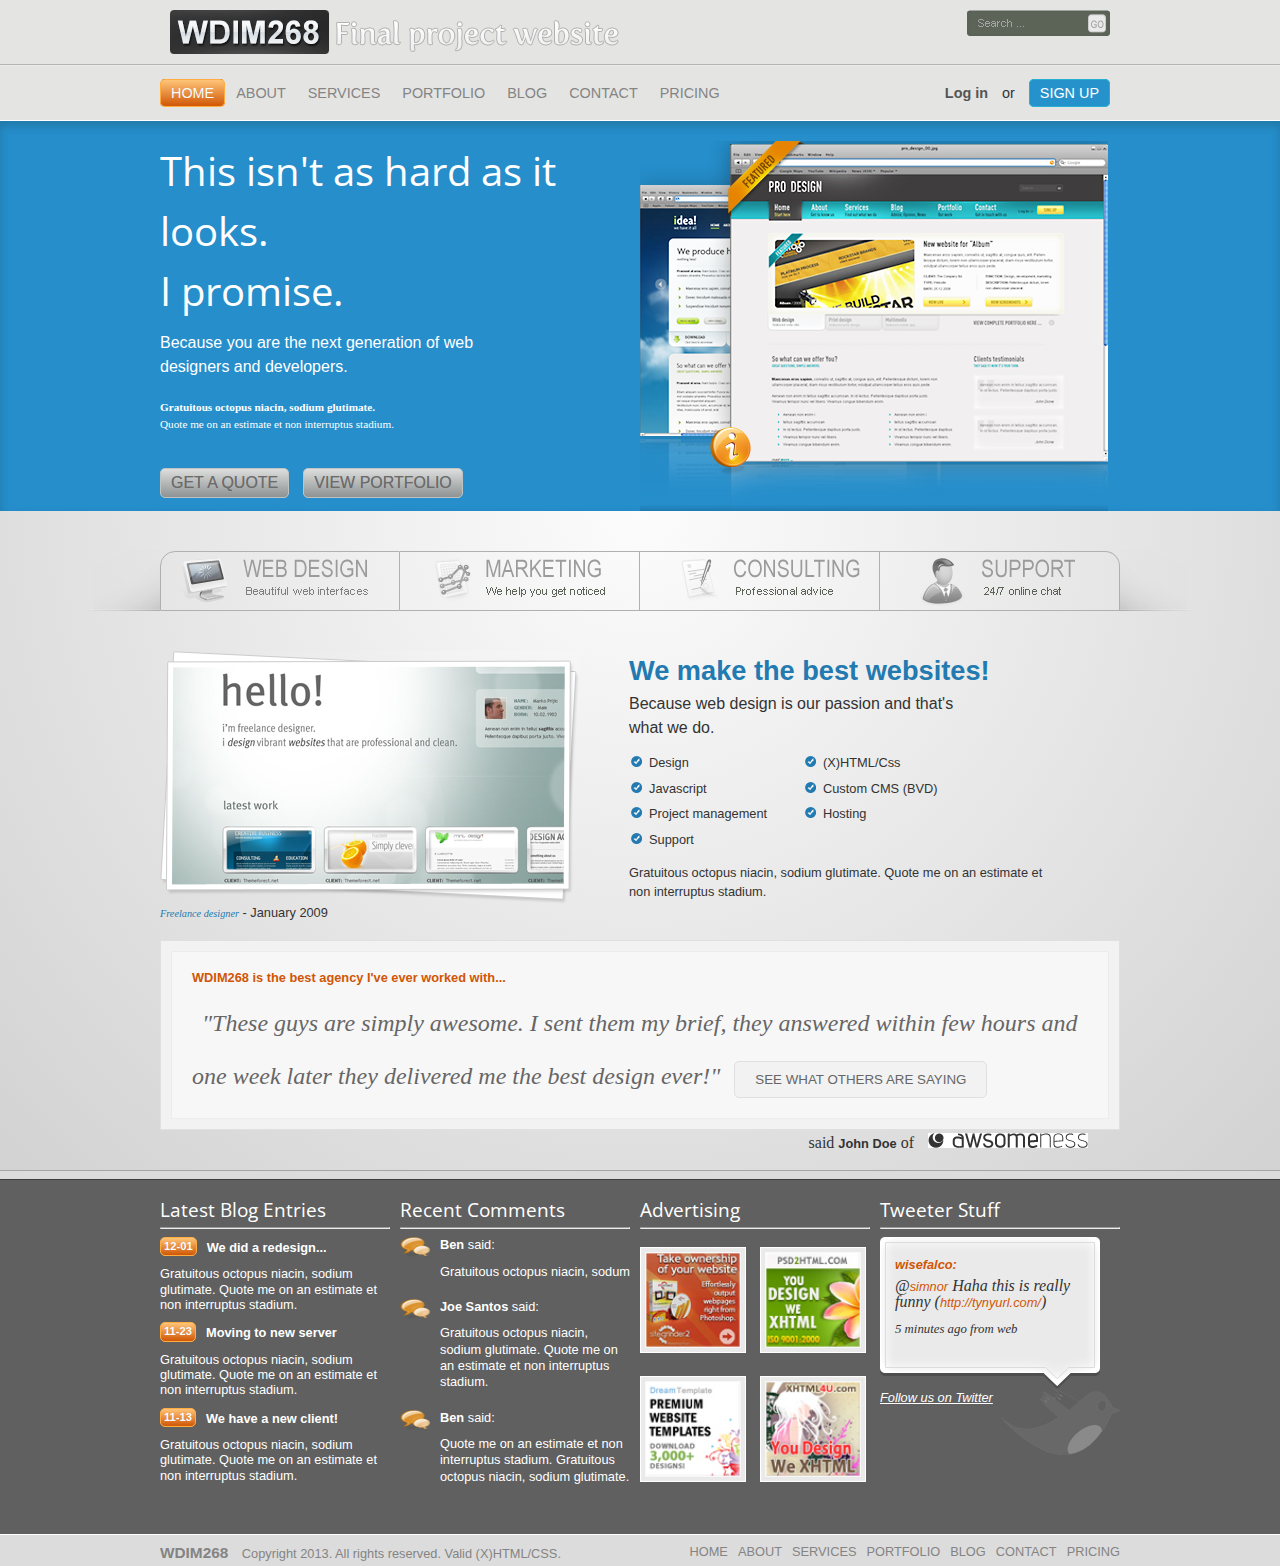
<file: index.html>
<!DOCTYPE html>
<html>
	<head>
		<title>WDIM268 Final Project Website::Home</title>
		<link href="css/reset.css" rel="stylesheet" type="text/css">
		<link href="css/style.css" rel="stylesheet" type="text/css" >
		<link href='http://fonts.googleapis.com/css?family=Open+Sans+Condensed:300' rel='stylesheet' type='text/css'>
	</head>
	<body>
		<header>
			<div id="header_top">
				<div class="wrapper">
					<a href="index.html"><h1><strong>WDIM268</strong> Final project website</h1></a>
					<img src='img/search.jpg' alt='image of a search area'/>
				</div>
				<div class="clear"></div>
			</div>
			<div id="header_bottom">
				<div class="wrapper">
					<nav id="global_nav">
					  <ul>
					    <li><a class="active" href="index.html">Home</a></li>
					    <li><a href="about.html">About</a></li>
					    <li><a href="#">Services</a></li>
					    <li><a href="portfolio.html">Portfolio</a></li>
					    <li><a href="blog.html">Blog</a></li>
					    <li><a href="contact.html">Contact</a></li>
					    <li><a href="pricing.html">Pricing</a></li>
					  </ul>
					</nav>

					<div class="float_right">
					    <a id="login" href="#">Log in</a>
					    or
					    <a id="signup" href="#">Sign up</a>
					</div>
				</div>
				<div class="clear"></div>
			</div>
		</header>

		<div id="hero_picture">
			<div class="wrapper">
				<div class="left50">
					<h1>
						This isn't as hard as it looks.<br>
						I promise.
					</h1>
					<h2>
						Because you are the next generation of web designers and developers.
					</h2>
					<p>
						<strong>Gratuitous octopus niacin, sodium glutimate.</strong><br/>
						Quote me on an estimate et non interruptus stadium.
					</p>
					<button name="GetAQuote">Get A Quote</button>
					<button name="ViewPortfolio">View Portfolio</button>
				<div class="clear"></div>
				</div>

				<div class="right50">
					<img src="img/portfolio01.png" alt="Two images of a website">
				</div>
				<div class="clear"></div>
			</div>
		</div>

		<div id="body">
			<div class="wrapper">
				<div id="menu">
					<div></div>
					<a id="web_design"></a>
					<a id="marketing"></a>
					<a id="consulting"></a>
					<a id="support"></a>
					<div></div>
				</div>

				<figure>
					<img src="img/portfolio02.png" alt="image of a portfolio site" />
					<figcaption>
						<i>Freelance designer</i> - January 2009
					</figcaption>
				</figure>

				<div class="right50">
					<h1>We make the best websites!</h1>
					<h2>Because web design is our passion and that's what we do.</h2>
					<ul class="service">
						<li>Design</li>
						<li>(X)HTML/Css</li>
						<li>Javascript</li>
						<li>Custom CMS (BVD)</li>
						<li>Project management</li>
						<li>Hosting</li>
						<li>Support</li>
					</ul>
					<div class="clear"></div>
					<p>Gratuitous octopus niacin, sodium glutimate. Quote me on an estimate et non interruptus stadium.</p>
				</div>
				<div class="clear"></div>

				<section class="testimonial">
					<div>
						<h1>WDIM268 is the best agency I've ever worked with...</h1>
						<q>"These guys are simply awesome. I sent them my brief, they answered within few hours and one week later they delivered me the best design ever!"</q>
						<button name='Testimonial'>See What Others are Saying</button>
						<cite>said <i>John Doe</i> of
							<a>
								<img src="img/awesomeness.jpg" alt="logo of awesomeness">
							</a>
						</cite>
					</div>
				</section>
			</div>
		</div>

		<footer>
			<div id="footer_top"></div>
			<div class="wrapper">
				<div id="blog">
					<h1>Latest Blog Entries</h1>
					<hr>
					<article>
						<time>12-01</time>
						<h1>We did a redesign...</h1>
						<div class="clear"></div>
						<p>
							Gratuitous octopus niacin, sodium glutimate. Quote me on an estimate et non interruptus stadium.
						</p>
					</article>
					<article>
						<time>11-23</time>
						<h1>Moving to new server</h1>
						<div class="clear"></div>
						<p>
							Gratuitous octopus niacin, sodium glutimate. Quote me on an estimate et non interruptus stadium.
						</p>
					</article>
					<article>
						<time>11-13</time>
						<h1>We have a new client!</h1>
						<div class="clear"></div>
						<p>
							Gratuitous octopus niacin, sodium glutimate. Quote me on an estimate et non interruptus stadium.
						</p>
					</article>
				</div>

				<div id="comments">
					<h1>Recent Comments</h1>
					<hr>

					<img src="img/comments.png" alt="image of comment bubbles">
					<div>
						<p><em>Ben</em> said:<br/></p>
						<q>
							Gratuitous octopus niacin, sodum
						</q>
						<div class="clear"></div>
					</div>


					<img src="img/comments.png" alt="image of comment bubbles">
					<div>
						<p><em>Joe Santos</em> said:<br/></p>
						<q>
							Gratuitous octopus niacin, sodium glutimate. Quote me on an estimate et non interruptus stadium.
						</q>
						<div class="clear"></div>
					</div>


					<img src="img/comments.png" alt="image of comment bubbles">
					<div>
						<p><em>Ben</em> said:<br/></p>
						<q>
							Quote me on an estimate et non interruptus stadium. Gratuitous octopus niacin, sodium glutimate.
						</q>
						<div class="clear"></div>
					</div>


				</div>
				<div id="advertising">
					<h1>Advertising</h1>
					<hr>
					<a href="#"><img class="left" src="img/ad01.jpg" alt="image of adversisement 01"/></a>
					<a href="#"><img class="right" src="img/ad02.jpg" alt="image of adversisement 01"/></a>
					<a href="#"><img class="left" src="img/ad03.jpg" alt="image of adversisement 01"/></a>
					<a href="#"><img class="right" src="img/ad04.jpg" alt="image of adversisement 01"/></a>

				</div>
				<div id="tweeter">
					<h1>Tweeter Stuff</h1>
					<hr>
					<div>
						<p>
							<a href="#">wisefalco:</a><br/>
							@<a href="#">simnor</a> Haha this is really funny (<a href="http://tynyurl.com/">http://tynyurl.com/</a>)<br/>
							<i>5 minutes ago from web</i>
						</p>
					</div>
					<a href="#">Follow us on Twitter</a>
					<img src="img/tweeter_bird.png" alt="latest tweet"/>
				</div>
				<div class="clear"></div>
			</div>
				<div id="footer_bottom">
					<div class="wrapper">
						<div class="float_left">
							<p><strong>WDIM268</strong> Copyright 2013. All rights reserved. Valid (X)HTML/CSS.</p>
						</div>
						<div class="float_right">
							<nav>
							  <ul>
							    <li><a href="index.html">Home</a></li>
							    <li><a href="about.html">About</a></li>
							    <li><a href="#">Services</a></li>
							    <li><a href="portfolio.html">Portfolio</a></li>
							    <li><a href="blog.html">Blog</a></li>
							    <li><a href="contact.html">Contact</a></li>
							    <li><a href="pricing.html">Pricing</a></li>
							  </ul>
							</nav>
						</div>
						<div class="clear"></div>
					</div>
				</div>

		</footer>
	</body>
</html>
</file>
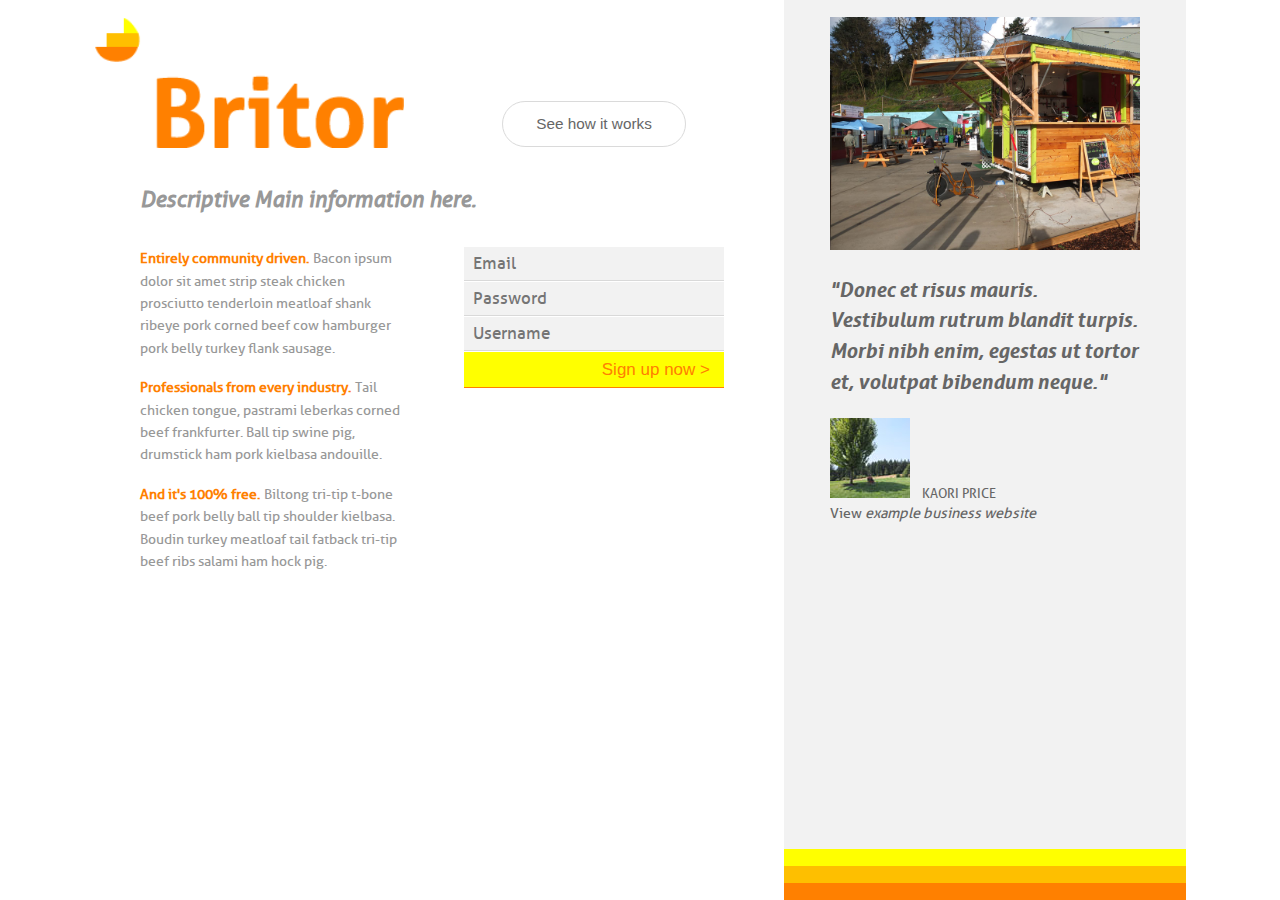
<file: old/week_02/britor/index.html>
﻿<!DOCTYPE html>
<html xmlns="http://www.w3.org/1999/xhtml">
<head>
    <title>Britor</title>
    <link rel="stylesheet" href="css/fonts/stylesheet.css"/>
    <link rel="stylesheet" href="css/grid.css"/>
    <link rel="stylesheet" href="css/style.css"/>
    <link rel="stylesheet" href="css/components.css"/>
    <link rel="stylesheet" href="css/responsive.css"/>
</head>
<body>
    <div id="home" class="container fill">
        <div class="row anchor">
            <div class="span15">
                <div class="row anchor">
                    <div class="span7">
                        <img src="img/logo.png"/>
                    </div>
                    <div class="offset7 span8 heightstretch">
                        <button id="demobutton">See how it works</button>
                    </div>

                </div>
                <div class="row">
                    <div class="offset1 span15">
                        <h2>Descriptive Main information here.</h2>
                    </div>
                </div>
                <div class="row">
                    <div class="offset1 span6">
                        <section>
                            <h3>Entirely community driven.</h3>
                            <p>
                               Bacon ipsum dolor sit amet strip steak chicken prosciutto tenderloin meatloaf shank ribeye pork corned beef cow hamburger pork belly turkey flank sausage. 
                            </p>
                        </section>
                        <section>
                            <h3>Professionals from every industry.</h3>
                            <p>
                                Tail chicken tongue, pastrami leberkas corned beef frankfurter. Ball tip swine pig, drumstick ham pork kielbasa andouille. 
                            </p>
                        </section>
                        <section>
                            <h3>And it's 100% free.</h3>
                            <p>
                                Biltong tri-tip t-bone beef pork belly ball tip shoulder kielbasa. Boudin turkey meatloaf tail fatback tri-tip beef ribs salami ham hock pig.
                            </p>
                        </section>
                    </div>
                    <div class="offset1 span6">
                        <fieldset>
                            <legend>Register</legend>
                            <input type="text" placeholder="Email" />
                            <input type="text" placeholder="Password" />
                            <input type="text" placeholder="Username" />
                            <button>Sign up now &gt;</button>
                        </fieldset>
                    </div>
                </div>
            </div>
            <div class="offset15 span9 heightstretch sidebar">
                <div class="row">
                    <div class="offset1 span7">
                        <img src="img/foodpark.JPG"/>
                        <blockquote>
                            "Donec et risus mauris. Vestibulum rutrum blandit turpis. Morbi nibh enim, egestas ut tortor et, volutpat bibendum neque."
                        </blockquote>
                        <div class="row userinfo anchor">
                            <div class="span2">
                                <img src="img/profile02.jpg"/>
                            </div>
                            <div class="span2">
                                <div class="attachbottom"><a href="#">KAORI PRICE</a></div>
                            </div>
                        </div>
                        <p>View <a href="#">example business website</a></p>
                    </div>
                </div>
                <footer class="row">
                    <div class="span9"></div>
                    <div class="span9"></div>
                    <div class="span9"></div>
                </footer>
            </div>
        </div>
    </div>
</body>
</html>
</file>
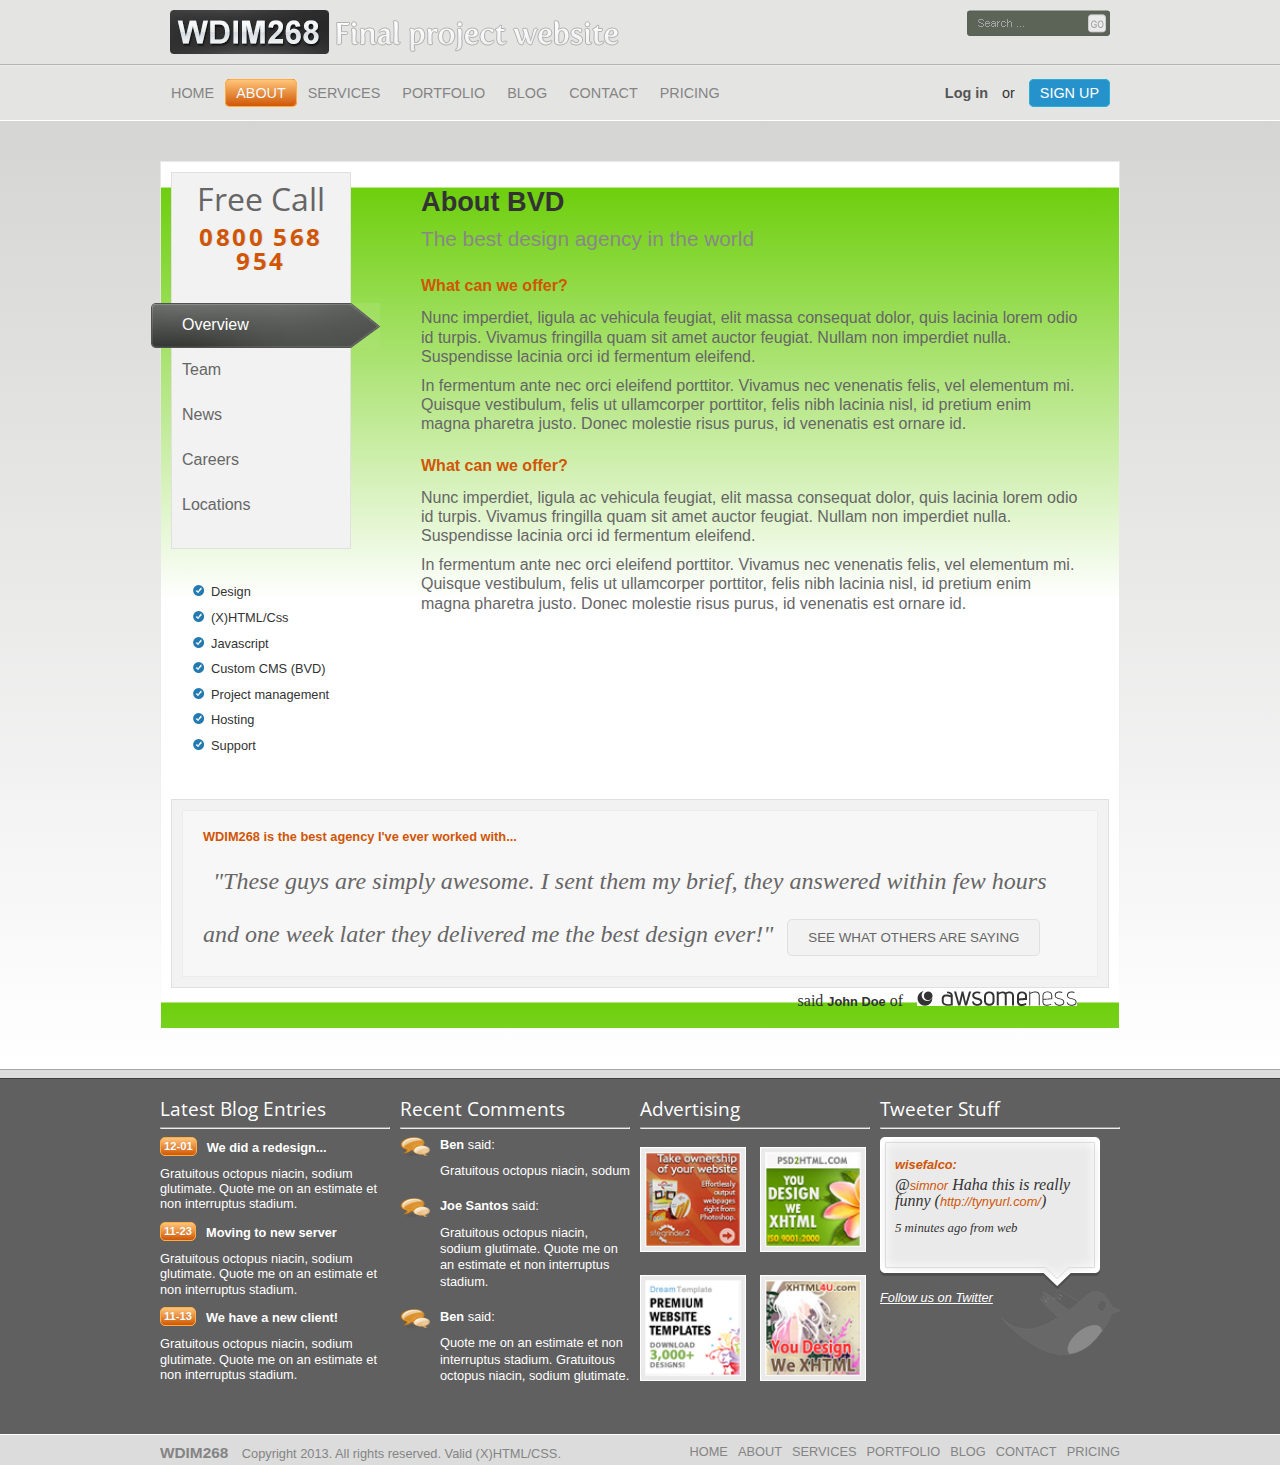
<file: about.html>
<!DOCTYPE html>
<html>
	<head>
		<title>WDIM268 Final Project Website::About</title>
		<link href="css/reset.css" rel="stylesheet" type="text/css">
		<link href="css/style.css" rel="stylesheet" type="text/css">
		<link href="css/about.css" rel="stylesheet" type="text/css">
		<link href='http://fonts.googleapis.com/css?family=Open+Sans+Condensed:300' rel='stylesheet' type='text/css'>
	</head>
	<body>

		<header>
			<div id="header_top">
				<div class="wrapper">
					<a href="index.html"><h1><strong>WDIM268</strong> Final project website</h1></a>
					<img src='img/search.jpg' alt='image of a search area'/>
				</div>
				<div class="clear"></div>
			</div>
			<div id="header_bottom">
				<div class="wrapper">
					<nav id="global_nav">
					  <ul>
					    <li><a href="index.html">Home</a></li>
					    <li><a class="active" href="about.html">About</a></li>
					    <li><a href="#">Services</a></li>
					    <li><a href="portfolio.html">Portfolio</a></li>
					    <li><a href="blog.html">Blog</a></li>
					    <li><a href="contact.html">Contact</a></li>
					    <li><a href="pricing.html">Pricing</a></li>
					  </ul>
					</nav>

					<div class="float_right">
					    <a id="login" href="#">Log in</a>
					    or
					    <a id="signup" href="#">Sign up</a>
					</div>
				</div>
				<div class="clear"></div>
			</div>
		</header>

		<div id="bg">
			<div class="wrapper">
				<div class="body_color">
					<aside>
						<nav>
							<strong>Free Call</strong>
							<p>0800 568 954</p>
							<ul>
								<li><a class="active" href="#">Overview</a></li>
								<li><a href="#">Team</a></li>
								<li><a href="#">News</a></li>
								<li><a href="#">Careers</a></li>
								<li><a href="#">Locations</a></li>
							</ul>
						</nav>
						<ul class="service">
							<li>Design</li>					
							<li>(X)HTML/Css</li>
							<li>Javascript</li>
							<li>Custom CMS (BVD)</li>
							<li>Project management</li>
							<li>Hosting</li>
							<li>Support</li>
						</ul>
					</aside>
					<div class="body_main">
						<h1>About BVD</h1>
						<h2>The best design agency in the world</h2>
						<h3>What can we offer?</h3>
						<p>Nunc imperdiet, ligula ac vehicula feugiat, elit massa consequat dolor, quis lacinia lorem odio id turpis. Vivamus fringilla quam sit amet auctor feugiat. Nullam non imperdiet nulla. Suspendisse lacinia orci id fermentum eleifend.</p>
						<p> In fermentum ante nec orci eleifend porttitor. Vivamus nec venenatis felis, vel elementum mi. Quisque vestibulum, felis ut ullamcorper porttitor, felis nibh lacinia nisl, id pretium enim magna pharetra justo. Donec molestie risus purus, id venenatis est ornare id.</p>
						<h3>What can we offer?</h3>
						<p>Nunc imperdiet, ligula ac vehicula feugiat, elit massa consequat dolor, quis lacinia lorem odio id turpis. Vivamus fringilla quam sit amet auctor feugiat. Nullam non imperdiet nulla. Suspendisse lacinia orci id fermentum eleifend.</p>
						<p> In fermentum ante nec orci eleifend porttitor. Vivamus nec venenatis felis, vel elementum mi. Quisque vestibulum, felis ut ullamcorper porttitor, felis nibh lacinia nisl, id pretium enim magna pharetra justo. Donec molestie risus purus, id venenatis est ornare id.</p>
					</div>
					<div class="clear"></div>

					<div>
						
					</div>
				
					<div class="clear"></div>
					<section class="testimonial">
						<div>
							<h1>WDIM268 is the best agency I've ever worked with...</h1>
							<q>"These guys are simply awesome. I sent them my brief, they answered within few hours and one week later they delivered me the best design ever!"</q>
							<button name='Testimonial'>See What Others are Saying</button>
							<cite>said <i>John Doe</i> of 
								<a>
									<img src="img/awesomeness.jpg" alt="logo of awesomeness">
								</a>
							</cite>
						</div>
					</section>
				</div>
			</div>
		</div>

		<footer>
			<div id="footer_top"></div>
			<div class="wrapper">
				<div id="blog">
					<h1>Latest Blog Entries</h1>
					<hr>
					<article>
						<time>12-01</time>
						<h1>We did a redesign...</h1>
						<div class="clear"></div>
						<p>
							Gratuitous octopus niacin, sodium glutimate. Quote me on an estimate et non interruptus stadium.
						</p>
					</article>
					<article>
						<time>11-23</time>
						<h1>Moving to new server</h1>
						<div class="clear"></div>
						<p>
							Gratuitous octopus niacin, sodium glutimate. Quote me on an estimate et non interruptus stadium.
						</p>
					</article>
					<article>
						<time>11-13</time>
						<h1>We have a new client!</h1>
						<div class="clear"></div>
						<p>
							Gratuitous octopus niacin, sodium glutimate. Quote me on an estimate et non interruptus stadium.
						</p>
					</article>
				</div>

				<div id="comments">
					<h1>Recent Comments</h1>
					<hr>
					
					<img src="img/comments.png" alt="image of comment bubbles">
					<div>
						<p><em>Ben</em> said:<br/></p>
						<q>
							Gratuitous octopus niacin, sodum
						</q>
						<div class="clear"></div>
					</div>
					

					<img src="img/comments.png" alt="image of comment bubbles">
					<div>
						<p><em>Joe Santos</em> said:<br/></p>
						<q>
							Gratuitous octopus niacin, sodium glutimate. Quote me on an estimate et non interruptus stadium.
						</q>
						<div class="clear"></div>
					</div>
						

					<img src="img/comments.png" alt="image of comment bubbles">
					<div>
						<p><em>Ben</em> said:<br/></p>
						<q>
							Quote me on an estimate et non interruptus stadium. Gratuitous octopus niacin, sodium glutimate.
						</q>
						<div class="clear"></div>
					</div>
						

				</div>
				<div id="advertising">
					<h1>Advertising</h1>
					<hr>
					<a href="#"><img class="left" src="img/ad01.jpg" alt="image of adversisement 01"/></a>
					<a href="#"><img class="right" src="img/ad02.jpg" alt="image of adversisement 01"/></a>
					<a href="#"><img class="left" src="img/ad03.jpg" alt="image of adversisement 01"/></a>
					<a href="#"><img class="right" src="img/ad04.jpg" alt="image of adversisement 01"/></a>

				</div>
				<div id="tweeter">
					<h1>Tweeter Stuff</h1>
					<hr>
					<div>
						<p>
							<a href="#">wisefalco:</a><br/>
							@<a href="#">simnor</a> Haha this is really funny (<a href="http://tynyurl.com/">http://tynyurl.com/</a>)<br/>
							<i>5 minutes ago from web</i>
						</p>
					</div>
					<a href="#">Follow us on Twitter</a>
					<img src="img/tweeter_bird.png" alt="latest tweet"/>
				</div>
				<div class="clear"></div>
			</div>
				<div id="footer_bottom">
					<div class="wrapper">
						<div class="float_left">
							<p><strong>WDIM268</strong> Copyright 2013. All rights reserved. Valid (X)HTML/CSS.</p>
						</div>
						<div class="float_right">
							<nav>
							  <ul>
							    <li><a href="#">Home</a></li>
							    <li><a href="#">About</a></li>
							    <li><a href="#">Services</a></li>
							    <li><a href="#">Portfolio</a></li>
							    <li><a href="#">Blog</a></li>
							    <li><a href="#">Contact</a></li>
							    <li><a href="#">Pricing</a></li>
							  </ul>
							</nav>
						</div>
						<div class="clear"></div>
					</div>
				</div>

		</footer>

	</body>
</html>
</file>
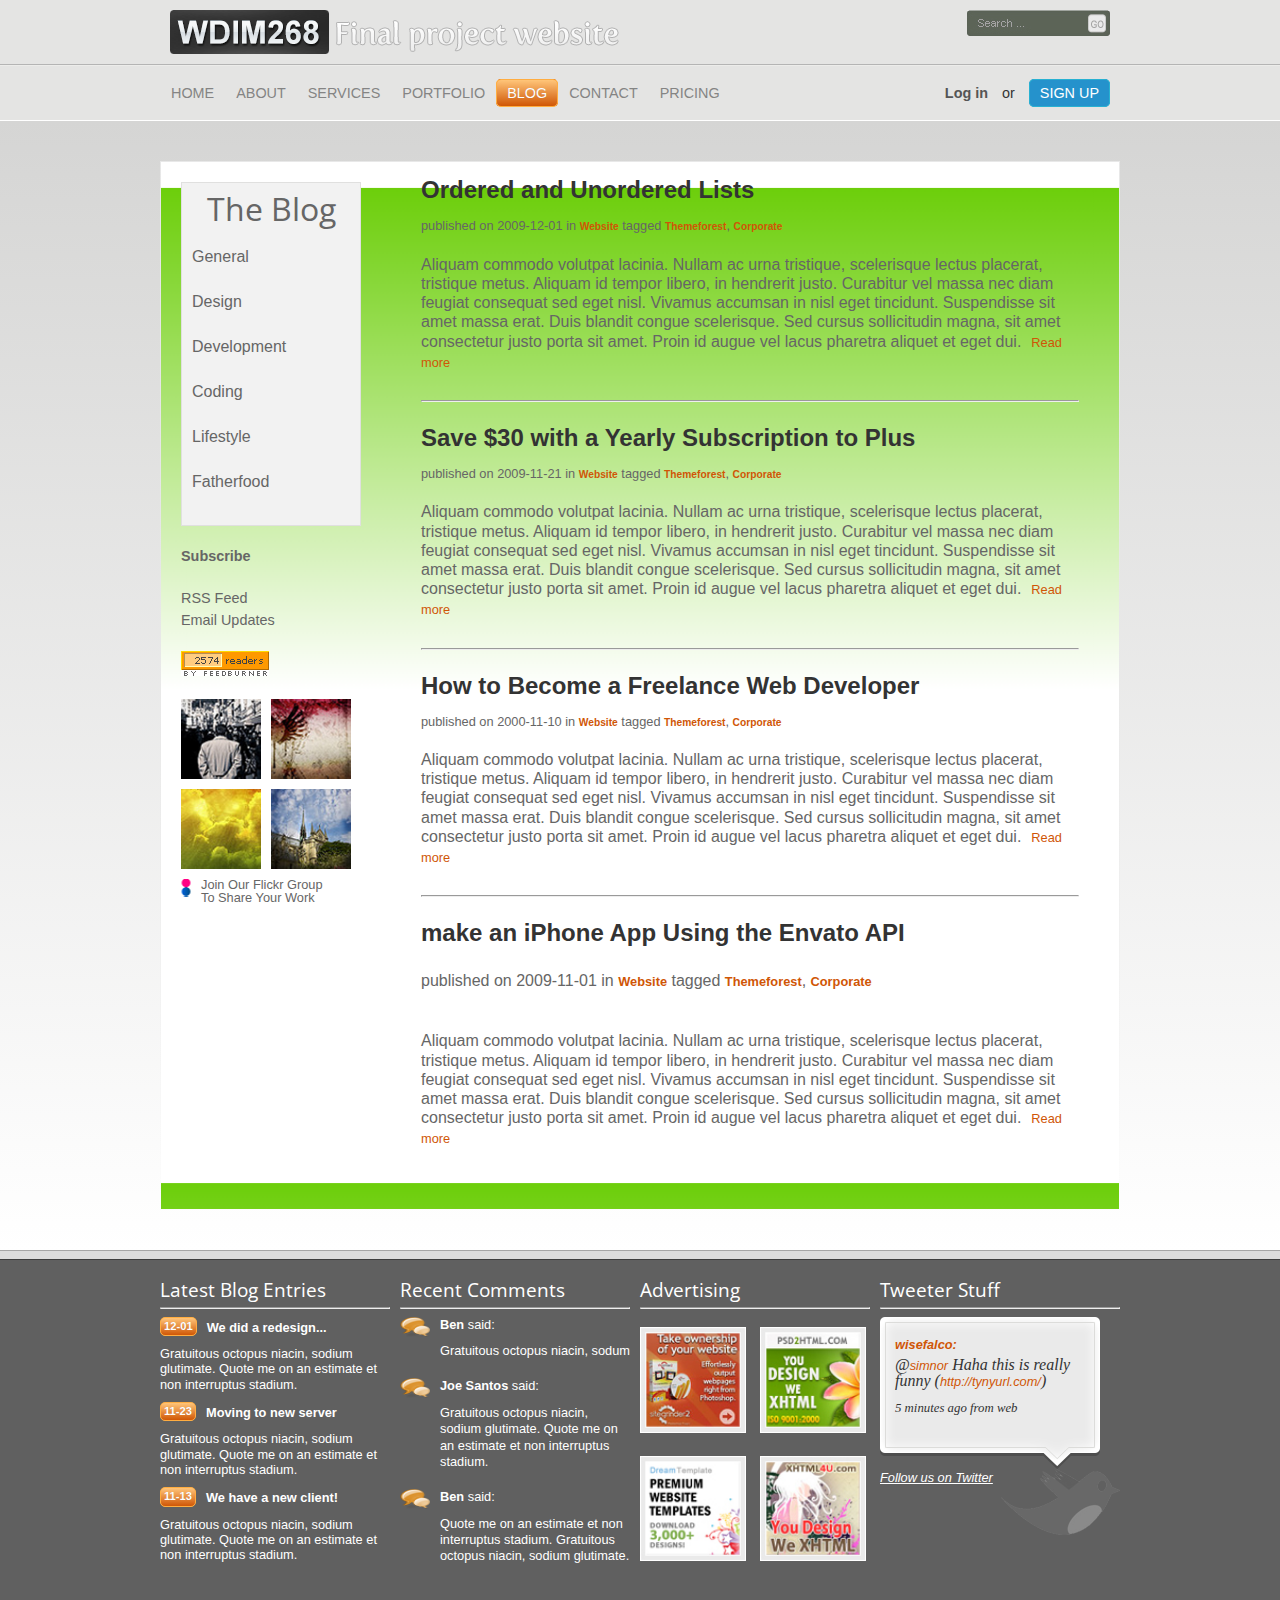
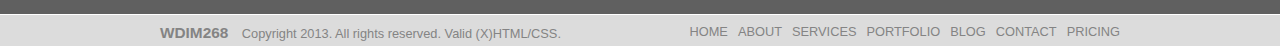
<file: blog.html>
<!DOCTYPE html>
<html>
	<head>
		<title>WDIM268 Final Project Website::Blog</title>
		<link href="css/reset.css" rel="stylesheet" type="text/css">
		<link href="css/style.css" rel="stylesheet" type="text/css">
		<link href="css/about.css" rel="stylesheet" type="text/css">
		<link href="css/portfolio.css" rel="stylesheet" type="text/css">
		<link href="css/blog.css" rel="stylesheet" type="text/css">
		<link href='http://fonts.googleapis.com/css?family=Open+Sans+Condensed:300' rel='stylesheet' type='text/css'>
	</head>
	<body>

		<header>
			<div id="header_top">
				<div class="wrapper">
					<a href="index.html"><h1><strong>WDIM268</strong> Final project website</h1></a>
					<img src='img/search.jpg' alt='image of a search area'/>
				</div>
				<div class="clear"></div>
			</div>
			<div id="header_bottom">
				<div class="wrapper">
					<nav id="global_nav">
					  <ul>
					    <li><a href="index.html">Home</a></li>
					    <li><a href="about.html">About</a></li>
					    <li><a href="#">Services</a></li>
					    <li><a href="portfolio.html">Portfolio</a></li>
					    <li><a class="active" href="blog.html">Blog</a></li>
					    <li><a href="contact.html">Contact</a></li>
					    <li><a href="pricing.html">Pricing</a></li>
					  </ul>
					</nav>

					<div class="float_right">
					    <a id="login" href="#">Log in</a>
					    or
					    <a id="signup" href="#">Sign up</a>
					</div>
				</div>
				<div class="clear"></div>
			</div>
		</header>

		<div id="bg">
			<div class="wrapper">
				<div class="body_color">
					<div class="main_body">
						<article>
							<h1>Ordered and Unordered Lists</h1>
							<h2>published on <time>2009-12-01</time> in <a href="#">Website</a> tagged <a href="#">Themeforest</a>, <a href="#">Corporate</a></h2>
							<p>Aliquam commodo volutpat lacinia. Nullam ac urna tristique, scelerisque lectus placerat, tristique metus. Aliquam id tempor libero, in hendrerit justo. Curabitur vel massa nec diam feugiat consequat sed eget nisl. Vivamus accumsan in nisl eget tincidunt. Suspendisse sit amet massa erat. Duis blandit congue scelerisque. Sed cursus sollicitudin magna, sit amet consectetur justo porta sit amet. Proin id augue vel lacus pharetra aliquet et eget dui.<a class="read_more" href="#">Read more</a></p>
						</article>
						<hr/>

						<article>
							<h1>Save $30 with a Yearly Subscription to Plus</h1>
							<h2>published on <time>2009-11-21</time> in <a href="#">Website</a> tagged <a href="#">Themeforest</a>, <a href="#">Corporate</a></h2>
							<p>Aliquam commodo volutpat lacinia. Nullam ac urna tristique, scelerisque lectus placerat, tristique metus. Aliquam id tempor libero, in hendrerit justo. Curabitur vel massa nec diam feugiat consequat sed eget nisl. Vivamus accumsan in nisl eget tincidunt. Suspendisse sit amet massa erat. Duis blandit congue scelerisque. Sed cursus sollicitudin magna, sit amet consectetur justo porta sit amet. Proin id augue vel lacus pharetra aliquet et eget dui.<a class="read_more" href="#">Read more</a></p>
						</article>
						<hr/>

						<article>
							<h1>How to Become a Freelance Web Developer</h1>
							<h2>published on <time>2000-11-10</time> in <a href="#">Website</a> tagged <a href="#">Themeforest</a>, <a href="#">Corporate</a></h2>
							<p>Aliquam commodo volutpat lacinia. Nullam ac urna tristique, scelerisque lectus placerat, tristique metus. Aliquam id tempor libero, in hendrerit justo. Curabitur vel massa nec diam feugiat consequat sed eget nisl. Vivamus accumsan in nisl eget tincidunt. Suspendisse sit amet massa erat. Duis blandit congue scelerisque. Sed cursus sollicitudin magna, sit amet consectetur justo porta sit amet. Proin id augue vel lacus pharetra aliquet et eget dui.<a class="read_more" href="#">Read more</a></p>
						</article>
						<hr/>

						<article>
							<h1>make an iPhone App Using the Envato API</h1>
							<p>published on <time>2009-11-01</time> in <a href="#">Website</a> tagged <a href="#">Themeforest</a>, <a href="#">Corporate</a></p>
							<p>Aliquam commodo volutpat lacinia. Nullam ac urna tristique, scelerisque lectus placerat, tristique metus. Aliquam id tempor libero, in hendrerit justo. Curabitur vel massa nec diam feugiat consequat sed eget nisl. Vivamus accumsan in nisl eget tincidunt. Suspendisse sit amet massa erat. Duis blandit congue scelerisque. Sed cursus sollicitudin magna, sit amet consectetur justo porta sit amet. Proin id augue vel lacus pharetra aliquet et eget dui.<a class="read_more" href="#">Read more</a></p>
						</article>
					</div>
					<div class="clear"></div>

					<div>
						<aside>
							<nav>
								<strong>The Blog</strong>
								<ul>
									<li><a href="#">General</a></li>
									<li><a href="#">Design</a></li>
									<li><a href="#">Development</a></li>
									<li><a href="#">Coding</a></li>
									<li><a href="#">Lifestyle</a></li>
									<li><a href="#">Fatherfood</a></li>
								</ul>
							</nav>
							<div>
								<section class="aside_text">
									<h1>Subscribe</h1>
									<a href="#">RSS Feed</a><br/>
									<a href="#">Email Updates</a><br/>
									<img src="img/subscriber.png" alt='image of a counter for the number of readers'/>
									<figure>
										<a href="#"><img src="img/flickr01.jpg" alt="top let picture of a series of four" /></a>
										<a href="#"><img src="img/flickr02.jpg" alt="top right picture of a series of four" /></a>
										<div class="clear"></div>
										<a href="#"><img src="img/flickr03.jpg" alt="top let picture of a series of four" /></a>
										<a href="#"><img src="img/flickr04.jpg" alt="top let picture of a series of four" /></a>
										<div class="clear"></div>
										<img id="flickr" src="img/flickr.png" alt="Flickr logo" />
										<figcaption>
											Join Our Flickr Group<br/>
											To Share Your Work
										</figcaption>
									</figure>
								</section>
							</div>
						</aside>
					</div>
				</div>
			</div>
		</div>
		<footer>
			<div id="footer_top"></div>
			<div class="wrapper">
				<div id="blog">
					<h1>Latest Blog Entries</h1>
					<hr>
					<article>
						<time>12-01</time>
						<h1>We did a redesign...</h1>
						<div class="clear"></div>
						<p>
							Gratuitous octopus niacin, sodium glutimate. Quote me on an estimate et non interruptus stadium.
						</p>
					</article>
					<article>
						<time>11-23</time>
						<h1>Moving to new server</h1>
						<div class="clear"></div>
						<p>
							Gratuitous octopus niacin, sodium glutimate. Quote me on an estimate et non interruptus stadium.
						</p>
					</article>
					<article>
						<time>11-13</time>
						<h1>We have a new client!</h1>
						<div class="clear"></div>
						<p>
							Gratuitous octopus niacin, sodium glutimate. Quote me on an estimate et non interruptus stadium.
						</p>
					</article>
				</div>

				<div id="comments">
					<h1>Recent Comments</h1>
					<hr>
					
					<img src="img/comments.png" alt="image of comment bubbles">
					<div>
						<p><em>Ben</em> said:<br/></p>
						<q>
							Gratuitous octopus niacin, sodum
						</q>
						<div class="clear"></div>
					</div>
					

					<img src="img/comments.png" alt="image of comment bubbles">
					<div>
						<p><em>Joe Santos</em> said:<br/></p>
						<q>
							Gratuitous octopus niacin, sodium glutimate. Quote me on an estimate et non interruptus stadium.
						</q>
						<div class="clear"></div>
					</div>
						

					<img src="img/comments.png" alt="image of comment bubbles">
					<div>
						<p><em>Ben</em> said:<br/></p>
						<q>
							Quote me on an estimate et non interruptus stadium. Gratuitous octopus niacin, sodium glutimate.
						</q>
						<div class="clear"></div>
					</div>
						

				</div>
				<div id="advertising">
					<h1>Advertising</h1>
					<hr>
					<a href="#"><img class="left" src="img/ad01.jpg" alt="image of adversisement 01"/></a>
					<a href="#"><img class="right" src="img/ad02.jpg" alt="image of adversisement 01"/></a>
					<a href="#"><img class="left" src="img/ad03.jpg" alt="image of adversisement 01"/></a>
					<a href="#"><img class="right" src="img/ad04.jpg" alt="image of adversisement 01"/></a>

				</div>
				<div id="tweeter">
					<h1>Tweeter Stuff</h1>
					<hr>
					<div>
						<p>
							<a href="#">wisefalco:</a><br/>
							@<a href="#">simnor</a> Haha this is really funny (<a href="http://tynyurl.com/">http://tynyurl.com/</a>)<br/>
							<i>5 minutes ago from web</i>
						</p>
					</div>
					<a href="#">Follow us on Twitter</a>
					<img src="img/tweeter_bird.png" alt="latest tweet"/>
				</div>
				<div class="clear"></div>
			</div>
				<div id="footer_bottom">
					<div class="wrapper">
						<div class="float_left">
							<p><strong>WDIM268</strong> Copyright 2013. All rights reserved. Valid (X)HTML/CSS.</p>
						</div>
						<div class="float_right">
							<nav>
							  <ul>
							    <li><a href="#">Home</a></li>
							    <li><a href="#">About</a></li>
							    <li><a href="#">Services</a></li>
							    <li><a href="#">Portfolio</a></li>
							    <li><a href="#">Blog</a></li>
							    <li><a href="#">Contact</a></li>
							    <li><a href="#">Pricing</a></li>
							  </ul>
							</nav>
						</div>
						<div class="clear"></div>
					</div>
				</div>

		</footer>
	</body>
</html>
</file>
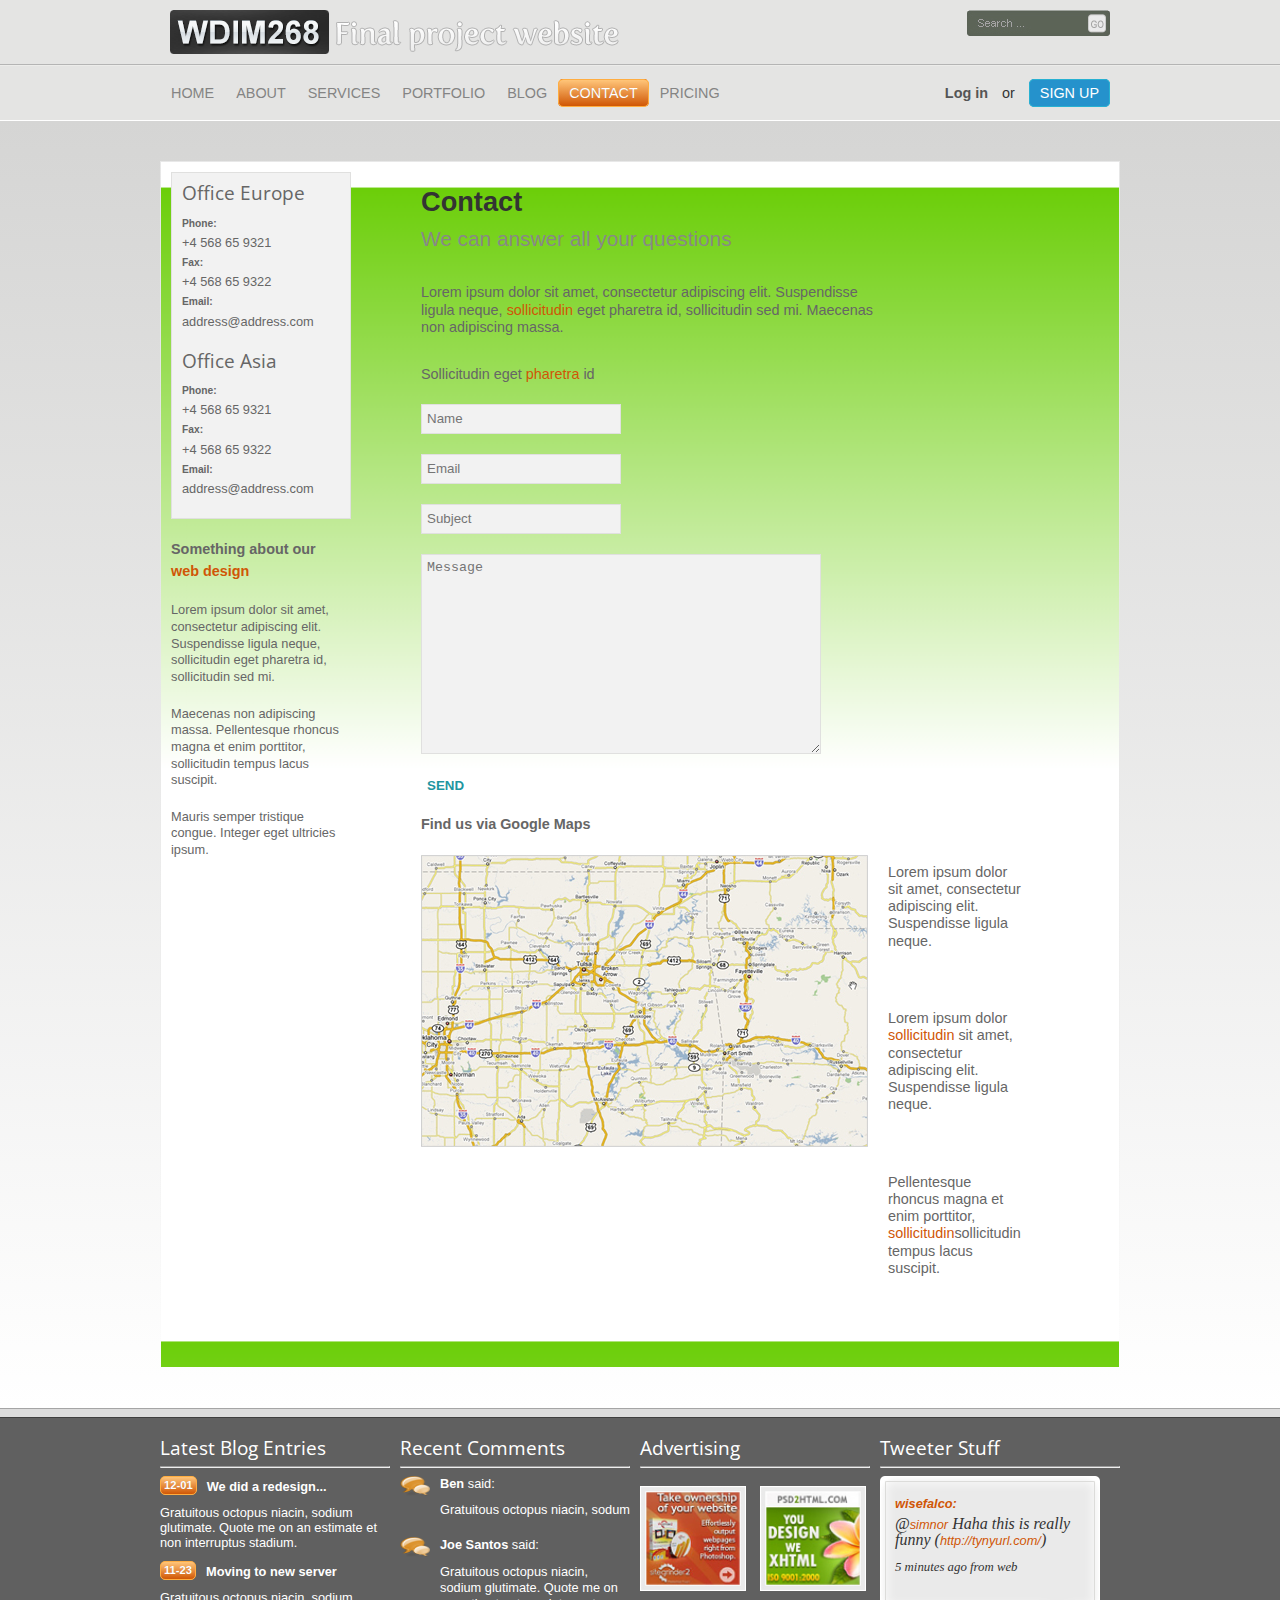
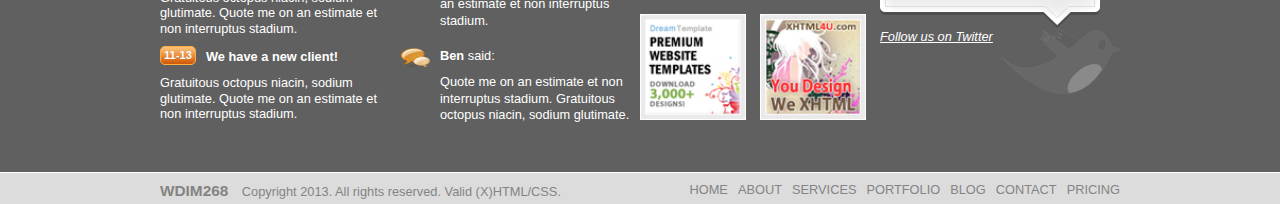
<file: contact.html>
<!DOCTYPE html>
<html>
	<head>
		<title>WDIM268 Final Project Website::About</title>
		<link href="css/reset.css" rel="stylesheet" type="text/css">
		<link href="css/style.css" rel="stylesheet" type="text/css">
		<link href="css/about.css" rel="stylesheet" type="text/css">
		<link href="css/contact.css" rel="stylesheet" type="text/css">
		<link href='http://fonts.googleapis.com/css?family=Open+Sans+Condensed:300' rel='stylesheet' type='text/css'>
	</head>
	<body>

		<header>
			<div id="header_top">
				<div class="wrapper">
					<a href="index.html"><h1><strong>WDIM268</strong> Final project website</h1></a>
					<img src='img/search.jpg' alt='image of a search area'/>
				</div>
				<div class="clear"></div>
			</div>
			<div id="header_bottom">
				<div class="wrapper">
					<nav id="global_nav">
					  <ul>
					    <li><a href="index.html">Home</a></li>
					    <li><a href="about.html">About</a></li>
					    <li><a href="#">Services</a></li>
					    <li><a href="portfolio.html">Portfolio</a></li>
					    <li><a href="blog.html">Blog</a></li>
					    <li><a class="active" href="contact.html">Contact</a></li>
					    <li><a href="pricing.html">Pricing</a></li>
					  </ul>
					</nav>

					<div class="float_right">
					    <a id="login" href="#">Log in</a>
					    or
					    <a id="signup" href="#">Sign up</a>
					</div>
				</div>
				<div class="clear"></div>
			</div>
		</header>

		<div id="bg">
			<div class="wrapper">
				<div class="body_color">
					<aside>
						<div>
							<address>
								<p>Office Europe</p>
								<em>Phone:</em><br/>
								+4 568 65 9321<br/>
								<em>Fax:</em><br/>
								+4 568 65 9322<br/>
								<em>Email:</em><br/>
								address@address.com
							</address>
							<address>
								<p>Office Asia</p>
								<em>Phone:</em><br/>
								+4 568 65 9321<br/>
								<em>Fax:</em><br/>
								+4 568 65 9322<br/>
								<em>Email:</em><br/>
								address@address.com
							</address>
						</div>

						<div>
							<section>
								<h1>Something about our<br/><em>web design</em></h1>
								<p>
									Lorem ipsum dolor sit amet, consectetur adipiscing elit. Suspendisse ligula neque, sollicitudin eget pharetra id, sollicitudin sed mi.
								</p>
								<p>
									Maecenas non adipiscing massa. Pellentesque rhoncus magna et enim porttitor, sollicitudin tempus lacus suscipit.
								</p>
								<p>
									Mauris semper tristique congue. Integer eget ultricies ipsum.
								</p>
							</section>
						</div>
						<div class="clear"></div>
					</aside>
					

					<div class="body_main">
						<h1>Contact</h1>
						<h2>We can answer all your questions</h2>
						<p>
							Lorem ipsum dolor sit amet, consectetur adipiscing elit. Suspendisse ligula neque, <em>sollicitudin</em> eget pharetra id, sollicitudin sed mi. Maecenas non adipiscing massa.
						</p>
						<p>
							Sollicitudin eget <em>pharetra</em> id
						</p>

						<form action="#" method="post">
							<label>
								<input id="POST-name" type="text" name="name" placeholder="Name">
							</label>
							<div class="clear"></div>
							<label>
								<input id="POST-email" type="text" name="email" placeholder="Email">
							</label>
							<div class="clear"></div>
							<label>
								<input id="POST-subject" type="text" name="subject" placeholder="Subject">
							</label>
							<div class="clear"></div>
							<label id="message">
								<textarea id="POST-message" name="message" placeholder="Message"></textarea>
							</label>
							<div class="clear"></div>
							<button>Send</button>
						</form>
						<section id="map">
							<h3>Find us via Google Maps</h3>
							<img src="img/map.jpg" alt="image from a google map" />
						</section>
						<div id="maptext">
							<p>
								Lorem ipsum dolor sit amet, consectetur adipiscing elit. Suspendisse ligula neque.
							<p>
							<p>
								Lorem ipsum dolor <em>sollicitudin</em> sit amet, consectetur adipiscing elit. Suspendisse ligula neque.
							<p>
							<p>
								Pellentesque rhoncus magna et enim porttitor, <em>sollicitudin</em>sollicitudin tempus lacus suscipit.
							<p>
						</div>
						<div class="clear"></div>
					</div>
				</div>
			</div>
		</div>

		<footer>
			<div id="footer_top"></div>
			<div class="wrapper">
				<div id="blog">
					<h1>Latest Blog Entries</h1>
					<hr>
					<article>
						<time>12-01</time>
						<h1>We did a redesign...</h1>
						<div class="clear"></div>
						<p>
							Gratuitous octopus niacin, sodium glutimate. Quote me on an estimate et non interruptus stadium.
						</p>
					</article>
					<article>
						<time>11-23</time>
						<h1>Moving to new server</h1>
						<div class="clear"></div>
						<p>
							Gratuitous octopus niacin, sodium glutimate. Quote me on an estimate et non interruptus stadium.
						</p>
					</article>
					<article>
						<time>11-13</time>
						<h1>We have a new client!</h1>
						<div class="clear"></div>
						<p>
							Gratuitous octopus niacin, sodium glutimate. Quote me on an estimate et non interruptus stadium.
						</p>
					</article>
				</div>

				<div id="comments">
					<h1>Recent Comments</h1>
					<hr>
					
					<img src="img/comments.png" alt="image of comment bubbles">
					<div>
						<p><em>Ben</em> said:<br/></p>
						<q>
							Gratuitous octopus niacin, sodum
						</q>
						<div class="clear"></div>
					</div>
					

					<img src="img/comments.png" alt="image of comment bubbles">
					<div>
						<p><em>Joe Santos</em> said:<br/></p>
						<q>
							Gratuitous octopus niacin, sodium glutimate. Quote me on an estimate et non interruptus stadium.
						</q>
						<div class="clear"></div>
					</div>
						

					<img src="img/comments.png" alt="image of comment bubbles">
					<div>
						<p><em>Ben</em> said:<br/></p>
						<q>
							Quote me on an estimate et non interruptus stadium. Gratuitous octopus niacin, sodium glutimate.
						</q>
						<div class="clear"></div>
					</div>
						

				</div>
				<div id="advertising">
					<h1>Advertising</h1>
					<hr>
					<a href="#"><img class="left" src="img/ad01.jpg" alt="image of adversisement 01"/></a>
					<a href="#"><img class="right" src="img/ad02.jpg" alt="image of adversisement 01"/></a>
					<a href="#"><img class="left" src="img/ad03.jpg" alt="image of adversisement 01"/></a>
					<a href="#"><img class="right" src="img/ad04.jpg" alt="image of adversisement 01"/></a>

				</div>
				<div id="tweeter">
					<h1>Tweeter Stuff</h1>
					<hr>
					<div>
						<p>
							<a href="#">wisefalco:</a><br/>
							@<a href="#">simnor</a> Haha this is really funny (<a href="http://tynyurl.com/">http://tynyurl.com/</a>)<br/>
							<i>5 minutes ago from web</i>
						</p>
					</div>
					<a href="#">Follow us on Twitter</a>
					<img src="img/tweeter_bird.png" alt="latest tweet"/>
				</div>
				<div class="clear"></div>
			</div>
				<div id="footer_bottom">
					<div class="wrapper">
						<div class="float_left">
							<p><strong>WDIM268</strong> Copyright 2013. All rights reserved. Valid (X)HTML/CSS.</p>
						</div>
						<div class="float_right">
							<nav>
							  <ul>
							    <li><a href="#">Home</a></li>
							    <li><a href="#">About</a></li>
							    <li><a href="#">Services</a></li>
							    <li><a href="#">Portfolio</a></li>
							    <li><a href="#">Blog</a></li>
							    <li><a href="#">Contact</a></li>
							    <li><a href="#">Pricing</a></li>
							  </ul>
							</nav>
						</div>
						<div class="clear"></div>
					</div>
				</div>

		</footer>

	</body>
</html>
</file>
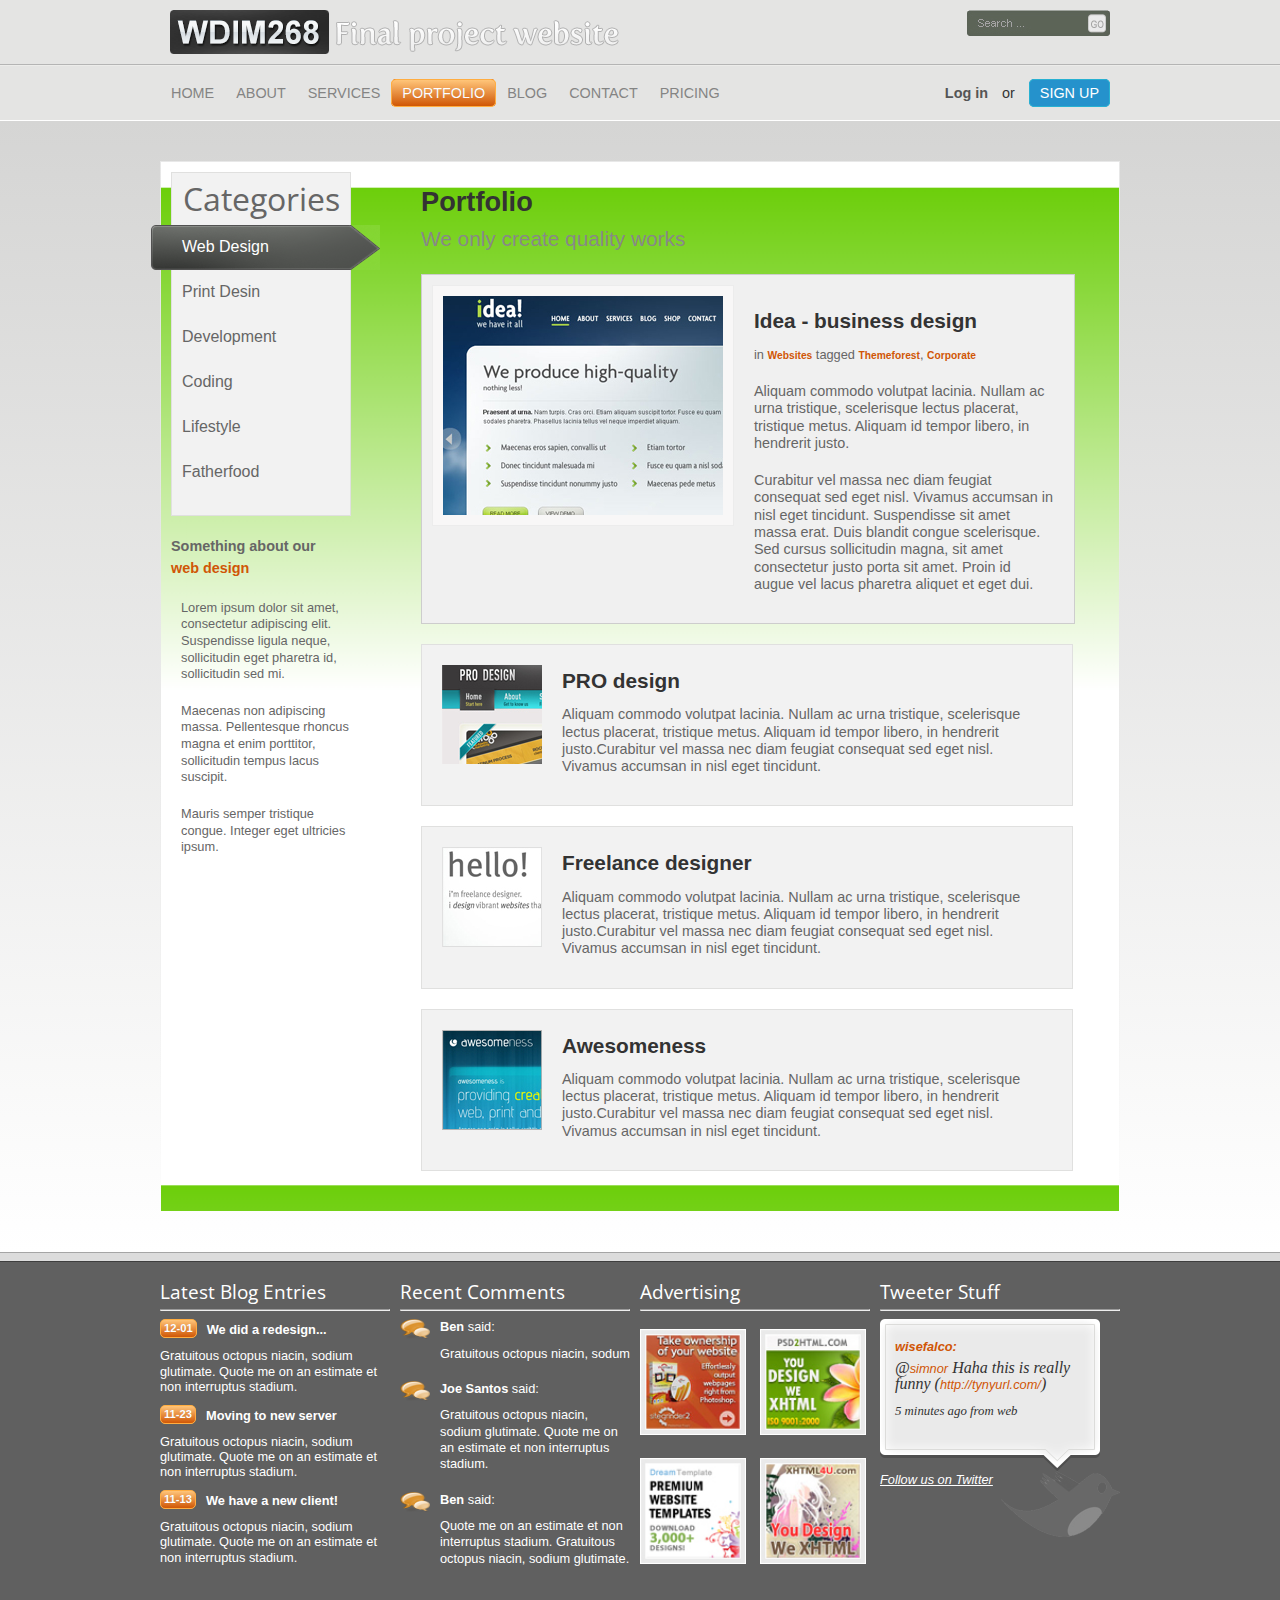
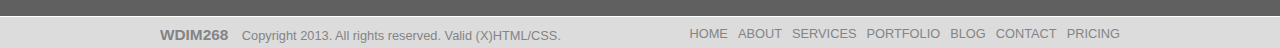
<file: portfolio.html>
<!DOCTYPE html>
<html>
	<head>
		<title>WDIM268 Final Project Website::Home</title>
		<link href="css/reset.css" rel="stylesheet" type="text/css">
		<link href="css/style.css" rel="stylesheet" type="text/css">
		<link href="css/about.css" rel="stylesheet" type="text/css">
		<link href="css/portfolio.css" rel="stylesheet" type="text/css" >
		<link href='http://fonts.googleapis.com/css?family=Open+Sans+Condensed:300' rel='stylesheet' type='text/css'>
	</head>
	<body>
		<header>
			<div id="header_top">
				<div class="wrapper">
					<a href="index.html"><h1><strong>WDIM268</strong> Final project website</h1></a>
					<img src='img/search.jpg' alt='image of a search area'/>
				</div>
				<div class="clear"></div>
			</div>
			<div id="header_bottom">
				<div class="wrapper">
					<nav id="global_nav">
					  <ul>
					    <li><a href="index.html">Home</a></li>
					    <li><a href="about.html">About</a></li>
					    <li><a href="#">Services</a></li>
					    <li><a class="active"  href="portfolio.html">Portfolio</a></li>
					    <li><a href="blog.html">Blog</a></li>
					    <li><a href="contact.html">Contact</a></li>
					    <li><a href="pricing.html">Pricing</a></li>
					  </ul>
					</nav>

					<div class="float_right">
					    <a id="login" href="#">Log in</a>
					    or
					    <a id="signup" href="#">Sign up</a>
					</div>
				</div>
				<div class="clear"></div>
			</div>
		</header>

		<div id="bg">
			<div class="wrapper">
				<div class="body_color">
					<aside>
						<nav>
							<strong>Categories</strong>
							<ul>
								<li><a class="active" href="#">Web Design</a></li>
								<li><a href="#">Print Desin</a></li>
								<li><a href="#">Development</a></li>
								<li><a href="#">Coding</a></li>
								<li><a href="#">Lifestyle</a></li>
								<li><a href="#">Fatherfood</a></li>
							</ul>
						</nav>
						<div>
							<section class="aside_text">
								<h1>Something about our<br/>
									<em>web design</em></h1>
								<p>
									Lorem ipsum dolor sit amet, consectetur adipiscing elit. Suspendisse ligula neque, sollicitudin eget pharetra id, sollicitudin sed mi.
								</p>
								<p>
									Maecenas non adipiscing massa. Pellentesque rhoncus magna et enim porttitor, sollicitudin tempus lacus suscipit.
								</p>
								<p>
									Mauris semper tristique congue. Integer eget ultricies ipsum.
								</p>
							</section>
						</div>
					</aside>					
					<div class="body_main">
						<h1>Portfolio</h1>
						<h2>We only create quality works</h2>
						
						<div id="featured">
							<article>
								<img src="img/portfolio_featured.jpg" alt="Image of a sample website" />
								<div>
									<h1>Idea - business design</h1>
									<h2>
										in <a href="#">Websites</a> tagged <a href="#">Themeforest</a>, <a href="#">Corporate</a>
									</h2>
									<p>
										Aliquam commodo volutpat lacinia. Nullam ac urna tristique, scelerisque lectus placerat, tristique metus. Aliquam id tempor libero, in hendrerit justo.
									</p> 
									<p>
										Curabitur vel massa nec diam feugiat consequat sed eget nisl. Vivamus accumsan in nisl eget tincidunt. Suspendisse sit amet massa erat. Duis blandit congue scelerisque. Sed cursus sollicitudin magna, sit amet consectetur justo porta sit amet. Proin id augue vel lacus pharetra aliquet et eget dui.
									</p>
								</div>
							</article>
						</div>

						<div class="blog">
							<article>
								<img src="img/portfolio1.jpg" alt="Image of a sample website" />
								<div>
									<h1>PRO design</h1>
									<p>
										Aliquam commodo volutpat lacinia. Nullam ac urna tristique, scelerisque lectus placerat, tristique metus. Aliquam id tempor libero, in hendrerit justo.Curabitur vel massa nec diam feugiat consequat sed eget nisl. Vivamus accumsan in nisl eget tincidunt.
									</p>
								</div>
							</article>
						</div>

						<div class="blog">
							<article>
								<img src="img/portfolio2.jpg" alt="Image of a sample website" />
								<div>
									<h1>Freelance designer</h1>
									<p>
										Aliquam commodo volutpat lacinia. Nullam ac urna tristique, scelerisque lectus placerat, tristique metus. Aliquam id tempor libero, in hendrerit justo.Curabitur vel massa nec diam feugiat consequat sed eget nisl. Vivamus accumsan in nisl eget tincidunt.
									</p>
								</div>
							</article>
						</div>

						<div class="blog">
							<article>
								<img src="img/portfolio3.jpg" alt="Image of a sample website" />
								<div>
									<h1>Awesomeness</h1>
									<p>
										Aliquam commodo volutpat lacinia. Nullam ac urna tristique, scelerisque lectus placerat, tristique metus. Aliquam id tempor libero, in hendrerit justo.Curabitur vel massa nec diam feugiat consequat sed eget nisl. Vivamus accumsan in nisl eget tincidunt.
									</p>
								</div>
							</article>
						</div>
						<div class="clear"></div>
					</div>
				</div>
			</div>
		</div>

		<footer>
			<div id="footer_top"></div>
			<div class="wrapper">
				<div id="blog">
					<h1>Latest Blog Entries</h1>
					<hr>
					<article>
						<time>12-01</time>
						<h1>We did a redesign...</h1>
						<div class="clear"></div>
						<p>
							Gratuitous octopus niacin, sodium glutimate. Quote me on an estimate et non interruptus stadium.
						</p>
					</article>
					<article>
						<time>11-23</time>
						<h1>Moving to new server</h1>
						<div class="clear"></div>
						<p>
							Gratuitous octopus niacin, sodium glutimate. Quote me on an estimate et non interruptus stadium.
						</p>
					</article>
					<article>
						<time>11-13</time>
						<h1>We have a new client!</h1>
						<div class="clear"></div>
						<p>
							Gratuitous octopus niacin, sodium glutimate. Quote me on an estimate et non interruptus stadium.
						</p>
					</article>
				</div>

				<div id="comments">
					<h1>Recent Comments</h1>
					<hr>
					
					<img src="img/comments.png" alt="image of comment bubbles">
					<div>
						<p><em>Ben</em> said:<br/></p>
						<q>
							Gratuitous octopus niacin, sodum
						</q>
						<div class="clear"></div>
					</div>
					

					<img src="img/comments.png" alt="image of comment bubbles">
					<div>
						<p><em>Joe Santos</em> said:<br/></p>
						<q>
							Gratuitous octopus niacin, sodium glutimate. Quote me on an estimate et non interruptus stadium.
						</q>
						<div class="clear"></div>
					</div>
						

					<img src="img/comments.png" alt="image of comment bubbles">
					<div>
						<p><em>Ben</em> said:<br/></p>
						<q>
							Quote me on an estimate et non interruptus stadium. Gratuitous octopus niacin, sodium glutimate.
						</q>
						<div class="clear"></div>
					</div>
						

				</div>
				<div id="advertising">
					<h1>Advertising</h1>
					<hr>
					<a href="#"><img class="left" src="img/ad01.jpg" alt="image of adversisement 01"/></a>
					<a href="#"><img class="right" src="img/ad02.jpg" alt="image of adversisement 01"/></a>
					<a href="#"><img class="left" src="img/ad03.jpg" alt="image of adversisement 01"/></a>
					<a href="#"><img class="right" src="img/ad04.jpg" alt="image of adversisement 01"/></a>

				</div>
				<div id="tweeter">
					<h1>Tweeter Stuff</h1>
					<hr>
					<div>
						<p>
							<a href="#">wisefalco:</a><br/>
							@<a href="#">simnor</a> Haha this is really funny (<a href="http://tynyurl.com/">http://tynyurl.com/</a>)<br/>
							<i>5 minutes ago from web</i>
						</p>
					</div>
					<a href="#">Follow us on Twitter</a>
					<img src="img/tweeter_bird.png" alt="latest tweet"/>
				</div>
				<div class="clear"></div>
			</div>
			<div id="footer_bottom">
				<div class="wrapper">
					<div class="float_left">
						<p><strong>WDIM268</strong> Copyright 2013. All rights reserved. Valid (X)HTML/CSS.</p>
					</div>
					<div class="float_right">
						<nav>
						  <ul>
						    <li><a href="#">Home</a></li>
						    <li><a href="#">About</a></li>
						    <li><a href="#">Services</a></li>
						    <li><a href="#">Portfolio</a></li>
						    <li><a href="#">Blog</a></li>
						    <li><a href="#">Contact</a></li>
						    <li><a href="#">Pricing</a></li>
						  </ul>
						</nav>
					</div>
					<div class="clear"></div>
				</div>
			</div>
		</footer>
	</body>
</html>
</file>
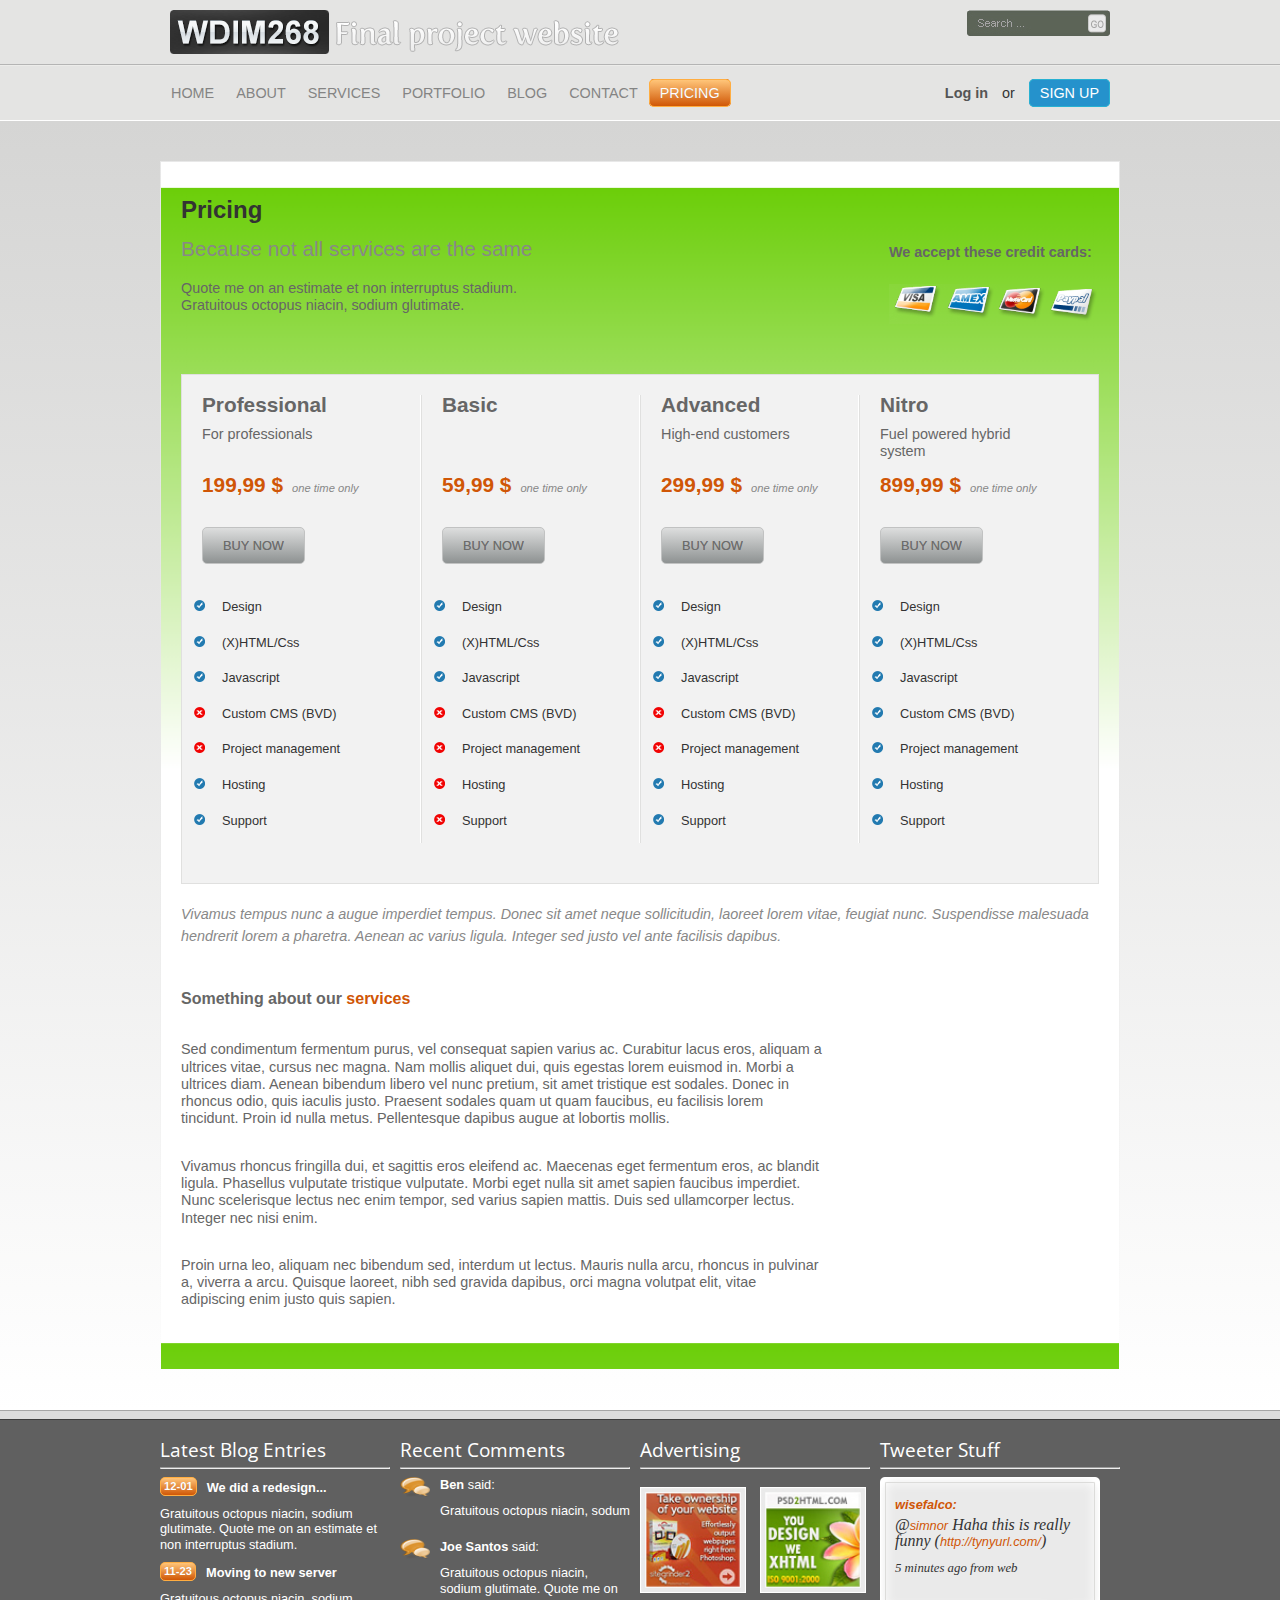
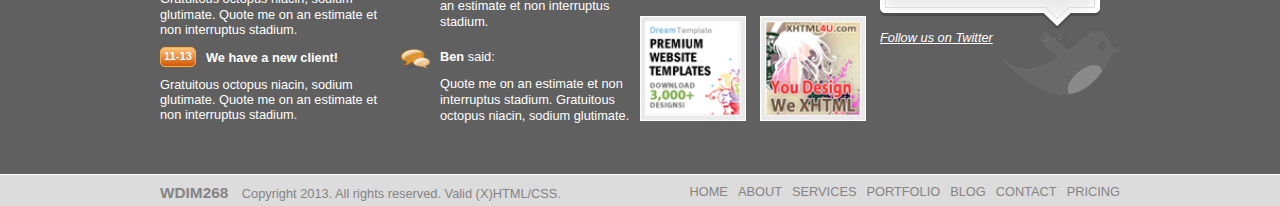
<file: pricing.html>
<!DOCTYPE html>
<html>
	<head>
		<title>WDIM268 Final Project Website::Home</title>
		<link href="css/reset.css" rel="stylesheet" type="text/css">
		<link href="css/style.css" rel="stylesheet" type="text/css">
		<link href="css/pricing.css" rel="stylesheet" type="text/css" >
		<link href='http://fonts.googleapis.com/css?family=Open+Sans+Condensed:300' rel='stylesheet' type='text/css'>
	</head>
	<body>
		<header>
			<div id="header_top">
				<div class="wrapper">
					<a href="index.html"><h1><strong>WDIM268</strong> Final project website</h1></a>
					<img src='img/search.jpg' alt='image of a search area'/>
				</div>
				<div class="clear"></div>
			</div>
			<div id="header_bottom">
				<div class="wrapper">
					<nav id="global_nav">
					  <ul>
					    <li><a href="index.html">Home</a></li>
					    <li><a href="about.html">About</a></li>
					    <li><a href="#">Services</a></li>
					    <li><a href="portfolio.html">Portfolio</a></li>
					    <li><a href="blog.html">Blog</a></li>
					    <li><a href="contact.html">Contact</a></li>
					    <li><a class="active" href="pricing.html">Pricing</a></li>
					  </ul>
					</nav>

					<div class="float_right">
					    <a id="login" href="#">Log in</a>
					    or
					    <a id="signup" href="#">Sign up</a>
					</div>
				</div>
				<div class="clear"></div>
			</div>
		</header>

		<div id="bg">
			<div class="wrapper">
				<div class="body_color">
					<div class="body_main">
						<div class="float_left">
							<h1>Pricing</h1>
							<h2>Because not all services are the same</h2>
							<p>
								Quote me on an estimate et non interruptus stadium. Gratuitous octopus niacin, sodium glutimate.
							</p>
						</div>
						<div class="float_right">
							<h3>We accept these credit cards:</h3>
							<img src="img/credit_card.png" alt="Visa, Amex, Master, Paypal" />
						</div>
						<div class="clear"></div>

						<div id="price_plan">
							<div id="professional">
								<div>
									<h1>Professional</h1>
									<p>For professionals</p>
								</div>
								<h2>199,99 $</h2>
								<small>one time only</small>
								<button name="Buy Now - Professional">Buy Now</button>

								<ul>
									<li class="blue">Design</li>					
									<li class="blue">(X)HTML/Css</li>
									<li class="blue">Javascript</li>
									<li class="red">Custom CMS (BVD)</li>
									<li class="red">Project management</li>
									<li class="blue">Hosting</li>
									<li class="blue">Support</li>
								</ul>
							</div>

							<div id="basic">
								<div>
									<h1>Basic</h1>
								</div>
								<h2>59,99 $</h2>
								<small>one time only</small>
								<button name="Buy Now - Basic">Buy Now</button>

								<ul>
									<li class="blue">Design</li>					
									<li class="blue">(X)HTML/Css</li>
									<li class="blue">Javascript</li>
									<li class="red">Custom CMS (BVD)</li>
									<li class="red">Project management</li>
									<li class="red">Hosting</li>
									<li class="red">Support</li>
								</ul>
							</div>

							<div id="advanced">
								<div>
									<h1>Advanced</h1>
									<p>High-end customers</p>
								</div>
								<h2>299,99 $</h2>
								<small>one time only</small>
								<button name="Buy Now - Advanced">Buy Now</button>

								<ul>
									<li class="blue">Design</li>					
									<li class="blue">(X)HTML/Css</li>
									<li class="blue">Javascript</li>
									<li class="red">Custom CMS (BVD)</li>
									<li class="red">Project management</li>
									<li class="blue">Hosting</li>
									<li class="blue">Support</li>
								</ul>
							</div>

							<div id="nitro">
								<div>
									<h1>Nitro</h1>
									<p>Fuel powered hybrid system</p>
								</div>
								<h2>899,99 $</h2>
								<small>one time only</small>
								<button name="Buy Now - Nitro">Buy Now</button>

								<ul>
									<li class="blue">Design</li>					
									<li class="blue">(X)HTML/Css</li>
									<li class="blue">Javascript</li>
									<li class="blue">Custom CMS (BVD)</li>
									<li class="blue">Project management</li>
									<li class="blue">Hosting</li>
									<li class="blue">Support</li>
								</ul>
							</div>
						<div class="clear"></div>
						</div>
						<div>
							<small>
									Vivamus tempus nunc a augue imperdiet tempus. Donec sit amet neque sollicitudin, laoreet lorem vitae, feugiat nunc. Suspendisse malesuada hendrerit lorem a pharetra. Aenean ac varius ligula. Integer sed justo vel ante facilisis dapibus.
							</small>
							<h3>Something about our <span>services</span></h3>
							<p>
								Sed condimentum fermentum purus, vel consequat sapien varius ac. Curabitur lacus eros, aliquam a ultrices vitae, cursus nec magna. Nam mollis aliquet dui, quis egestas lorem euismod in. Morbi a ultrices diam. Aenean bibendum libero vel nunc pretium, sit amet tristique est sodales. Donec in rhoncus odio, quis iaculis justo. Praesent sodales quam ut quam faucibus, eu facilisis lorem tincidunt. Proin id nulla metus. Pellentesque dapibus augue at lobortis mollis.
							</p>
							<p>
								Vivamus rhoncus fringilla dui, et sagittis eros eleifend ac. Maecenas eget fermentum eros, ac blandit ligula. Phasellus vulputate tristique vulputate. Morbi eget nulla sit amet sapien faucibus imperdiet. Nunc scelerisque lectus nec enim tempor, sed varius sapien mattis. Duis sed ullamcorper lectus. Integer nec nisi enim.
							</p>
							<p>
								Proin urna leo, aliquam nec bibendum sed, interdum ut lectus. Mauris nulla arcu, rhoncus in pulvinar a, viverra a arcu. Quisque laoreet, nibh sed gravida dapibus, orci magna volutpat elit, vitae adipiscing enim justo quis sapien.
							</p>
						</div>
					</div>
				</div>
			</div>
		</div>

		<footer>
			<div id="footer_top"></div>
			<div class="wrapper">
				<div id="blog">
					<h1>Latest Blog Entries</h1>
					<hr>
					<article>
						<time>12-01</time>
						<h1>We did a redesign...</h1>
						<div class="clear"></div>
						<p>
							Gratuitous octopus niacin, sodium glutimate. Quote me on an estimate et non interruptus stadium.
						</p>
					</article>
					<article>
						<time>11-23</time>
						<h1>Moving to new server</h1>
						<div class="clear"></div>
						<p>
							Gratuitous octopus niacin, sodium glutimate. Quote me on an estimate et non interruptus stadium.
						</p>
					</article>
					<article>
						<time>11-13</time>
						<h1>We have a new client!</h1>
						<div class="clear"></div>
						<p>
							Gratuitous octopus niacin, sodium glutimate. Quote me on an estimate et non interruptus stadium.
						</p>
					</article>
				</div>

				<div id="comments">
					<h1>Recent Comments</h1>
					<hr>
					
					<img src="img/comments.png" alt="image of comment bubbles">
					<div>
						<p><em>Ben</em> said:<br/></p>
						<q>
							Gratuitous octopus niacin, sodum
						</q>
						<div class="clear"></div>
					</div>
					

					<img src="img/comments.png" alt="image of comment bubbles">
					<div>
						<p><em>Joe Santos</em> said:<br/></p>
						<q>
							Gratuitous octopus niacin, sodium glutimate. Quote me on an estimate et non interruptus stadium.
						</q>
						<div class="clear"></div>
					</div>
						

					<img src="img/comments.png" alt="image of comment bubbles">
					<div>
						<p><em>Ben</em> said:<br/></p>
						<q>
							Quote me on an estimate et non interruptus stadium. Gratuitous octopus niacin, sodium glutimate.
						</q>
						<div class="clear"></div>
					</div>
						

				</div>
				<div id="advertising">
					<h1>Advertising</h1>
					<hr>
					<a href="#"><img class="left" src="img/ad01.jpg" alt="image of adversisement 01"/></a>
					<a href="#"><img class="right" src="img/ad02.jpg" alt="image of adversisement 01"/></a>
					<a href="#"><img class="left" src="img/ad03.jpg" alt="image of adversisement 01"/></a>
					<a href="#"><img class="right" src="img/ad04.jpg" alt="image of adversisement 01"/></a>

				</div>
				<div id="tweeter">
					<h1>Tweeter Stuff</h1>
					<hr>
					<div>
						<p>
							<a href="#">wisefalco:</a><br/>
							@<a href="#">simnor</a> Haha this is really funny (<a href="http://tynyurl.com/">http://tynyurl.com/</a>)<br/>
							<i>5 minutes ago from web</i>
						</p>
					</div>
					<a href="#">Follow us on Twitter</a>
					<img src="img/tweeter_bird.png" alt="latest tweet"/>
				</div>
				<div class="clear"></div>
			</div>
			<div id="footer_bottom">
				<div class="wrapper">
					<div class="float_left">
						<p><strong>WDIM268</strong> Copyright 2013. All rights reserved. Valid (X)HTML/CSS.</p>
					</div>
					<div class="float_right">
						<nav>
						  <ul>
						    <li><a href="#">Home</a></li>
						    <li><a href="#">About</a></li>
						    <li><a href="#">Services</a></li>
						    <li><a href="#">Portfolio</a></li>
						    <li><a href="#">Blog</a></li>
						    <li><a href="#">Contact</a></li>
						    <li><a href="#">Pricing</a></li>
						  </ul>
						</nav>
					</div>
					<div class="clear"></div>
				</div>
			</div>
		</footer>
	</body>
</html>
</file>
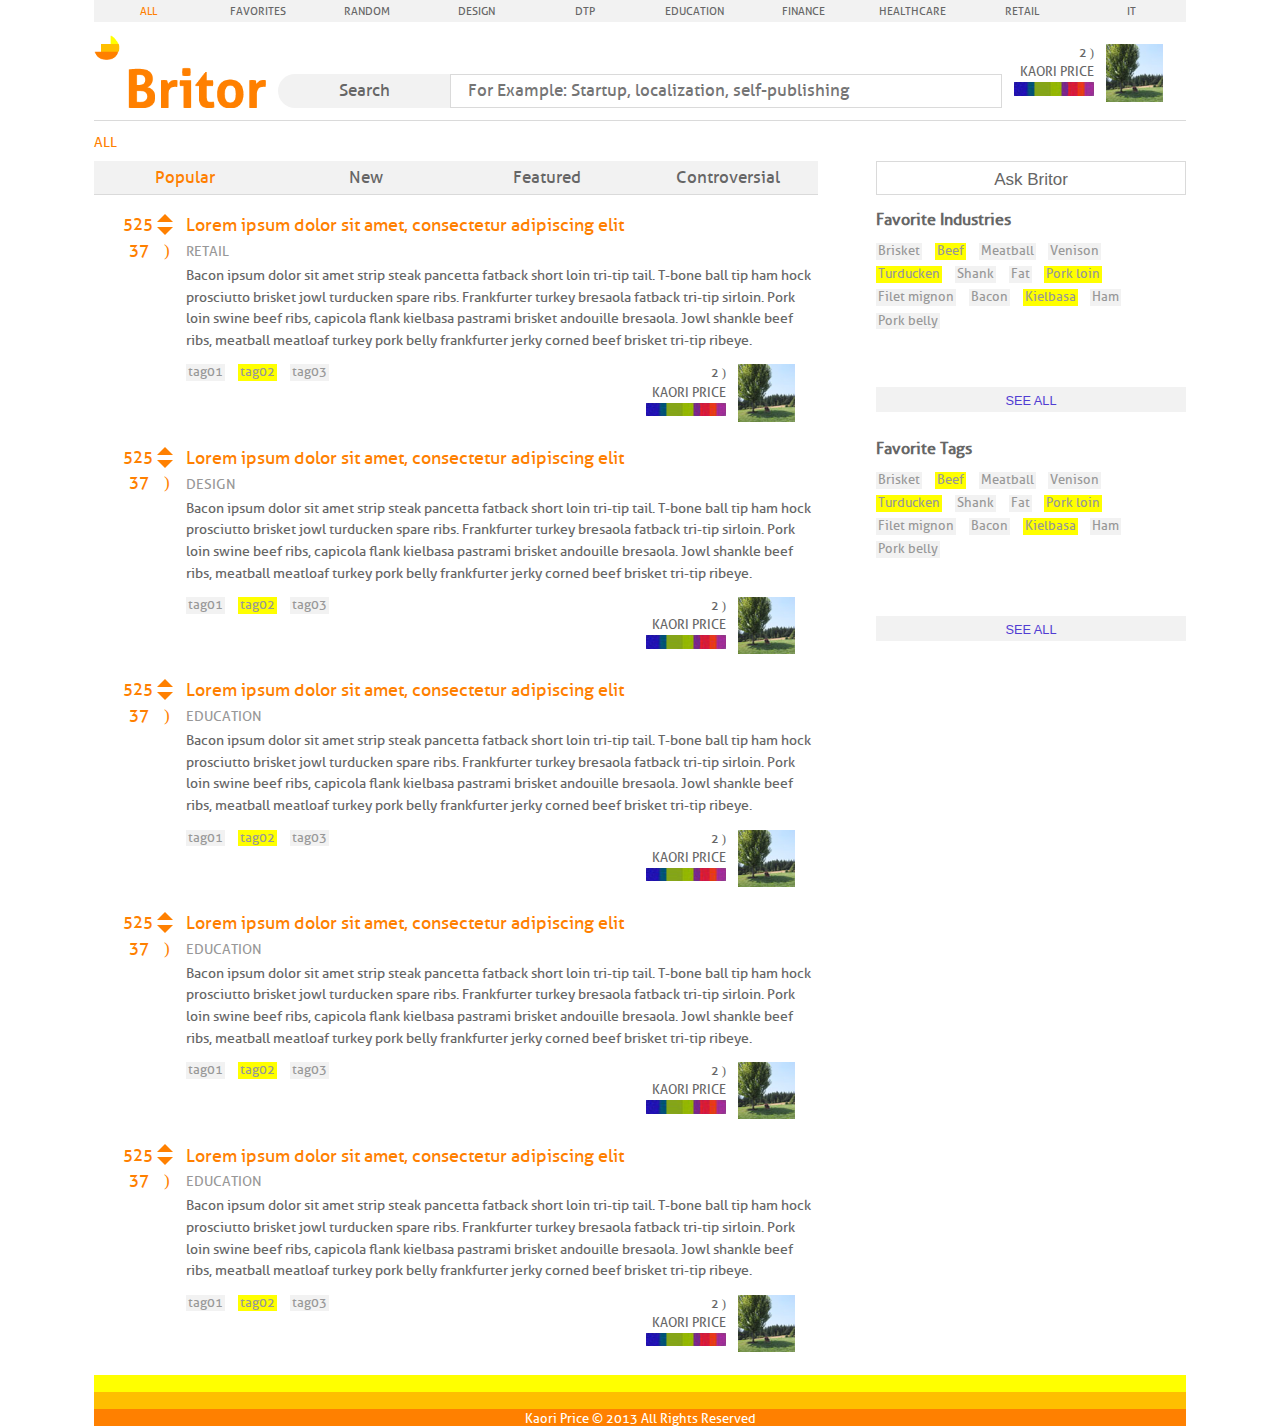
<file: old/week_02/britor/all.html>
﻿<!DOCTYPE html>
<html xmlns="http://www.w3.org/1999/xhtml">
<head>
    <title>Britor</title>
    <link rel="stylesheet" href="css/fonts/stylesheet.css" />
    <link rel="stylesheet" href="css/style.css" />
    <link rel="stylesheet" href="css/grid.css" />
    <link rel="stylesheet" href="css/components.css" />
    <link rel="stylesheet" href="css/responsive.css"/>
</head>
<body>
    <div class="container anchor fill" id="list">
        <div class="row">
            <nav class="span24">
                <ul>
                    <li class="current"><a href="#">ALL</a></li>
                    <li><a href="#">FAVORITES</a></li>
                    <li><a href="#">RANDOM</a></li>
                    <li><a href="#">DESIGN</a></li>
                    <li><a href="#">DTP</a></li>
                    <li><a href="#">EDUCATION</a></li>
                    <li><a href="#">FINANCE</a></li>
                    <li><a href="#">HEALTHCARE</a></li>
                    <li><a href="#">RETAIL</a></li>
                    <li><a href="#">IT</a></li>
                </ul>
            </nav>
        </div>
        <header class="row anchor">
            <div class="span4 heightstretch">
                <img src="img/logo.png" class="attachbottom" />
            </div>
            <div class="offset4 span16 heightstretch">
                <div class="row fill anchor">
                    <div id="search">
                        <div class="span4">
                            <p>Search</p>
                        </div>
                        <div class="span12 anchor">
                            <div class="goleftgutter">
                                <input type="text" placeholder="For Example: Startup, localization, self-publishing" />
                            </div>
                        </div>
                    </div>
                </div>
            </div>
            <div class="offset20 span4 userbadge">
                <div class="row">
                    <div class="span2">
                        <div class="row"><div class="span2">2  <span>&#41;</span></div></div>
                        <div class="row"><div class="span2">KAORI PRICE</div></div>
                        <div class="row"><div class="span2"><img src="img/colors.png"/></div></div>
                    </div>
                    <div class="span2">
                        <img src="img/profile02.jpg" />
                    </div>
                </div>
            </div>
        </header>
        <div class="row">
            <div class="span24 divider"></div>
        </div>
        <div class="row">
            <div class="span24">
                <h1>ALL</h1>
            </div>
        </div>
        <div class="row">
            <div class="span16">
                <ul class="categorybar">
                    <li class="current"><a href="#">Popular</a></li>
                    <li><a href="#">New</a></li>
                    <li><a href="#">Featured</a></li>
                    <li><a href="#">Controversial</a></li>
                </ul>
                <div class="row listsummary">
                    <div class="span2">
                        <div class="voter">
                            <div>
                                <div class="up"></div>
                                <div class="dn"></div>
                            </div>
                            <p>525</p>
                            <div class="clear"></div>
                            <div>
                                &#41;
                            </div>
                            <p>37</p>
                        </div>
                    </div>
                    <div class="span14">
                        <div class="row">
                            <div class="span14">
                                <h2>Lorem ipsum dolor sit amet, consectetur adipiscing elit</h2>
                                <h3>RETAIL</h3>
                                <p>
                                    Bacon ipsum dolor sit amet strip steak pancetta fatback short loin tri-tip tail. T-bone ball tip ham hock prosciutto brisket jowl turducken spare ribs. Frankfurter turkey bresaola fatback tri-tip sirloin. Pork loin swine beef ribs, capicola flank kielbasa pastrami brisket andouille bresaola. Jowl shankle beef ribs, meatball meatloaf turkey pork belly frankfurter jerky corned beef brisket tri-tip ribeye.
                                </p>
                            </div>
                        </div>
                        <div class="row">
                            <div class="span10">
                                <ul class="tags horizontal">
                                    <li><a href="#">tag01 <span></span></a></li>
                                    <li class="fav"><a href="#">tag02 <span></span></a></li>
                                    <li><a href="#">tag03 <span></span></a></li>
                                </ul>                                
                            </div>
                            <div class="span4 userbadge">
                                <div class="row">
                                    <div class="span2">
                                        <div class="row"><div class="span2">2  <span>&#41;</span></div></div>
                                        <div class="row"><div class="span2">KAORI PRICE</div></div>
                                        <div class="row"><div class="span2"><img src="img/colors.png"/></div></div>
                                    </div>
                                    <div class="span2">
                                        <img src="img/profile02.jpg" />
                                    </div>
                                </div>                           
                            </div>
                        </div>
                    </div>
                </div>
                <div class="row listsummary">
                    <div class="span2">
                        <div class="voter">
                            <div>
                                <div class="up"></div>
                                <div class="dn"></div>
                            </div>
                            <p>525</p>
                            <div class="clear"></div>
                            <div>
                                &#41;
                            </div>
                            <p>37</p>
                        </div>
                    </div>
                    <div class="span14">
                        <div class="row">
                            <div class="span14">
                                <h2>Lorem ipsum dolor sit amet, consectetur adipiscing elit</h2>
                                <h3>DESIGN</h3>
                                <p>
                                    Bacon ipsum dolor sit amet strip steak pancetta fatback short loin tri-tip tail. T-bone ball tip ham hock prosciutto brisket jowl turducken spare ribs. Frankfurter turkey bresaola fatback tri-tip sirloin. Pork loin swine beef ribs, capicola flank kielbasa pastrami brisket andouille bresaola. Jowl shankle beef ribs, meatball meatloaf turkey pork belly frankfurter jerky corned beef brisket tri-tip ribeye.
                                </p>
                            </div>
                        </div>
                        <div class="row">
                            <div class="span10">
                                <ul class="tags horizontal">
                                    <li><a href="#">tag01 <span></span></a></li>
                                    <li class="fav"><a href="#">tag02 <span></span></a></li>
                                    <li><a href="#">tag03 <span></span></a></li>
                                </ul>                                
                            </div>
                            <div class="span4 userbadge">
                                <div class="row">
                                    <div class="span2">
                                        <div class="row"><div class="span2">2  <span>&#41;</span></div></div>
                                        <div class="row"><div class="span2">KAORI PRICE</div></div>
                                        <div class="row"><div class="span2"><img src="img/colors.png"/></div></div>
                                    </div>
                                    <div class="span2">
                                        <img src="img/profile02.jpg" />
                                    </div>
                                </div>                           
                            </div>
                        </div>
                    </div>
                </div>
                <div class="row listsummary">
                    <div class="span2">
                        <div class="voter">
                            <div>
                                <div class="up"></div>
                                <div class="dn"></div>
                            </div>
                            <p>525</p>
                            <div class="clear"></div>
                            <div>
                                &#41;
                            </div>
                            <p>37</p>
                        </div>
                    </div>
                    <div class="span14">
                        <div class="row">
                            <div class="span14">
                                <h2>Lorem ipsum dolor sit amet, consectetur adipiscing elit</h2>
                                <h3>EDUCATION</h3>
                                <p>
                                    Bacon ipsum dolor sit amet strip steak pancetta fatback short loin tri-tip tail. T-bone ball tip ham hock prosciutto brisket jowl turducken spare ribs. Frankfurter turkey bresaola fatback tri-tip sirloin. Pork loin swine beef ribs, capicola flank kielbasa pastrami brisket andouille bresaola. Jowl shankle beef ribs, meatball meatloaf turkey pork belly frankfurter jerky corned beef brisket tri-tip ribeye.
                                </p>
                            </div>
                        </div>
                        <div class="row">
                            <div class="span10">
                                <ul class="tags horizontal">
                                    <li><a href="#">tag01 <span></span></a></li>
                                    <li class="fav"><a href="#">tag02 <span></span></a></li>
                                    <li><a href="#">tag03 <span></span></a></li>
                                </ul>                                
                            </div>
                            <div class="span4 userbadge">
                                <div class="row">
                                    <div class="span2">
                                        <div class="row"><div class="span2">2  <span>&#41;</span></div></div>
                                        <div class="row"><div class="span2">KAORI PRICE</div></div>
                                        <div class="row"><div class="span2"><img src="img/colors.png"/></div></div>
                                    </div>
                                    <div class="span2">
                                        <img src="img/profile02.jpg" />
                                    </div>
                                </div>                           
                            </div>
                        </div>
                    </div>
                </div>
                <div class="row listsummary">
                    <div class="span2">
                        <div class="voter">
                            <div>
                                <div class="up"></div>
                                <div class="dn"></div>
                            </div>
                            <p>525</p>
                            <div class="clear"></div>
                            <div>
                                &#41;
                            </div>
                            <p>37</p>
                        </div>
                    </div>
                    <div class="span14">
                        <div class="row">
                            <div class="span14">
                                <h2>Lorem ipsum dolor sit amet, consectetur adipiscing elit</h2>
                                <h3>EDUCATION</h3>
                                <p>
                                    Bacon ipsum dolor sit amet strip steak pancetta fatback short loin tri-tip tail. T-bone ball tip ham hock prosciutto brisket jowl turducken spare ribs. Frankfurter turkey bresaola fatback tri-tip sirloin. Pork loin swine beef ribs, capicola flank kielbasa pastrami brisket andouille bresaola. Jowl shankle beef ribs, meatball meatloaf turkey pork belly frankfurter jerky corned beef brisket tri-tip ribeye.
                                </p>
                            </div>
                        </div>
                        <div class="row">
                            <div class="span10">
                                <ul class="tags horizontal">
                                    <li><a href="#">tag01 <span></span></a></li>
                                    <li class="fav"><a href="#">tag02 <span></span></a></li>
                                    <li><a href="#">tag03 <span></span></a></li>
                                </ul>                                
                            </div>
                            <div class="span4 userbadge">
                                <div class="row">
                                    <div class="span2">
                                        <div class="row"><div class="span2">2  <span>&#41;</span></div></div>
                                        <div class="row"><div class="span2">KAORI PRICE</div></div>
                                        <div class="row"><div class="span2"><img src="img/colors.png"/></div></div>
                                    </div>
                                    <div class="span2">
                                        <img src="img/profile02.jpg" />
                                    </div>
                                </div>                           
                            </div>
                        </div>
                    </div>
                </div>
                <div class="row listsummary">
                    <div class="span2">
                        <div class="voter">
                            <div>
                                <div class="up"></div>
                                <div class="dn"></div>
                            </div>
                            <p>525</p>
                            <div class="clear"></div>
                            <div>
                                &#41;
                            </div>
                            <p>37</p>
                        </div>
                    </div>
                    <div class="span14">
                        <div class="row">
                            <div class="span14">
                                <h2>Lorem ipsum dolor sit amet, consectetur adipiscing elit</h2>
                                <h3>EDUCATION</h3>
                                <p>
                                    Bacon ipsum dolor sit amet strip steak pancetta fatback short loin tri-tip tail. T-bone ball tip ham hock prosciutto brisket jowl turducken spare ribs. Frankfurter turkey bresaola fatback tri-tip sirloin. Pork loin swine beef ribs, capicola flank kielbasa pastrami brisket andouille bresaola. Jowl shankle beef ribs, meatball meatloaf turkey pork belly frankfurter jerky corned beef brisket tri-tip ribeye.
                                </p>
                            </div>
                        </div>
                        <div class="row">
                            <div class="span10">
                                <ul class="tags horizontal">
                                    <li><a href="#">tag01 <span></span></a></li>
                                    <li class="fav"><a href="#">tag02 <span></span></a></li>
                                    <li><a href="#">tag03 <span></span></a></li>
                                </ul>                                
                            </div>
                            <div class="span4 userbadge">
                                <div class="row">
                                    <div class="span2">
                                        <div class="row"><div class="span2">2  <span>&#41;</span></div></div>
                                        <div class="row"><div class="span2">KAORI PRICE</div></div>
                                        <div class="row"><div class="span2"><img src="img/colors.png"/></div></div>
                                    </div>
                                    <div class="span2">
                                        <img src="img/profile02.jpg" />
                                    </div>
                                </div>                           
                            </div>
                        </div>
                    </div>
                </div>
            </div>
            <div class="offset1 span7 sidebar">
                <button id="ask">Ask Britor</button>
                <h2>Favorite Industries</h2>
                <ul class="tags horizontal">
                    <li><a href="#">Brisket <span></span></a></li>
                    <li class="fav"><a href="#">Beef  <span></span></a></li>
                    <li><a href="#">Meatball  <span></span></a></li>
                    <li><a href="#">Venison  <span></span></a></li>
                    <li class="fav"><a href="#">Turducken <span></span></a></li>
                    <li><a href="#">Shank <span></span></a></li>
                    <li><a href="#">Fat <span></span></a></li>
                    <li class="fav"><a href="#">Pork loin<span></span></a></li>
                    <li><a href="#">Filet mignon<span></span></a></li>
                    <li><a href="#">Bacon<span></span></a></li>
                    <li class="fav"><a href="#">Kielbasa<span></span></a></li>
                    <li><a href="#">Ham<span></span></a></li>
                    <li><a href="#">Pork belly<span></span></a></li>
                </ul>
                <div class="clear"></div>
                <button class="seeall">SEE ALL</button>
                <h2>Favorite Tags</h2>
                <ul class="tags horizontal">
                    <li><a href="#">Brisket <span></span></a></li>
                    <li class="fav"><a href="#">Beef  <span></span></a></li>
                    <li><a href="#">Meatball  <span></span></a></li>
                    <li><a href="#">Venison  <span></span></a></li>
                    <li class="fav"><a href="#">Turducken <span></span></a></li>
                    <li><a href="#">Shank <span></span></a></li>
                    <li><a href="#">Fat <span></span></a></li>
                    <li class="fav"><a href="#">Pork loin<span></span></a></li>
                    <li><a href="#">Filet mignon<span></span></a></li>
                    <li><a href="#">Bacon<span></span></a></li>
                    <li class="fav"><a href="#">Kielbasa<span></span></a></li>
                    <li><a href="#">Ham<span></span></a></li>
                    <li><a href="#">Pork belly<span></span></a></li>
                </ul>
                <div class="clear"></div>
                <button class="seeall">SEE ALL</button>
            </div>
        </div>
        <footer class="row">
            <div class="span24"></div>
            <div class="span24"></div>
            <div class="span24"><span>Kaori Price &copy; 2013 All Rights Reserved</span></div>
        </footer>
    </div>
</body>
</html>
</file>
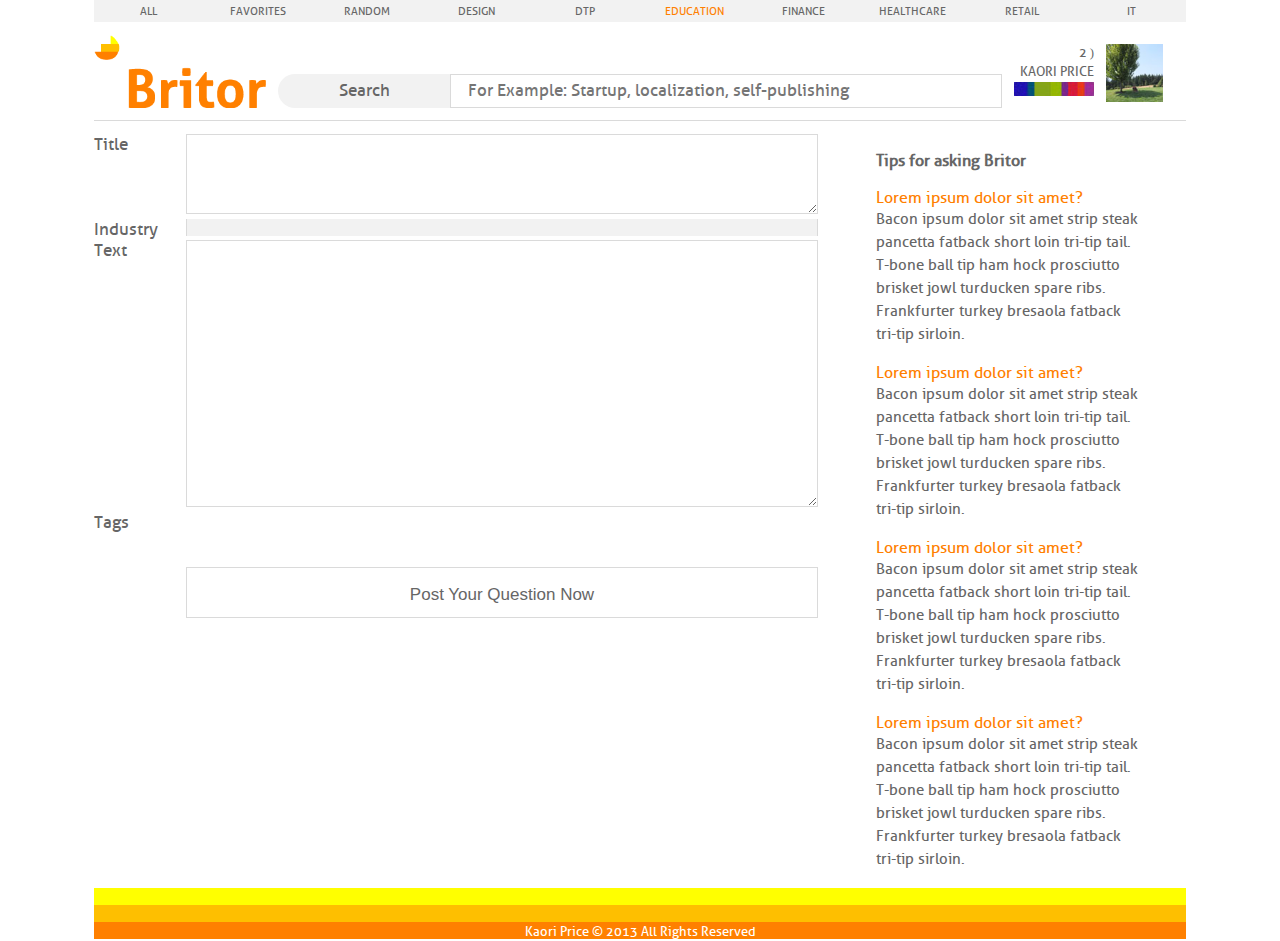
<file: old/week_02/britor/ask.html>
﻿<!DOCTYPE html>
<html xmlns="http://www.w3.org/1999/xhtml">
<head>
    <title>Britor</title>
    <link rel="stylesheet" href="css/fonts/stylesheet.css" />
    <link rel="stylesheet" href="css/style.css" />
    <link rel="stylesheet" href="css/grid.css" />
    <link rel="stylesheet" href="css/components.css" />
    <link rel="stylesheet" href="css/responsive.css"/>
</head>
<body>
    <div class="container anchor fill" id="ask">
        <div class="row">
            <nav class="span24">
                <ul>
                    <li><a href="#">ALL</a></li>
                    <li><a href="#">FAVORITES</a></li>
                    <li><a href="#">RANDOM</a></li>
                    <li><a href="#">DESIGN</a></li>
                    <li><a href="#">DTP</a></li>
                    <li class="current"><a href="#">EDUCATION</a></li>
                    <li><a href="#">FINANCE</a></li>
                    <li><a href="#">HEALTHCARE</a></li>
                    <li><a href="#">RETAIL</a></li>
                    <li><a href="#">IT</a></li>
                </ul>
            </nav>
        </div>
        <header class="row anchor">
            <div class="span4 heightstretch">
                <img src="img/logo.png" class="attachbottom" />
            </div>
            <div class="offset4 span16 heightstretch">
                <div class="row fill anchor">
                    <div id="search">
                        <div class="span4">
                            <p>Search</p>
                        </div>
                        <div class="span12 anchor">
                            <div class="goleftgutter">
                                <input type="text" placeholder="For Example: Startup, localization, self-publishing" />
                            </div>
                        </div>
                    </div>
                </div>
            </div>
            <div class="offset20 span4 userbadge">
                <div class="row">
                    <div class="span2">
                        <div class="row"><div class="span2">2  <span>&#41;</span></div></div>
                        <div class="row"><div class="span2">KAORI PRICE</div></div>
                        <div class="row"><div class="span2"><img src="img/colors.png"/></div></div>
                    </div>
                    <div class="span2">
                        <img src="img/profile02.jpg" />
                    </div>
                </div>
            </div>
        </header>
        <div class="row">
            <div class="span24 divider"></div>
        </div>
        <div class="row">
            <div class="span16">
                <div class="row">
                    <div class="span2">
                        <label for="">Title</label>
                    </div>
                    <div class="span14">
                        <textarea></textarea>
                    </div>
                </div>
                <div class="row">
                    <div class="span2">
                        <label for="">Industry</label>
                    </div>
                    <div class="span14 tagselector">
                        
                    </div>
                </div>
                <div class="row">
                    <div class="span2">
                        <label for="">Text</label>
                    </div>
                    <div class="span14">
                        <textarea class="big"></textarea>
                    </div>
                </div>
                <div class="row">
                    <div class="span2">
                        <label for="">Tags</label>
                    </div>
                    <div class="span14">
                        
                    </div>
                </div>
                <div class="row">
                    <div class="offset2 span14">
                        <button>Post Your Question Now</button>
                    </div>
                </div>
            </div>
            <div class="offset1 span7 sidebar">
                <h2>Tips for asking Britor</h2>
                <div class="row">
                    <div class="span6">
                        <h3>Lorem ipsum dolor sit amet?</h3>
                        <p>Bacon ipsum dolor sit amet strip steak pancetta fatback short loin tri-tip tail. T-bone ball tip ham hock prosciutto brisket jowl turducken spare ribs. Frankfurter turkey bresaola fatback tri-tip sirloin.</p>
                    </div>
                </div>
                <div class="row">
                    <div class="span6">
                        <h3>Lorem ipsum dolor sit amet?</h3>
                        <p>Bacon ipsum dolor sit amet strip steak pancetta fatback short loin tri-tip tail. T-bone ball tip ham hock prosciutto brisket jowl turducken spare ribs. Frankfurter turkey bresaola fatback tri-tip sirloin.</p>
                    </div>
                </div>
                <div class="row">
                    <div class="span6">
                        <h3>Lorem ipsum dolor sit amet?</h3>
                        <p>Bacon ipsum dolor sit amet strip steak pancetta fatback short loin tri-tip tail. T-bone ball tip ham hock prosciutto brisket jowl turducken spare ribs. Frankfurter turkey bresaola fatback tri-tip sirloin.</p>
                    </div>
                </div>
                <div class="row">
                    <div class="span6">
                        <h3>Lorem ipsum dolor sit amet?</h3>
                        <p>Bacon ipsum dolor sit amet strip steak pancetta fatback short loin tri-tip tail. T-bone ball tip ham hock prosciutto brisket jowl turducken spare ribs. Frankfurter turkey bresaola fatback tri-tip sirloin.</p>
                    </div>
                </div>
            </div>
        </div>
        <footer class="row">
            <div class="span24"></div>
            <div class="span24"></div>
            <div class="span24"><span>Kaori Price &copy; 2013 All Rights Reserved</span></div>
        </footer>
    </div>
</body>
</html>
</file>
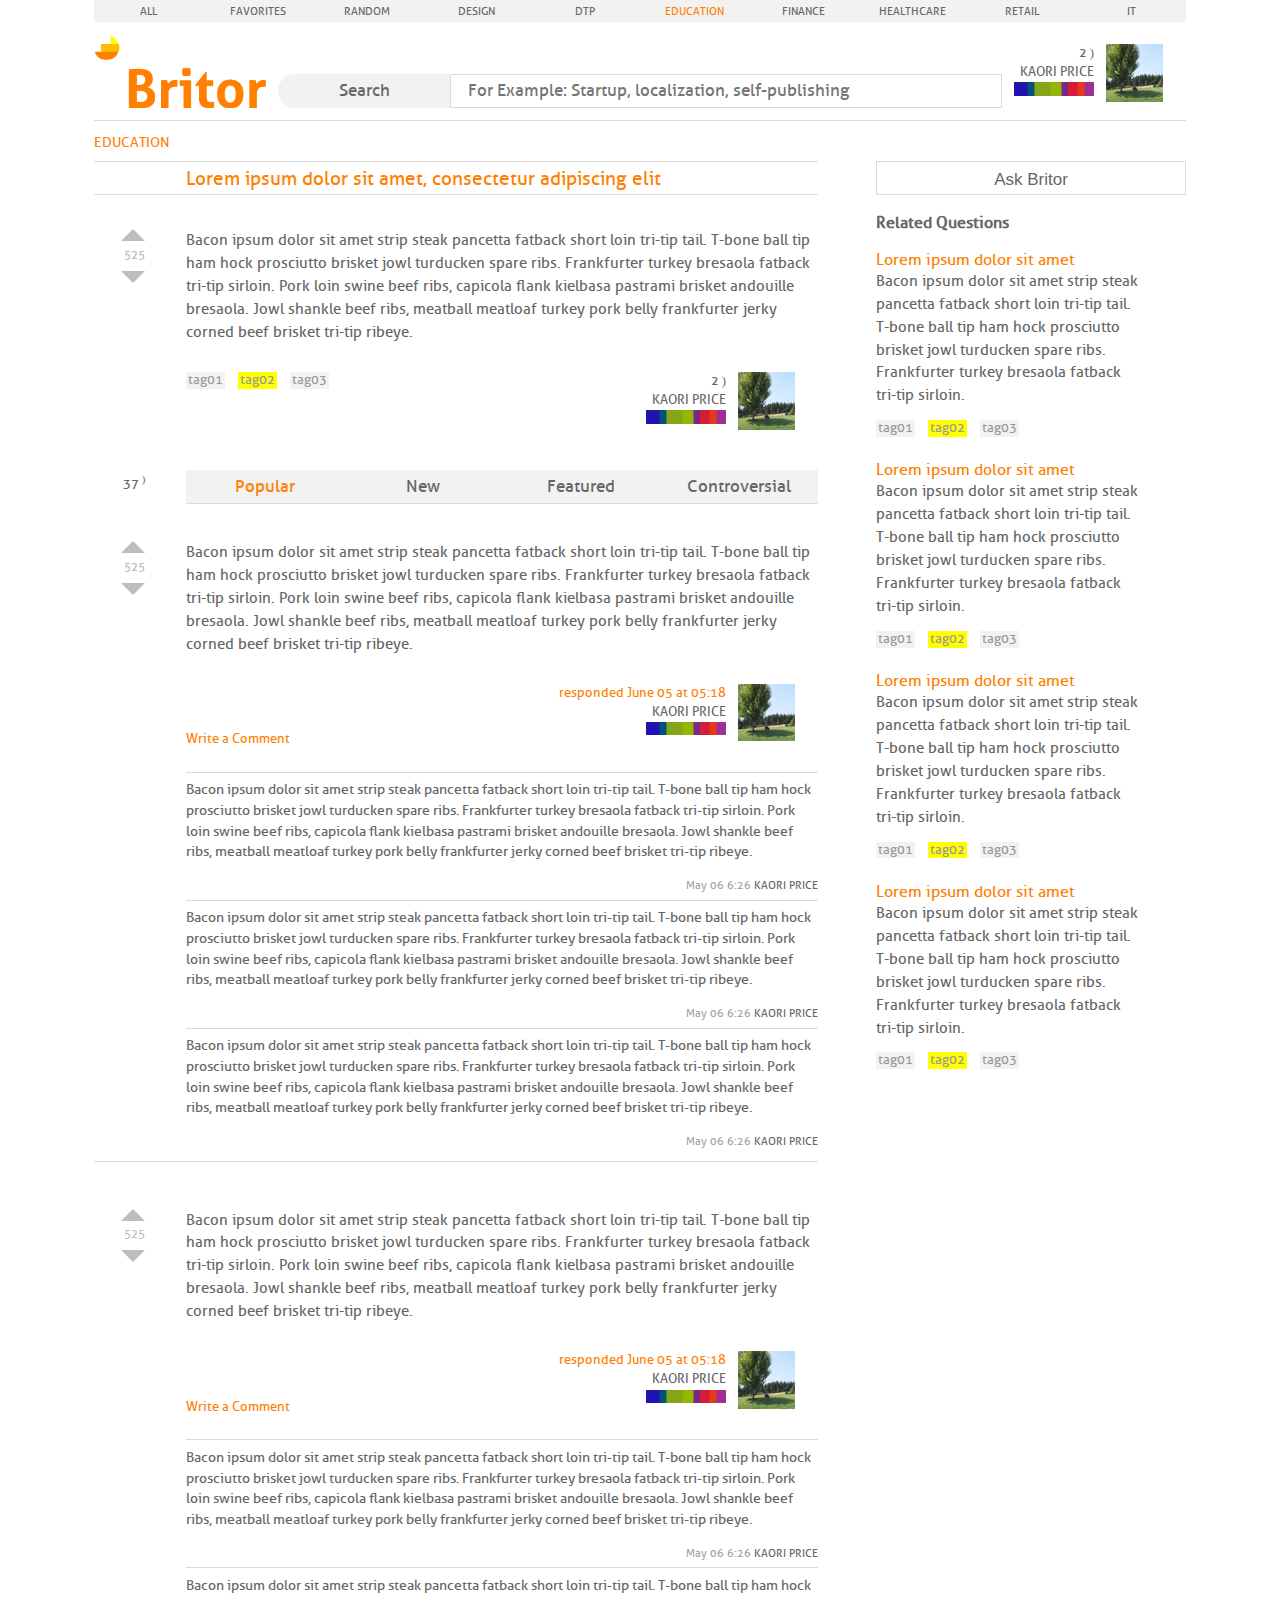
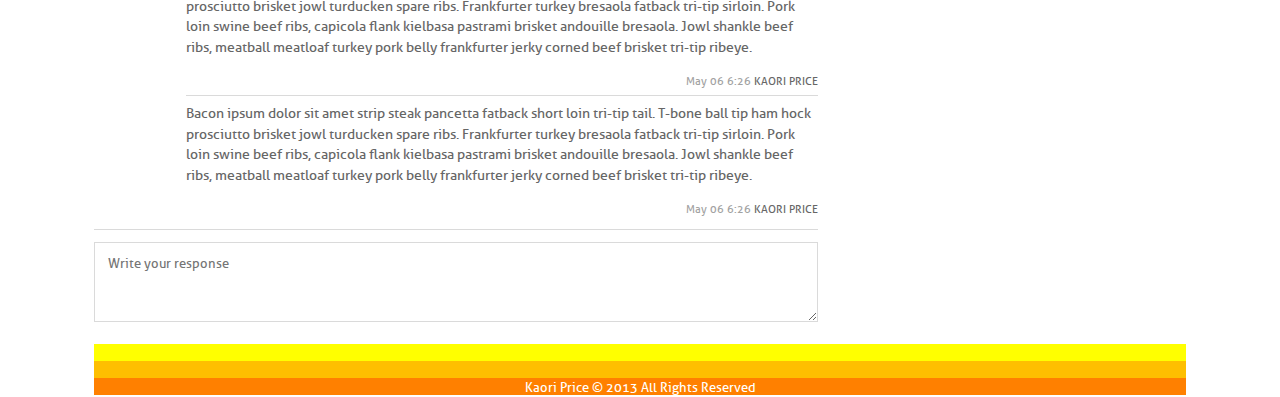
<file: old/week_02/britor/educationdetail.html>
﻿<!DOCTYPE html>
<html xmlns="http://www.w3.org/1999/xhtml">
<head>
    <title>Britor</title>
    <link rel="stylesheet" href="css/fonts/stylesheet.css" />
    <link rel="stylesheet" href="css/style.css" />
    <link rel="stylesheet" href="css/grid.css" />
    <link rel="stylesheet" href="css/components.css" />
    <link rel="stylesheet" href="css/responsive.css"/>
</head>
<body>
    <div class="container anchor fill" id="detail">
        <div class="row">
            <nav class="span24">
                <ul>
                    <li><a href="#">ALL</a></li>
                    <li><a href="#">FAVORITES</a></li>
                    <li><a href="#">RANDOM</a></li>
                    <li><a href="#">DESIGN</a></li>
                    <li><a href="#">DTP</a></li>
                    <li class="current"><a href="#">EDUCATION</a></li>
                    <li><a href="#">FINANCE</a></li>
                    <li><a href="#">HEALTHCARE</a></li>
                    <li><a href="#">RETAIL</a></li>
                    <li><a href="#">IT</a></li>
                </ul>
            </nav>
        </div>
        <header class="row anchor">
            <div class="span4 heightstretch">
                <img src="img/logo.png" class="attachbottom" />
            </div>
            <div class="offset4 span16 heightstretch">
                <div class="row fill anchor">
                    <div id="search">
                        <div class="span4">
                            <p>Search</p>
                        </div>
                        <div class="span12 anchor">
                            <div class="goleftgutter">
                                <input type="text" placeholder="For Example: Startup, localization, self-publishing" />
                            </div>
                        </div>
                    </div>
                </div>
            </div>
            <div class="offset20 span4 userbadge">
                <div class="row">
                    <div class="span2">
                        <div class="row"><div class="span2">2  <span>&#41;</span></div></div>
                        <div class="row"><div class="span2">KAORI PRICE</div></div>
                        <div class="row"><div class="span2"><img src="img/colors.png"/></div></div>
                    </div>
                    <div class="span2">
                        <img src="img/profile02.jpg" />
                    </div>
                </div>
            </div>
        </header>
        <div class="row">
            <div class="span24 divider"></div>
        </div>
        <div class="row">
            <div class="span24">
                <h1>EDUCATION</h1>
            </div>
        </div>
        <div class="row">
            <div class="span16">
                <div class="row">
                    <div class="span16 titlebar">
                        <div class="row">
                            <div class="offset2 span14 ">
                                <h2>Lorem ipsum dolor sit amet, consectetur adipiscing elit</h2>    
                            </div>
                        </div>
                    </div>
                </div>
                <article class="row">
                    <div class="span16">
                        <div class="row">
                            <div class="span2">
                                <div class="bigvoter">
                                    <div class="up"></div>
                                    <p>525</p>
                                    <div class="dn"></div>
                                </div>
                            </div>
                            <div class="span14">
                                <div class="row">
                                    <div class="span14">
                                        <p>
                                            Bacon ipsum dolor sit amet strip steak pancetta fatback short loin tri-tip tail. T-bone ball tip ham hock prosciutto brisket jowl turducken spare ribs. Frankfurter turkey bresaola fatback tri-tip sirloin. Pork loin swine beef ribs, capicola flank kielbasa pastrami brisket andouille bresaola. Jowl shankle beef ribs, meatball meatloaf turkey pork belly frankfurter jerky corned beef brisket tri-tip ribeye.
                                        </p>
                                    </div>
                                </div>
                                <div class="row">
                                    <div class="span10">
                                        <ul class="tags horizontal">
                                            <li><a href="#">tag01 <span></span></a></li>
                                            <li class="fav"><a href="#">tag02 <span></span></a></li>
                                            <li><a href="#">tag03 <span></span></a></li>
                                        </ul>                                
                                    </div>
                                    <div class="span4 userbadge">
                                        <div class="row">
                                            <div class="span2">
                                                <div class="row"><div class="span2">2  <span>&#41;</span></div></div>
                                                <div class="row"><div class="span2">KAORI PRICE</div></div>
                                                <div class="row"><div class="span2"><img src="img/colors.png"/></div></div>
                                            </div>
                                            <div class="span2">
                                                <img src="img/profile02.jpg" />
                                            </div>
                                        </div>                           
                                    </div>
                                </div>
                            </div>
                        </div>
                        <div class="row bigtopspace">
                            <div class="span2">
                                <p class="messagecounter">37 <sup>&#41;</sup></p>
                            </div>
                            <div class="span14">
                                <ul class="categorybar">
                                    <li class="current"><a href="#">Popular</a></li>
                                    <li><a href="#">New</a></li>
                                    <li><a href="#">Featured</a></li>
                                    <li><a href="#">Controversial</a></li>
                                </ul>
                            </div>
                        </div>
                        <section class="row response">
                            <div class="span16">
                                <div class="row">
                                    <div class="span2">
                                        <div class="bigvoter">
                                            <div class="up"></div>
                                            <p>525</p>
                                            <div class="dn"></div>
                                        </div>
                                    </div>
                                    <div class="span14">
                                        <p>
                                            Bacon ipsum dolor sit amet strip steak pancetta fatback short loin tri-tip tail. T-bone ball tip ham hock prosciutto brisket jowl turducken spare ribs. Frankfurter turkey bresaola fatback tri-tip sirloin. Pork loin swine beef ribs, capicola flank kielbasa pastrami brisket andouille bresaola. Jowl shankle beef ribs, meatball meatloaf turkey pork belly frankfurter jerky corned beef brisket tri-tip ribeye.
                                        </p>
                                    </div>
                                </div>
                                <div class="row anchor">
                                    <div class="offset2 span4">
                                        <a href="#">Write a Comment</a>
                                    </div>
                                    <div class="offset4 span6 userbadge">
                                        <div class="row">
                                            <div class="span4">
                                                <div class="row"><div class="span4">responded June 05 at 05:18</div></div>
                                                <div class="row"><div class="span4">KAORI PRICE</div></div>
                                                <div class="row"><div class="offset2 span2"><img src="img/colors.png"/></div></div>
                                            </div>
                                            <div class="span2">
                                                <img src="img/profile02.jpg" />
                                            </div>
                                        </div>                           
                                    </div>
                                </div>
                                <div class="row comment">
                                    <div class="offset2 span14">
                                        <p>
                                            Bacon ipsum dolor sit amet strip steak pancetta fatback short loin tri-tip tail. T-bone ball tip ham hock prosciutto brisket jowl turducken spare ribs. Frankfurter turkey bresaola fatback tri-tip sirloin. Pork loin swine beef ribs, capicola flank kielbasa pastrami brisket andouille bresaola. Jowl shankle beef ribs, meatball meatloaf turkey pork belly frankfurter jerky corned beef brisket tri-tip ribeye.
                                        </p>
                                        <cite><span>May 06 6:26</span> KAORI PRICE</cite>
                                    </div>
                                </div>
                                <div class="row comment">
                                    <div class="offset2 span14">
                                        <p>
                                            Bacon ipsum dolor sit amet strip steak pancetta fatback short loin tri-tip tail. T-bone ball tip ham hock prosciutto brisket jowl turducken spare ribs. Frankfurter turkey bresaola fatback tri-tip sirloin. Pork loin swine beef ribs, capicola flank kielbasa pastrami brisket andouille bresaola. Jowl shankle beef ribs, meatball meatloaf turkey pork belly frankfurter jerky corned beef brisket tri-tip ribeye.
                                        </p>
                                        <cite><span>May 06 6:26</span> KAORI PRICE</cite>
                                    </div>
                                </div>
                                <div class="row comment">
                                    <div class="offset2 span14">
                                        <p>
                                            Bacon ipsum dolor sit amet strip steak pancetta fatback short loin tri-tip tail. T-bone ball tip ham hock prosciutto brisket jowl turducken spare ribs. Frankfurter turkey bresaola fatback tri-tip sirloin. Pork loin swine beef ribs, capicola flank kielbasa pastrami brisket andouille bresaola. Jowl shankle beef ribs, meatball meatloaf turkey pork belly frankfurter jerky corned beef brisket tri-tip ribeye.
                                        </p>
                                        <cite><span>May 06 6:26</span> KAORI PRICE</cite>
                                    </div>
                                </div>
                            </div>
                        </section>
                        <div class="row">
                            <div class="span16 divider"></div>
                        </div>
                        <section class="row response">
                            <div class="span16">
                                <div class="row">
                                    <div class="span2">
                                        <div class="bigvoter">
                                            <div class="up"></div>
                                            <p>525</p>
                                            <div class="dn"></div>
                                        </div>
                                    </div>
                                    <div class="span14">
                                        <p>
                                            Bacon ipsum dolor sit amet strip steak pancetta fatback short loin tri-tip tail. T-bone ball tip ham hock prosciutto brisket jowl turducken spare ribs. Frankfurter turkey bresaola fatback tri-tip sirloin. Pork loin swine beef ribs, capicola flank kielbasa pastrami brisket andouille bresaola. Jowl shankle beef ribs, meatball meatloaf turkey pork belly frankfurter jerky corned beef brisket tri-tip ribeye.
                                        </p>
                                    </div>
                                </div>
                                <div class="row anchor">
                                    <div class="offset2 span4">
                                        <a href="#">Write a Comment</a>
                                    </div>
                                    <div class="offset4 span6 userbadge">
                                        <div class="row">
                                            <div class="span4">
                                                <div class="row"><div class="span4">responded June 05 at 05:18</div></div>
                                                <div class="row"><div class="span4">KAORI PRICE</div></div>
                                                <div class="row"><div class="offset2 span2"><img src="img/colors.png"/></div></div>
                                            </div>
                                            <div class="span2">
                                                <img src="img/profile02.jpg" />
                                            </div>
                                        </div>                           
                                    </div>
                                </div>
                                <div class="row comment">
                                    <div class="offset2 span14">
                                        <p>
                                            Bacon ipsum dolor sit amet strip steak pancetta fatback short loin tri-tip tail. T-bone ball tip ham hock prosciutto brisket jowl turducken spare ribs. Frankfurter turkey bresaola fatback tri-tip sirloin. Pork loin swine beef ribs, capicola flank kielbasa pastrami brisket andouille bresaola. Jowl shankle beef ribs, meatball meatloaf turkey pork belly frankfurter jerky corned beef brisket tri-tip ribeye.
                                        </p>
                                        <cite><span>May 06 6:26</span> KAORI PRICE</cite>
                                    </div>
                                </div>
                                <div class="row comment">
                                    <div class="offset2 span14">
                                        <p>
                                            Bacon ipsum dolor sit amet strip steak pancetta fatback short loin tri-tip tail. T-bone ball tip ham hock prosciutto brisket jowl turducken spare ribs. Frankfurter turkey bresaola fatback tri-tip sirloin. Pork loin swine beef ribs, capicola flank kielbasa pastrami brisket andouille bresaola. Jowl shankle beef ribs, meatball meatloaf turkey pork belly frankfurter jerky corned beef brisket tri-tip ribeye.
                                        </p>
                                        <cite><span>May 06 6:26</span> KAORI PRICE</cite>
                                    </div>
                                </div>
                                <div class="row comment">
                                    <div class="offset2 span14">
                                        <p>
                                            Bacon ipsum dolor sit amet strip steak pancetta fatback short loin tri-tip tail. T-bone ball tip ham hock prosciutto brisket jowl turducken spare ribs. Frankfurter turkey bresaola fatback tri-tip sirloin. Pork loin swine beef ribs, capicola flank kielbasa pastrami brisket andouille bresaola. Jowl shankle beef ribs, meatball meatloaf turkey pork belly frankfurter jerky corned beef brisket tri-tip ribeye.
                                        </p>
                                        <cite><span>May 06 6:26</span> KAORI PRICE</cite>
                                    </div>
                                </div>
                            </div>
                        </section>
                        <div class="row">
                            <div class="span16 divider"></div>
                        </div>
                        <div class="row">
                            <div class="span16">
                                <textarea placeholder="Write your response"></textarea>
                            </div>
                        </div>
                    </div>
                </article>
            </div>
            <div class="offset1 span7 sidebar">
                <button id="ask">Ask Britor</button>
                <h2>Related Questions</h2>
                <div class="row">
                    <div class="span6">
                        <h3>Lorem ipsum dolor sit amet</h3>
                        <p>Bacon ipsum dolor sit amet strip steak pancetta fatback short loin tri-tip tail. T-bone ball tip ham hock prosciutto brisket jowl turducken spare ribs. Frankfurter turkey bresaola fatback tri-tip sirloin.</p>
                        <ul class="tags horizontal">
                            <li><a href="#">tag01 <span></span></a></li>
                            <li class="fav"><a href="#">tag02 <span></span></a></li>
                            <li><a href="#">tag03 <span></span></a></li>
                        </ul>                                
                    </div>
                </div>
                <div class="row">
                    <div class="span6">
                        <h3>Lorem ipsum dolor sit amet</h3>
                        <p>Bacon ipsum dolor sit amet strip steak pancetta fatback short loin tri-tip tail. T-bone ball tip ham hock prosciutto brisket jowl turducken spare ribs. Frankfurter turkey bresaola fatback tri-tip sirloin.</p>
                        <ul class="tags horizontal">
                            <li><a href="#">tag01 <span></span></a></li>
                            <li class="fav"><a href="#">tag02 <span></span></a></li>
                            <li><a href="#">tag03 <span></span></a></li>
                        </ul>                                
                    </div>
                </div>
                <div class="row">
                    <div class="span6">
                        <h3>Lorem ipsum dolor sit amet</h3>
                        <p>Bacon ipsum dolor sit amet strip steak pancetta fatback short loin tri-tip tail. T-bone ball tip ham hock prosciutto brisket jowl turducken spare ribs. Frankfurter turkey bresaola fatback tri-tip sirloin.</p>
                        <ul class="tags horizontal">
                            <li><a href="#">tag01 <span></span></a></li>
                            <li class="fav"><a href="#">tag02 <span></span></a></li>
                            <li><a href="#">tag03 <span></span></a></li>
                        </ul>                                
                    </div>
                </div>
                <div class="row">
                    <div class="span6">
                        <h3>Lorem ipsum dolor sit amet</h3>
                        <p>Bacon ipsum dolor sit amet strip steak pancetta fatback short loin tri-tip tail. T-bone ball tip ham hock prosciutto brisket jowl turducken spare ribs. Frankfurter turkey bresaola fatback tri-tip sirloin.</p>
                        <ul class="tags horizontal">
                            <li><a href="#">tag01 <span></span></a></li>
                            <li class="fav"><a href="#">tag02 <span></span></a></li>
                            <li><a href="#">tag03 <span></span></a></li>
                        </ul>                                
                    </div>
                </div>
            </div>
        </div>
        <footer class="row">
            <div class="span24"></div>
            <div class="span24"></div>
            <div class="span24"><span>Kaori Price &copy; 2013 All Rights Reserved</span></div>
        </footer>
    </div>
</body>
</html>
</file>
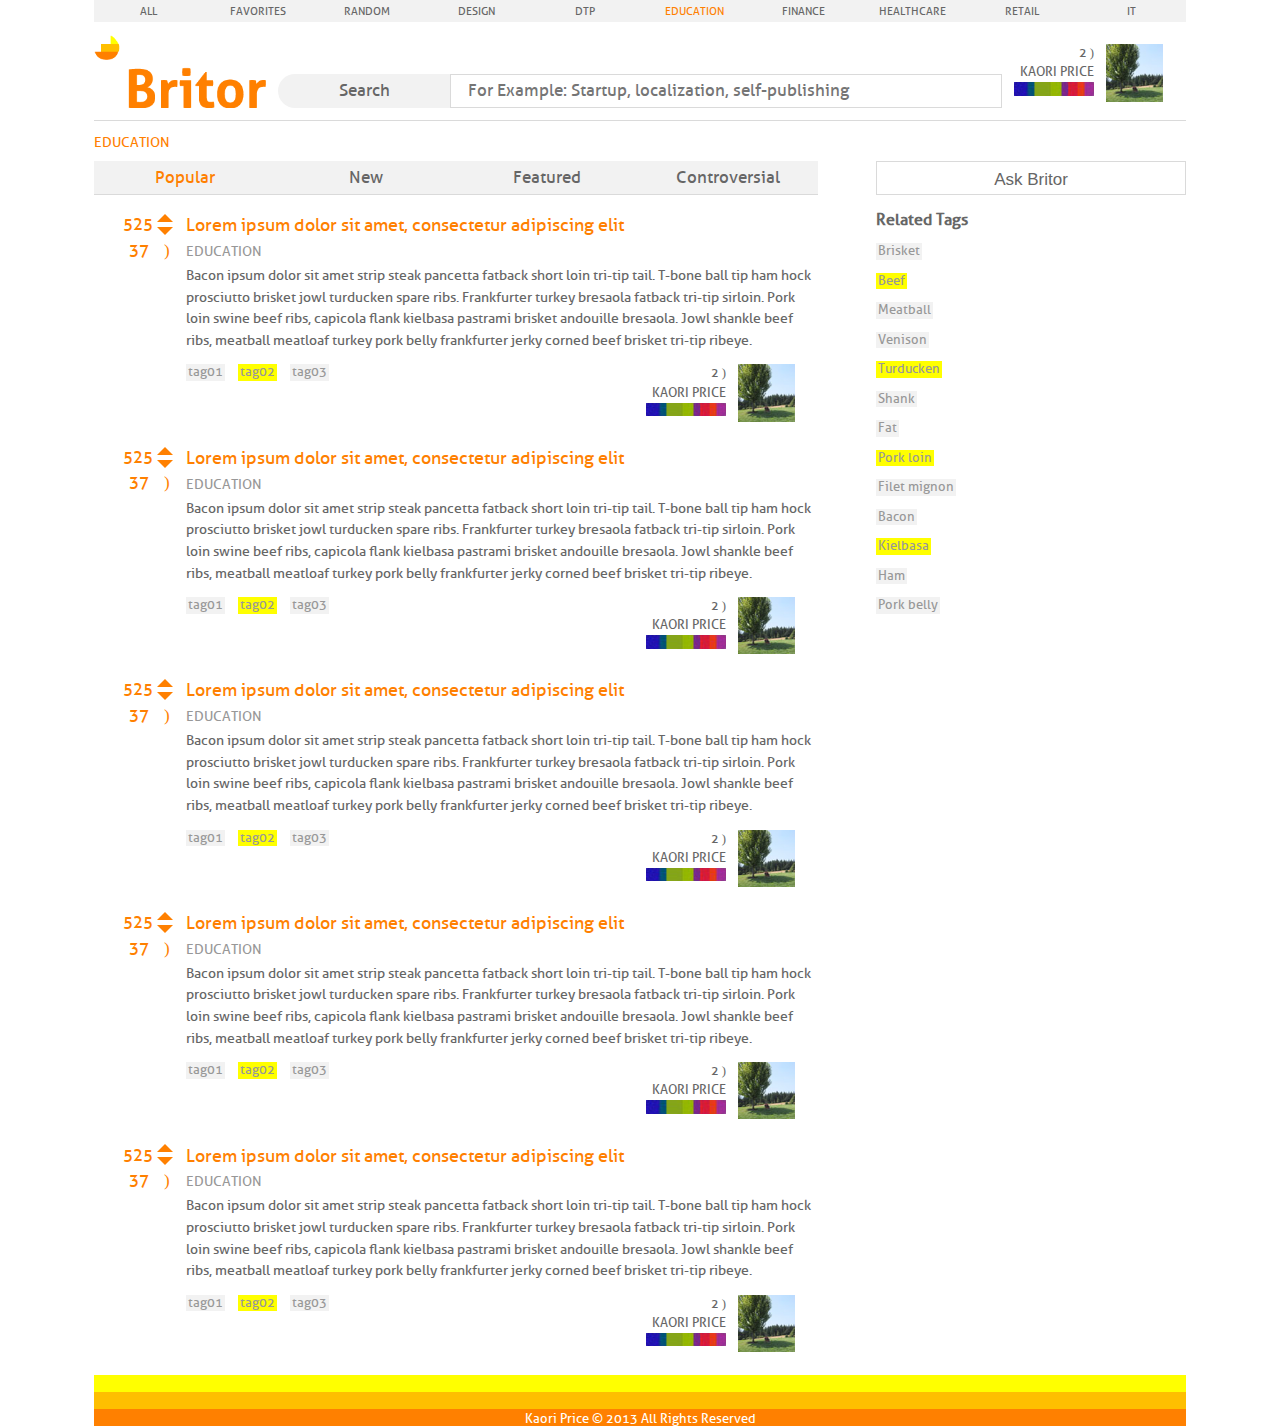
<file: old/week_02/britor/educationlist.html>
﻿<!DOCTYPE html>
<html xmlns="http://www.w3.org/1999/xhtml">
<head>
    <title>Britor</title>
    <link rel="stylesheet" href="css/fonts/stylesheet.css" />
    <link rel="stylesheet" href="css/style.css" />
    <link rel="stylesheet" href="css/grid.css" />
    <link rel="stylesheet" href="css/components.css" />
    <link rel="stylesheet" href="css/responsive.css"/>
</head>
<body>
    <div class="container anchor fill" id="list">
        <div class="row">
            <nav class="span24">
                <ul>
                    <li><a href="#">ALL</a></li>
                    <li><a href="#">FAVORITES</a></li>
                    <li><a href="#">RANDOM</a></li>
                    <li><a href="#">DESIGN</a></li>
                    <li><a href="#">DTP</a></li>
                    <li class="current"><a href="#">EDUCATION</a></li>
                    <li><a href="#">FINANCE</a></li>
                    <li><a href="#">HEALTHCARE</a></li>
                    <li><a href="#">RETAIL</a></li>
                    <li><a href="#">IT</a></li>
                </ul>
            </nav>
        </div>
        <header class="row anchor">
            <div class="span4 heightstretch">
                <img src="img/logo.png" class="attachbottom" />
            </div>
            <div class="offset4 span16 heightstretch">
                <div class="row fill anchor">
                    <div id="search">
                        <div class="span4">
                            <p>Search</p>
                        </div>
                        <div class="span12 anchor">
                            <div class="goleftgutter">
                                <input type="text" placeholder="For Example: Startup, localization, self-publishing" />
                            </div>
                        </div>
                    </div>
                </div>
            </div>
            <div class="offset20 span4 userbadge">
                <div class="row">
                    <div class="span2">
                        <div class="row"><div class="span2">2  <span>&#41;</span></div></div>
                        <div class="row"><div class="span2">KAORI PRICE</div></div>
                        <div class="row"><div class="span2"><img src="img/colors.png"/></div></div>
                    </div>
                    <div class="span2">
                        <img src="img/profile02.jpg" />
                    </div>
                </div>
            </div>
        </header>
        <div class="row">
            <div class="span24 divider"></div>
        </div>
        <div class="row">
            <div class="span24">
                <h1>EDUCATION</h1>
            </div>
        </div>
        <div class="row">
            <div class="span16">
                <ul class="categorybar">
                    <li class="current"><a href="#">Popular</a></li>
                    <li><a href="#">New</a></li>
                    <li><a href="#">Featured</a></li>
                    <li><a href="#">Controversial</a></li>
                </ul>
                <div class="row listsummary">
                    <div class="span2">
                        <div class="voter">
                            <div>
                                <div class="up"></div>
                                <div class="dn"></div>
                            </div>
                            <p>525</p>
                            <div class="clear"></div>
                            <div>
                                &#41;
                            </div>
                            <p>37</p>
                        </div>
                    </div>
                    <div class="span14">
                        <div class="row">
                            <div class="span14">
                                <h2>Lorem ipsum dolor sit amet, consectetur adipiscing elit</h2>
                                <h3>EDUCATION</h3>
                                <p>
                                    Bacon ipsum dolor sit amet strip steak pancetta fatback short loin tri-tip tail. T-bone ball tip ham hock prosciutto brisket jowl turducken spare ribs. Frankfurter turkey bresaola fatback tri-tip sirloin. Pork loin swine beef ribs, capicola flank kielbasa pastrami brisket andouille bresaola. Jowl shankle beef ribs, meatball meatloaf turkey pork belly frankfurter jerky corned beef brisket tri-tip ribeye.
                                </p>
                            </div>
                        </div>
                        <div class="row">
                            <div class="span10">
                                <ul class="tags horizontal">
                                    <li><a href="#">tag01 <span></span></a></li>
                                    <li class="fav"><a href="#">tag02 <span></span></a></li>
                                    <li><a href="#">tag03 <span></span></a></li>
                                </ul>                                
                            </div>
                            <div class="span4 userbadge">
                                <div class="row">
                                    <div class="span2">
                                        <div class="row"><div class="span2">2  <span>&#41;</span></div></div>
                                        <div class="row"><div class="span2">KAORI PRICE</div></div>
                                        <div class="row"><div class="span2"><img src="img/colors.png"/></div></div>
                                    </div>
                                    <div class="span2">
                                        <img src="img/profile02.jpg" />
                                    </div>
                                </div>                           
                            </div>
                        </div>
                    </div>
                </div>
                <div class="row listsummary">
                    <div class="span2">
                        <div class="voter">
                            <div>
                                <div class="up"></div>
                                <div class="dn"></div>
                            </div>
                            <p>525</p>
                            <div class="clear"></div>
                            <div>
                                &#41;
                            </div>
                            <p>37</p>
                        </div>
                    </div>
                    <div class="span14">
                        <div class="row">
                            <div class="span14">
                                <h2>Lorem ipsum dolor sit amet, consectetur adipiscing elit</h2>
                                <h3>EDUCATION</h3>
                                <p>
                                    Bacon ipsum dolor sit amet strip steak pancetta fatback short loin tri-tip tail. T-bone ball tip ham hock prosciutto brisket jowl turducken spare ribs. Frankfurter turkey bresaola fatback tri-tip sirloin. Pork loin swine beef ribs, capicola flank kielbasa pastrami brisket andouille bresaola. Jowl shankle beef ribs, meatball meatloaf turkey pork belly frankfurter jerky corned beef brisket tri-tip ribeye.
                                </p>
                            </div>
                        </div>
                        <div class="row">
                            <div class="span10">
                                <ul class="tags horizontal">
                                    <li><a href="#">tag01 <span></span></a></li>
                                    <li class="fav"><a href="#">tag02 <span></span></a></li>
                                    <li><a href="#">tag03 <span></span></a></li>
                                </ul>                                
                            </div>
                            <div class="span4 userbadge">
                                <div class="row">
                                    <div class="span2">
                                        <div class="row"><div class="span2">2  <span>&#41;</span></div></div>
                                        <div class="row"><div class="span2">KAORI PRICE</div></div>
                                        <div class="row"><div class="span2"><img src="img/colors.png"/></div></div>
                                    </div>
                                    <div class="span2">
                                        <img src="img/profile02.jpg" />
                                    </div>
                                </div>                           
                            </div>
                        </div>
                    </div>
                </div>
                <div class="row listsummary">
                    <div class="span2">
                        <div class="voter">
                            <div>
                                <div class="up"></div>
                                <div class="dn"></div>
                            </div>
                            <p>525</p>
                            <div class="clear"></div>
                            <div>
                                &#41;
                            </div>
                            <p>37</p>
                        </div>
                    </div>
                    <div class="span14">
                        <div class="row">
                            <div class="span14">
                                <h2>Lorem ipsum dolor sit amet, consectetur adipiscing elit</h2>
                                <h3>EDUCATION</h3>
                                <p>
                                    Bacon ipsum dolor sit amet strip steak pancetta fatback short loin tri-tip tail. T-bone ball tip ham hock prosciutto brisket jowl turducken spare ribs. Frankfurter turkey bresaola fatback tri-tip sirloin. Pork loin swine beef ribs, capicola flank kielbasa pastrami brisket andouille bresaola. Jowl shankle beef ribs, meatball meatloaf turkey pork belly frankfurter jerky corned beef brisket tri-tip ribeye.
                                </p>
                            </div>
                        </div>
                        <div class="row">
                            <div class="span10">
                                <ul class="tags horizontal">
                                    <li><a href="#">tag01 <span></span></a></li>
                                    <li class="fav"><a href="#">tag02 <span></span></a></li>
                                    <li><a href="#">tag03 <span></span></a></li>
                                </ul>                                
                            </div>
                            <div class="span4 userbadge">
                                <div class="row">
                                    <div class="span2">
                                        <div class="row"><div class="span2">2  <span>&#41;</span></div></div>
                                        <div class="row"><div class="span2">KAORI PRICE</div></div>
                                        <div class="row"><div class="span2"><img src="img/colors.png"/></div></div>
                                    </div>
                                    <div class="span2">
                                        <img src="img/profile02.jpg" />
                                    </div>
                                </div>                           
                            </div>
                        </div>
                    </div>
                </div>
                <div class="row listsummary">
                    <div class="span2">
                        <div class="voter">
                            <div>
                                <div class="up"></div>
                                <div class="dn"></div>
                            </div>
                            <p>525</p>
                            <div class="clear"></div>
                            <div>
                                &#41;
                            </div>
                            <p>37</p>
                        </div>
                    </div>
                    <div class="span14">
                        <div class="row">
                            <div class="span14">
                                <h2>Lorem ipsum dolor sit amet, consectetur adipiscing elit</h2>
                                <h3>EDUCATION</h3>
                                <p>
                                    Bacon ipsum dolor sit amet strip steak pancetta fatback short loin tri-tip tail. T-bone ball tip ham hock prosciutto brisket jowl turducken spare ribs. Frankfurter turkey bresaola fatback tri-tip sirloin. Pork loin swine beef ribs, capicola flank kielbasa pastrami brisket andouille bresaola. Jowl shankle beef ribs, meatball meatloaf turkey pork belly frankfurter jerky corned beef brisket tri-tip ribeye.
                                </p>
                            </div>
                        </div>
                        <div class="row">
                            <div class="span10">
                                <ul class="tags horizontal">
                                    <li><a href="#">tag01 <span></span></a></li>
                                    <li class="fav"><a href="#">tag02 <span></span></a></li>
                                    <li><a href="#">tag03 <span></span></a></li>
                                </ul>                                
                            </div>
                            <div class="span4 userbadge">
                                <div class="row">
                                    <div class="span2">
                                        <div class="row"><div class="span2">2  <span>&#41;</span></div></div>
                                        <div class="row"><div class="span2">KAORI PRICE</div></div>
                                        <div class="row"><div class="span2"><img src="img/colors.png"/></div></div>
                                    </div>
                                    <div class="span2">
                                        <img src="img/profile02.jpg" />
                                    </div>
                                </div>                           
                            </div>
                        </div>
                    </div>
                </div>
                <div class="row listsummary">
                    <div class="span2">
                        <div class="voter">
                            <div>
                                <div class="up"></div>
                                <div class="dn"></div>
                            </div>
                            <p>525</p>
                            <div class="clear"></div>
                            <div>
                                &#41;
                            </div>
                            <p>37</p>
                        </div>
                    </div>
                    <div class="span14">
                        <div class="row">
                            <div class="span14">
                                <h2>Lorem ipsum dolor sit amet, consectetur adipiscing elit</h2>
                                <h3>EDUCATION</h3>
                                <p>
                                    Bacon ipsum dolor sit amet strip steak pancetta fatback short loin tri-tip tail. T-bone ball tip ham hock prosciutto brisket jowl turducken spare ribs. Frankfurter turkey bresaola fatback tri-tip sirloin. Pork loin swine beef ribs, capicola flank kielbasa pastrami brisket andouille bresaola. Jowl shankle beef ribs, meatball meatloaf turkey pork belly frankfurter jerky corned beef brisket tri-tip ribeye.
                                </p>
                            </div>
                        </div>
                        <div class="row">
                            <div class="span10">
                                <ul class="tags horizontal">
                                    <li><a href="#">tag01 <span></span></a></li>
                                    <li class="fav"><a href="#">tag02 <span></span></a></li>
                                    <li><a href="#">tag03 <span></span></a></li>
                                </ul>                                
                            </div>
                            <div class="span4 userbadge">
                                <div class="row">
                                    <div class="span2">
                                        <div class="row"><div class="span2">2  <span>&#41;</span></div></div>
                                        <div class="row"><div class="span2">KAORI PRICE</div></div>
                                        <div class="row"><div class="span2"><img src="img/colors.png"/></div></div>
                                    </div>
                                    <div class="span2">
                                        <img src="img/profile02.jpg" />
                                    </div>
                                </div>                           
                            </div>
                        </div>
                    </div>
                </div>
            </div>
            <div class="offset1 span7 sidebar">
                <button id="ask">Ask Britor</button>
                <h2>Related Tags</h2>
                <ul class="tags vertical">
                    <li><a href="#">Brisket <span></span></a></li>
                    <li class="fav"><a href="#">Beef  <span></span></a></li>
                    <li><a href="#">Meatball  <span></span></a></li>
                    <li><a href="#">Venison  <span></span></a></li>
                    <li class="fav"><a href="#">Turducken <span></span></a></li>
                    <li><a href="#">Shank <span></span></a></li>
                    <li><a href="#">Fat <span></span></a></li>
                    <li class="fav"><a href="#">Pork loin<span></span></a></li>
                    <li><a href="#">Filet mignon<span></span></a></li>
                    <li><a href="#">Bacon<span></span></a></li>
                    <li class="fav"><a href="#">Kielbasa<span></span></a></li>
                    <li><a href="#">Ham<span></span></a></li>
                    <li><a href="#">Pork belly<span></span></a></li>
                </ul>
            </div>
        </div>
        <footer class="row">
            <div class="span24"></div>
            <div class="span24"></div>
            <div class="span24"><span>Kaori Price &copy; 2013 All Rights Reserved</span></div>
        </footer>
    </div>
</body>
</html>
</file>
<file: css/style.css>
* {
	box-sizing: border-box;
}
div.wrapper{
	width:960px;
	margin:0 auto;
	color:#333;

}
div#body{
	
	background: rgb(255,255,255); /* Old browsers */
	background: -moz-radial-gradient(top, ellipse cover,  rgba(0,255,255,1) 0%, rgba(232,232,231,1) 100%); /* FF3.6+ */
	background: -webkit-gradient(radial, top center, 0px, top center, 100%, color-stop(0%,rgba(0,255,255,1)), color-stop(100%,rgba(232,232,231,1))); /* Chrome,Safari4+ */
	background: -webkit-radial-gradient(top, ellipse cover,  rgba(0,255,255,1) 0%,rgba(232,232,231,1) 100%); /* Chrome10+,Safari5.1+ */
	background: -o-radial-gradient(top, ellipse cover,  rgba(0,0,255,1) 0%,rgba(232,232,231,1) 100%); /* Opera 12+ */
	background: -ms-radial-gradient(top, ellipse cover,  rgba(0,255,255,1) 0%,rgba(232,232,231,1) 100%); /* IE10+ */

	background: radial-gradient(ellipse at top,  rgba(252,252,252,1) 0%,rgba(210,210,210,1) 100%); /* W3C */
	filter: progid:DXImageTransform.Microsoft.gradient( startColorstr='#ffffff', endColorstr='#e8e8e7',GradientType=1 ); /* IE6-9 fallback on horizontal gradient */

}
div#header_top div.wrapper h1{
	width:449px;
	height: 44px;
	background: url("../img/logo.png") top right;
	color:#e4e4e3;
	text-indent: -9999px;
}
div.clear{
	clear:both;
	border: 0;
	background-color: transparent;
	width:0;
	height:0;
	float: none !important;
}
div#header_top{
	border-bottom:1px solid #b4b4b4;
	background:#e4e4e3;
	padding: 10px 0 10px 0;
}
div#header_bottom{
	border-top: 1px solid #ececea;
	border-bottom: 1px solid #fff;
	background:#e4e4e3;
	padding: 20px 0 20px 0;
	font-family:Verdana, Arial, Helvetica, sans-serif;
	font-size:.9em;
	box-shadow: 0 -10 10px #b4b3b2;
}
header div#header_top h1{
	float:left;
	margin-left:10px;
}
header div#header_top img{
	float:right;
	margin-right:10px;
}
nav#global_nav{
	float:left;
}
nav#global_nav li{
	float:left;
}
nav#global_nav li a{
	color:#848484;
	padding:5px 10px 5px 10px;
	border: 1px solid #e4e4e3;
	text-transform: uppercase;
	border-radius: 5px;
	text-decoration:none;
}
nav#global_nav li a:hover,
nav#global_nav li a.active{
	border:1px solid #ffad41;
	text-shadow: 0px 0px 0 rgba(0,0,0,0.3);
 	background-color: #FFC579; 
 	background-image: -webkit-gradient(linear, left top, left bottom, from(#FFC579), to(#D05706));
 	background-image: -webkit-linear-gradient(top, #FFC579, #D05706);
 	background-image: -moz-linear-gradient(top, #FFC579, #D05706);
 	background-image: -ms-linear-gradient(top, #FFC579, #D05706);
 	background-image: -o-linear-gradient(top, #FFC579, #D05706);
 	background-image: linear-gradient(to bottom, #FFC579, #D05706);
 	filter:progid:DXImageTransform.Microsoft.gradient(GradientType=0,startColorstr=#FFC579, endColorstr=#D05706);	
	color:#fff;
}
div#header_bottom div.float_right{
	float:right;
}
div#header_bottom div.float_right a#login{
	padding-right:10px;
	font-weight: bold;	
	color:#555555;
}
div#header_bottom div.float_right a#login:hover{
	color:#2592cc;
}
div#header_bottom div.float_right a#signup{
	border-radius: 5px;
	color:#fff;
	background-color: #2592cc;
	border: 1px solid #28b1d2;
	padding:5px 10px 5px 10px;
	margin-right:10px;
	margin-left:10px;
	text-transform: uppercase;
}
div#hero_picture{
	background-color: #258ecb;
	box-shadow: 0 5px 10px #2279a9 inset;
	padding-top:20px;
}
div.left50{
	width:50%;
	float:left;
}
div#hero_picture div.wrapper div.left50 h1, 
div#hero_picture div.wrapper div.left50 h2, 
div#hero_picture div.wrapper div.left50 p{
	color:#fff;
}
div#hero_picture div.wrapper div.left50 h1{
	font-size:2.5em;
	line-height: 1.5em;
	font-family: 'Open Sans Condensed', sans-serif;
}
div#hero_picture div.wrapper div.left50 h2{
	font-size:1em;
	line-height: 1.5em;
	width:70%;
	padding-top:10px;
	font-family:Verdana, Arial, Helvetica, sans-serif;
}
div#hero_picture div.wrapper div.left50 p{
	font-size:.7em;
	line-height: 1.5em;
	font-family: Georgia, Times, "Times New Roman", serif;
	padding-top:20px;
}
div#hero_picture div.wrapper div.left50 p strong{
	font-weight: bold;
}
div#hero_picture div.wrapper div.left50 button{
	font-family:Verdana, Arial, Helvetica, sans-serif;
	border:1px solid #c1c2c2; -webkit-border-radius: 5px; -moz-border-radius: 5px;border-radius: 5px;font-size:12px;
	padding: 5px 10px 5px 10px; text-decoration:none; display:inline-block;text-shadow: 0px 0px 0 rgba(0,0,0,0.3); color: #6c6b6b;
 	background-color: #DDDEDE; background-image: -webkit-gradient(linear, left top, left bottom, from(#DDDEDE), to(#8E9292));
 	background-image: -webkit-linear-gradient(top, #DDDEDE, #8E9292);
 	background-image: -moz-linear-gradient(top, #DDDEDE, #8E9292);
 	background-image: -ms-linear-gradient(top, #DDDEDE, #8E9292);
 	background-image: -o-linear-gradient(top, #DDDEDE, #8E9292);
 	background-image: linear-gradient(to bottom, #DDDEDE, #8E9292);filter:progid:DXImageTransform.Microsoft.gradient(GradientType=0,startColorstr=#DDDEDE, endColorstr=#8E9292);
	font-size: 1em;
	margin-top:35px;
	margin-right:10px;
	text-transform: uppercase;
}
div#hero_picture div.wrapper div.left50 button:hover{
	text-decoration:none; display:inline-block;text-shadow: 0px 0px 0 rgba(0,0,0,0.3);
 	background-color: #FFC579; background-image: -webkit-gradient(linear, left top, left bottom, from(#FFC579), to(#D05706));
 	background-image: -webkit-linear-gradient(top, #FFC579, #D05706);
 	background-image: -moz-linear-gradient(top, #FFC579, #D05706);
 	background-image: -ms-linear-gradient(top, #FFC579, #D05706);
 	background-image: -o-linear-gradient(top, #FFC579, #D05706);
 	background-image: linear-gradient(to bottom, #FFC579, #D05706);
 	filter:progid:DXImageTransform.Microsoft.gradient(GradientType=0,startColorstr=#FFC579, endColorstr=#D05706);	
	color:#fff;
}
div.right50{
	width:50%;
	float:left;
}
div.right50 img{
	float: left;
}
div#body{
	padding-bottom:40px;
}
div#menu{
	width: 100%;
	position: relative;
}

div#menu div {
	position: absolute;
}
div#menu div{
	float:left;
	width:75px;
	height:61px;
	background: url("../img/shadow.png");
	top: 39px;
}
div#menu div:first-child{
	left: -75px;
}
div#menu div:last-child{
	transform: scale(-1,1);
	-ms-transform: scale(-1,1); 
	-webkit-transform: scale(-1,1);
	right: -75px;
}
div#menu a{
	margin-top:40px;
	margin-bottom:40px;
	height:60px;
	border:1px solid #b1b0b0;
	display: block;
	width:240px;
	float:left;
}
div#menu a#web_design{
	border-top-left-radius:15px;
	background:url("../img/web_design.png");
}
/*question*/
div#menu a#web_design:hover{
	background:url("../img/web_design_selected.png");
}
/*question*/
div#menu a#marketing{
	border-left:none;
	background:url("../img/marketing.png");
}
div#menu a#marketing:hover{
	background:url("../img/marketing_selected.png");
}
div#menu a#consulting{
	background:url("../img/consulting.png");
	border-left:none;
}
div#menu a#consulting:hover{
	background:url("../img/consulting_selected.png");
}
div#menu a#support{
	background:url("../img/support.png");
	border-top-right-radius:15px;
	border-left:none;
}
div#menu a#support:hover{
	background:url("../img/support_selected.png");
}

div#menu h1{
	float:left;
}
div#body div.wrapper figure{
	float: left;
}
div#body div.wrapper figure figcaption{
	font-family:Verdana, Arial, Helvetica, sans-serif;
	font-size:.8em;
}
div#body div.wrapper figure figcaption i{
	color:#227ab0;
	font-style: italic;
	font-family: Georgia, Times, "Times New Roman", serif;
	font-size:.8em;
}
div#body div.wrapper div.right50{
	padding-left:50px;
}
div#body div.wrapper div.right50 h1{
	color:#227ab0;
	line-height: 1.5em;
	font-size: 1.7em;
	font-family:Verdana, Arial, Helvetica, sans-serif;
	font-weight: bold;
}
div#body div.wrapper div.right50 h2{
	 color:#333;
	 width:80%;
	 font-size:1em;
	 line-height: 1.5em;
	 font-family:Verdana, Arial, Helvetica, sans-serif;
}
ul.service{
	list-style-image: url('../img/blue_check.png');
	padding:10px 10px 10px 10px;

}
ul.service li{
	color:#333;
	font-size:.8em;
	line-height: 2em;
	width:40%;
	float:left;
	margin-left:10px;
	font-family:Verdana, Arial, Helvetica, sans-serif;
}
div#body div.wrapper div.right50 p{
	color:#333;
	font-size:.8em;
	line-height: 1.5em;
	font-family:Verdana, Arial, Helvetica, sans-serif;
	padding-top:10px;
}
section.testimonial {
	background-color: #f2f2f2;
	border:1px solid #e0e0df;
	padding:10px;
	margin-top:20px;
}
section.testimonial div{
	border:1px solid #ececec;
	background-color: #f8f7f7;
	padding:20px;
}
section.testimonial div h1{
	color:#d05606;
	padding-bottom:20px;
	font-family:Verdana, Arial, Helvetica, sans-serif;
	font-size: .8em;
	font-weight: bold;
}
section.testimonial div q{
	font-size:1.5em;
	line-height: 1.5em;
	color:#666;
	padding:0 10px;
	font-family: Georgia, Times, "Times New Roman", serif;
	font-style: italic;
}
section.testimonial div button{
	margin-top:20px;
	padding:10px 20px 10px 20px;
	background-color: #f2f2f2;
	border-radius: 5px;
	border: 1px solid #e0e0df;
	color:#666;
	text-transform: uppercase;
}
div#body section div button:hover{
	border:1px solid #ffad41;
	text-shadow: 0px 0px 0 rgba(0,0,0,0.3);
 	background-color: #FFC579; 
 	background-image: -webkit-gradient(linear, left top, left bottom, from(#FFC579), to(#D05706));
 	background-image: -webkit-linear-gradient(top, #FFC579, #D05706);
 	background-image: -moz-linear-gradient(top, #FFC579, #D05706);
 	background-image: -ms-linear-gradient(top, #FFC579, #D05706);
 	background-image: -o-linear-gradient(top, #FFC579, #D05706);
 	background-image: linear-gradient(to bottom, #FFC579, #D05706);
 	filter:progid:DXImageTransform.Microsoft.gradient(GradientType=0,startColorstr=#FFC579, endColorstr=#D05706);	
	color:#fff;
}
div#body section div cite{
	float:right;
	margin-top:35px;
}
div#body section div cite i{
	font-weight: bold;
	font-family:Verdana, Arial, Helvetica, sans-serif;
	font-size:.8em;
}
div#body section div cite img{
	padding-left:10px;
}
footer div#footer_top{
	background-color: #dcdcdc;
	border-top: 1px solid #a5a5a5;
	border-bottom: 1px solid #3e3e3e;
	height:10px;
}
footer{
	background-color: #606060;
}
footer div.wrapper div *{
	color: #fff;
}
footer div.wrapper div#blog, div#comments, div#advertising, div#tweeter{
	width: 25%;
	float: left;
	padding: 20px 10px 30px 0;
}
footer div.wrapper div#tweeter{
	padding: 20px 0 30px 0;
}
footer div.wrapper>div h1{
	font-size: 1.2em;
	font-family: 'Open Sans Condensed', sans-serif;

}
footer div#blog article p{
	padding-top:3px;
	padding-bottom:3px;
}
footer div#blog article time{
	border:1px solid #ffad41; -webkit-border-radius: 5px; -moz-border-radius: 5px;border-radius: 5px;font-size:12px;
	padding: 3px 3px 3px 3px; 
	font-family:Verdana, Arial, Helvetica, sans-serif;
	font-size: .7em;
	text-decoration:none; display:inline-block;text-shadow: 0px 0px 0 rgba(0,0,0,0.3);font-weight:bold; color: #FFFFFF;
 	background-color: #FFC579; background-image: -webkit-gradient(linear, left top, left bottom, from(#FFC579), to(#D05706));
 	background-image: -webkit-linear-gradient(top, #FFC579, #D05706);
 	background-image: -moz-linear-gradient(top, #FFC579, #D05706);
 	background-image: -ms-linear-gradient(top, #FFC579, #D05706);
 	background-image: -o-linear-gradient(top, #FFC579, #D05706);
 	background-image: linear-gradient(to bottom, #FFC579, #D05706);
 	filter:progid:DXImageTransform.Microsoft.gradient(GradientType=0,startColorstr=#FFC579, endColorstr=#D05706);	
 	float: left;
}
footer div#blog article h1{
	float: left;
	padding-left: 10px;
	padding-top:5px;
	font-weight: bold;
	font-family:Verdana, Arial, Helvetica, sans-serif;
	font-size: .8em

}
footer div#blog article p{
	padding-top:10px;
	padding-bottom:10px;
	font-family:Verdana, Arial, Helvetica, sans-serif;
	font-size:.8em;
	line-height: 1.2em;
}
footer div#comments img{
	width:30px;
	height:20px;
	float:left;
}
footer div#comments div{
	padding-left:40px;
	padding-bottom:10px;
}
footer div#comments div p,q{
	padding-bottom:10px;
	font-family:Verdana, Arial, Helvetica, sans-serif;
	font-size: .8em;
	line-height: 1.2em;
}
footer div#comments div p em{
	font-weight: bold
}
footer div#advertising img{
	width:46%;
	margin-top:10px;
	margin-right:10px;
	margin-bottom:10px;
}
footer div#advertising a:hover{
	opacity:0.6;
	filter:alpha(opacity=60); /* For IE8 and earlier */
}
footer div#advertising img.right{
	margin-right:0;
}

footer div#tweeter div{
	width:220px;
	height: 152px;
	background: url("../img/tweeter.png");
	background-repeat: no-repeat;
	padding:15px;
}
footer div#tweeter img{
	float: right;
}
footer div#tweeter div a{
	color: #d05606;
	text-decoration: none;
}
footer div#tweeter a{
	text-decoration: underline;
	font-family:Verdana, Arial, Helvetica, sans-serif;
	font-size: .8em;
	font-style: italic;
}
footer div#tweeter p a:first-child{
	font-weight: bold;
	line-height: 2em;
}
footer div#tweeter p{
	color: #333;
	font-style: italic;
}
footer div#tweeter p i{
	line-height: 3em;
	color:#333;
	font-size: .8em
}

footer div#tweeter a:hover{
	color:#e9a60d;
}
footer div#footer_bottom{
	background-color: #dcdcdc;
	border-top: 1px solid #fff;
	padding-top:5px;
	padding-bottom:5px;
}
footer div#footer_bottom *{
	color:#848484;
	font-family:Verdana, Arial, Helvetica, sans-serif;
}
footer div#footer_bottom p{
	font-size: .7em;
	padding-top:5px;
}
footer div#footer_bottom strong{
	font-size: 1.2em;
	font-weight: bold;
	padding-right:10px;
}
footer div#footer_bottom p{
	font-size: .8em;
}

footer div#footer_bottom a:hover{
	color:#505050;
}
footer div#footer_bottom div.wrapper div.float_left{
	float:left;
}
footer div#footer_bottom div.wrapper div.float_right{
	float:right;
}
footer div#footer_bottom div.wrapper div.float_right li{
	color:#505050;
	padding-left:10px;
	padding-top:6px;
	float: left;
	text-transform: uppercase;
	font-size: .8em;
}

aside
{
	width: 180px;
}
aside nav{
	background-color: #f2f2f2;
	border: 1px solid #e0e0df;
	padding: 10px;
	padding-bottom: 20px;
	margin-bottom: 20px;

}
aside nav strong{
	text-align: center;
	display: block;
	font-size: 2em;
	color:#666;
	padding-bottom: 10px;
	font-family: 'Open Sans Condensed', sans-serif;
}
aside nav p{
	text-align: center;
	font-size: 1.5em;
	text-shadow: rgba(222, 222, 222, 03) 1px 0;
	font-weight: bold;
	color:#d05606;
	letter-spacing: .1em;
	font-family: 'Open Sans Condensed', sans-serif;
	padding-bottom:30px;
}
div#bg div.wrapper div.body_color aside nav ul li{
	color: #666;
	font-family: Verdana, Arial, Helvetica, sans-serif;
}
aside nav ul li a{
	display: block;
	height: 45px;
	padding-top: 14px;
	width: 229px;
	position: relative;
	left: -31px;
	padding-left: 31px;
	color:#666;
}
aside nav ul li a:hover,
aside nav ul li a.active{
	color:#fff;
	background: url("../img/arrow.png");
}
</file>
<file: old/week_02/britor/css/fonts/stylesheet.css>
/* Generated by Font Squirrel (http://www.fontsquirrel.com) on June 8, 2013 */



@font-face {
    font-family: 'allerbold';
    src: url('aller_bd-webfont.eot');
    src: url('aller_bd-webfont.eot?#iefix') format('embedded-opentype'),
         url('aller_bd-webfont.woff') format('woff'),
         url('aller_bd-webfont.ttf') format('truetype'),
         url('aller_bd-webfont.svg#allerbold') format('svg');
    font-weight: normal;
    font-style: normal;

}




@font-face {
    font-family: 'allerbold_italic';
    src: url('aller_bdit-webfont.eot');
    src: url('aller_bdit-webfont.eot?#iefix') format('embedded-opentype'),
         url('aller_bdit-webfont.woff') format('woff'),
         url('aller_bdit-webfont.ttf') format('truetype'),
         url('aller_bdit-webfont.svg#allerbold_italic') format('svg');
    font-weight: normal;
    font-style: normal;

}




@font-face {
    font-family: 'alleritalic';
    src: url('aller_it-webfont.eot');
    src: url('aller_it-webfont.eot?#iefix') format('embedded-opentype'),
         url('aller_it-webfont.woff') format('woff'),
         url('aller_it-webfont.ttf') format('truetype'),
         url('aller_it-webfont.svg#alleritalic') format('svg');
    font-weight: normal;
    font-style: normal;

}




@font-face {
    font-family: 'aller_lightregular';
    src: url('aller_lt-webfont.eot');
    src: url('aller_lt-webfont.eot?#iefix') format('embedded-opentype'),
         url('aller_lt-webfont.woff') format('woff'),
         url('aller_lt-webfont.ttf') format('truetype'),
         url('aller_lt-webfont.svg#aller_lightregular') format('svg');
    font-weight: normal;
    font-style: normal;

}




@font-face {
    font-family: 'aller_lightitalic';
    src: url('aller_ltit-webfont.eot');
    src: url('aller_ltit-webfont.eot?#iefix') format('embedded-opentype'),
         url('aller_ltit-webfont.woff') format('woff'),
         url('aller_ltit-webfont.ttf') format('truetype'),
         url('aller_ltit-webfont.svg#aller_lightitalic') format('svg');
    font-weight: normal;
    font-style: normal;

}




@font-face {
    font-family: 'allerregular';
    src: url('aller_rg-webfont.eot');
    src: url('aller_rg-webfont.eot?#iefix') format('embedded-opentype'),
         url('aller_rg-webfont.woff') format('woff'),
         url('aller_rg-webfont.ttf') format('truetype'),
         url('aller_rg-webfont.svg#allerregular') format('svg');
    font-weight: normal;
    font-style: normal;

}
</file>
<file: old/week_02/britor/css/grid.css>
﻿.container { width: 950px; }
[class*="span"] { margin-left: 5px; margin-right: 5px; }
.row { margin-left: -5px; margin-right: -5px }
.span1 { width: 30px; }
.span2 { width: 70px; }
.span3 { width: 110px; }
.span4 { width: 150px; }
.span5 { width: 190px; }
.span6 { width: 230px; }
.span7 { width: 270px; }
.span8 { width: 310px; }
.span9 { width: 350px; }
.span10 { width: 390px; }
.span11 { width: 430px; }
.span12 { width: 470px; }
.span13 { width: 510px; }
.span14 { width: 550px; }
.span15 { width: 590px; }
.span16 { width: 630px; }
.span17 { width: 670px; }
.span18 { width: 710px; }
.span19 { width: 750px; }
.span20 { width: 790px; }
.span21 { width: 830px; }
.span22 { width: 870px; }
.span23 { width: 910px; }
.span24 { width: 950px; }
.offset1 { margin-left: 45px; }
.offset2 { margin-left: 85px; }
.offset3 { margin-left: 125px; }
.offset4 { margin-left: 165px; }
.offset5 { margin-left: 205px; }
.offset6 { margin-left: 245px; }
.offset7 { margin-left: 285px; }
.offset8 { margin-left: 325px; }
.offset9 { margin-left: 365px; }
.offset10 { margin-left: 405px; }
.offset11 { margin-left: 445px; }
.offset12 { margin-left: 485px; }
.offset13 { margin-left: 525px; }
.offset14 { margin-left: 565px; }
.offset15 { margin-left: 605px; }
.offset16 { margin-left: 645px; }
.offset17 { margin-left: 685px; }
.offset18 { margin-left: 725px; }
.offset19 { margin-left: 765px; }
.offset20 { margin-left: 805px; }
.offset21 { margin-left: 845px; }
.offset22 { margin-left: 885px; }
.offset23 { margin-left: 925px; }
.offset24 { margin-left: 965px; }

@media (min-width: 1200px) {
    .container { width: 1092px; }
    [class*="span"] { margin-left: 6px; margin-right: 6px; }
    .row { margin-left: -6px; margin-right: -6px }
    .span1 { width: 34px; }
    .span2 { width: 80px; }
    .span3 { width: 126px; }
    .span4 { width: 172px; }
    .span5 { width: 218px; }
    .span6 { width: 264px; }
    .span7 { width: 310px; }
    .span8 { width: 356px; }
    .span9 { width: 402px; }
    .span10 { width: 448px; }
    .span11 { width: 494px; }
    .span12 { width: 540px; }
    .span13 { width: 586px; }
    .span14 { width: 632px; }
    .span15 { width: 678px; }
    .span16 { width: 724px; }
    .span17 { width: 770px; }
    .span18 { width: 816px; }
    .span19 { width: 862px; }
    .span20 { width: 908px; }
    .span21 { width: 954px; }
    .span22 { width: 1000px; }
    .span23 { width: 1046px; }
    .span24 { width: 1092px; }
    .offset1 { margin-left: 52px; }
    .offset2 { margin-left: 98px; }
    .offset3 { margin-left: 144px; }
    .offset4 { margin-left: 190px; }
    .offset5 { margin-left: 236px; }
    .offset6 { margin-left: 282px; }
    .offset7 { margin-left: 328px; }
    .offset8 { margin-left: 374px; }
    .offset9 { margin-left: 420px; }
    .offset10 { margin-left: 466px; }
    .offset11 { margin-left: 512px; }
    .offset12 { margin-left: 558px; }
    .offset13 { margin-left: 604px; }
    .offset14 { margin-left: 650px; }
    .offset15 { margin-left: 696px; }
    .offset16 { margin-left: 742px; }
    .offset17 { margin-left: 788px; }
    .offset18 { margin-left: 834px; }
    .offset19 { margin-left: 880px; }
    .offset20 { margin-left: 926px; }
    .offset21 { margin-left: 972px; }
    .offset22 { margin-left: 1018px; }
    .offset23 { margin-left: 1064px; }
    .offset24 { margin-left: 1110px; }
}

@media (min-width: 768px) and (max-width: 979px) {
    .container { width: 760px; }
    [class*="span"] { margin-left: 4px; margin-right: 4px; }
    .row { margin-left: -4px; margin-right: -4px }
    .span1 { width: 24px; }
    .span2 { width: 56px; }
    .span3 { width: 88px; }
    .span4 { width: 120px; }
    .span5 { width: 152px; }
    .span6 { width: 184px; }
    .span7 { width: 216px; }
    .span8 { width: 248px; }
    .span9 { width: 280px; }
    .span10 { width: 312px; }
    .span11 { width: 344px; }
    .span12 { width: 376px; }
    .span13 { width: 408px; }
    .span14 { width: 440px; }
    .span15 { width: 472px; }
    .span16 { width: 504px; }
    .span17 { width: 536px; }
    .span18 { width: 568px; }
    .span19 { width: 600px; }
    .span20 { width: 632px; }
    .span21 { width: 664px; }
    .span22 { width: 696px; }
    .span23 { width: 728px; }
    .span24 { width: 760px; }
    .offset1 { margin-left: 36px; }
    .offset2 { margin-left: 68px; }
    .offset3 { margin-left: 100px; }
    .offset4 { margin-left: 132px; }
    .offset5 { margin-left: 164px; }
    .offset6 { margin-left: 196px; }
    .offset7 { margin-left: 228px; }
    .offset8 { margin-left: 260px; }
    .offset9 { margin-left: 292px; }
    .offset10 { margin-left: 324px; }
    .offset11 { margin-left: 356px; }
    .offset12 { margin-left: 388px; }
    .offset13 { margin-left: 420px; }
    .offset14 { margin-left: 452px; }
    .offset15 { margin-left: 484px; }
    .offset16 { margin-left: 516px; }
    .offset17 { margin-left: 548px; }
    .offset18 { margin-left: 580px; }
    .offset19 { margin-left: 612px; }
    .offset20 { margin-left: 644px; }
    .offset21 { margin-left: 676px; }
    .offset22 { margin-left: 708px; }
    .offset23 { margin-left: 740px; }
    .offset24 { margin-left: 772px; }
}
@media (min-width: 481px) and (max-width: 767px) {
    .container { width: 474px; }
    [class*="span"] { margin-left: 3px; margin-right: 3px; }
    .row { margin-left: -3px; margin-right: -3px }
    .span1 { width: 14px; }
    .span2 { width: 34px; }
    .span3 { width: 54px; }
    .span4 { width: 74px; }
    .span5 { width: 94px; }
    .span6 { width: 114px; }
    .span7 { width: 134px; }
    .span8 { width: 154px; }
    .span9 { width: 174px; }
    .span10 { width: 194px; }
    .span11 { width: 214px; }
    .span12 { width: 234px; }
    .span13 { width: 254px; }
    .span14 { width: 274px; }
    .span15 { width: 294px; }
    .span16 { width: 314px; }
    .span17 { width: 334px; }
    .span18 { width: 354px; }
    .span19 { width: 374px; }
    .span20 { width: 394px; }
    .span21 { width: 414px; }
    .span22 { width: 434px; }
    .span23 { width: 454px; }
    .span24 { width: 474px; }
    .offset1 { margin-left: 23px; }
    .offset2 { margin-left: 43px; }
    .offset3 { margin-left: 63px; }
    .offset4 { margin-left: 83px; }
    .offset5 { margin-left: 103px; }
    .offset6 { margin-left: 123px; }
    .offset7 { margin-left: 143px; }
    .offset8 { margin-left: 163px; }
    .offset9 { margin-left: 183px; }
    .offset10 { margin-left: 203px; }
    .offset11 { margin-left: 223px; }
    .offset12 { margin-left: 243px; }
    .offset13 { margin-left: 263px; }
    .offset14 { margin-left: 283px; }
    .offset15 { margin-left: 303px; }
    .offset16 { margin-left: 323px; }
    .offset17 { margin-left: 343px; }
    .offset18 { margin-left: 363px; }
    .offset19 { margin-left: 383px; }
    .offset20 { margin-left: 403px; }
    .offset21 { margin-left: 423px; }
    .offset22 { margin-left: 443px; }
    .offset23 { margin-left: 463px; }
    .offset24 { margin-left: 483px; }
}
@media (min-width: 0px) and (max-width: 480px) {
    .container { width: 428px; }
    [class*="span"] { margin-left: 2px; margin-right: 2px; }
    .row { margin-left: -2px; margin-right: -2px }
    .span1 { width: 14px; }
    .span2 { width: 32px; }
    .span3 { width: 50px; }
    .span4 { width: 68px; }
    .span5 { width: 86px; }
    .span6 { width: 104px; }
    .span7 { width: 122px; }
    .span8 { width: 140px; }
    .span9 { width: 158px; }
    .span10 { width: 176px; }
    .span11 { width: 194px; }
    .span12 { width: 212px; }
    .span13 { width: 230px; }
    .span14 { width: 248px; }
    .span15 { width: 266px; }
    .span16 { width: 284px; }
    .span17 { width: 302px; }
    .span18 { width: 320px; }
    .span19 { width: 338px; }
    .span20 { width: 356px; }
    .span21 { width: 374px; }
    .span22 { width: 392px; }
    .span23 { width: 410px; }
    .span24 { width: 428px; }
    .offset1 { margin-left: 20px; }
    .offset2 { margin-left: 38px; }
    .offset3 { margin-left: 56px; }
    .offset4 { margin-left: 74px; }
    .offset5 { margin-left: 92px; }
    .offset6 { margin-left: 110px; }
    .offset7 { margin-left: 128px; }
    .offset8 { margin-left: 146px; }
    .offset9 { margin-left: 164px; }
    .offset10 { margin-left: 182px; }
    .offset11 { margin-left: 200px; }
    .offset12 { margin-left: 218px; }
    .offset13 { margin-left: 236px; }
    .offset14 { margin-left: 254px; }
    .offset15 { margin-left: 272px; }
    .offset16 { margin-left: 290px; }
    .offset17 { margin-left: 308px; }
    .offset18 { margin-left: 326px; }
    .offset19 { margin-left: 344px; }
    .offset20 { margin-left: 362px; }
    .offset21 { margin-left: 380px; }
    .offset22 { margin-left: 398px; }
    .offset23 { margin-left: 416px; }
    .offset24 { margin-left: 434px; }
}
</file>
<file: old/week_02/britor/css/style.css>
﻿
/* Basics */

html, body {
    padding: 0;
    margin: 0;
    width: 100%;
    height: 100%;
    font-family: 'allerregular';
    color: #666;
}

button {
    color: #666;
}

/* great for avoiding padding/border issues! */
* {
    -moz-box-sizing: border-box;
    -webkit-box-sizing: border-box;
    box-sizing: border-box;
}

input, textarea {
    font-family: 'allerregular';
}

h1 {
    margin: 0;
    padding: 0;
    margin-bottom: 0.75em;
    color: #ff8000;
    font-weight: normal;
    font-size: 80%;
}

p {
    line-height: 1.5em;
}

a {
    text-decoration: none;
}

blockquote {
    font-size: 120%;
    font-family: allerbold_italic;
    width: 100%;
    margin: 1em 0;
    padding: 0;
    color: #666;
    line-height: 1.5em;
}

body, html, button, input {
    font-size: 17px;
}

/* Grid Extras */

.container {
    margin-left: auto;
    margin-right: auto;
}

[class*="span"] {
    float: left;
    min-height: 1px;
}

[class*="span"] > img {
    width: 100%;
}

.row:before,
.row:after {
    display: table;
    line-height: 0;
    content: "";
}

.row:after {
    clear: both;
}

.fill {
    min-height: 100%;
    height: 100%;
}

.anchor {
    position: relative;
    height: auto;
}

.attachbottom {
    position: absolute;
    bottom: 0;
}

.heightstretch {
    height: 100%;
    position: absolute;
}

.bigtopspace {
    margin-top: 2em;
}

.webdings {
    font-family: webdings;
}

.divider {
    margin-top: 0.75em;
    border-bottom: solid 1px #dadada;
    margin-bottom: 0.75em;
}

.clear {
    clear: both;
}

/* Common components */

/* Top nav bar */
nav {
    font-size: 65%;
    background-color: #f2f2f2;
    height: 2em;
    line-height: 2em;
    margin-bottom: 2em;
}

nav a {
    color: #666;
    text-decoration: none;
}

nav li.current a {
    color: #ff8000;
}

nav ul {
    padding: 0;
    margin: 0;
    list-style-type: none;
}

nav ul li {
    float: left;
    width: 10%;
    padding: 0;
    margin: 0;
    text-align: center;
    position: relative;
}

/* Top search bar */
#search {
    position: absolute;
    left: 0;
    right: 0;
    bottom: 0;
    margin-left: auto;
    margin-right: auto;
}

#search p {
    width: 100%;
    margin: 0;
    padding: 0;
    background-color: #f2f2f2;
    height: 2em;
    line-height: 2em;
    border-bottom-left-radius: 1em;
    border-top-left-radius: 1em;
    text-align: center;
}

#search input[type=text] {
    margin: 0;
    padding: 0;
    width: 100%;
    height: 2em;
    border: 1px solid #dadada;
    padding-left: 1em;
}

/* Bottom "rainbow" footer */
footer {
    height: 4em;
}

footer div {
    position: absolute;
    height: 1em; 
    line-height: 1em;
    text-align: center;
    color: #fff;
}

footer span {
    font-size: 75%;
}

footer div:nth-child(1) {
    background-color: #ffff00; 
    bottom: 2em;
}
footer div:nth-child(2) {
    background-color: #febf00; 
    bottom: 1em;
}
footer div:nth-child(3) {
    background-color: #ff8000; 
    bottom: 0;
}

/* Page-specific */

/* Home page */

#home > .row {
    min-height: 100%;
}

#home > .row > div {
    padding-top: 1em;
}

#home h2 {
    font-family: alleritalic;
    color: #989898;
    font-size: 130%;
    margin: 1.5em 0;
}

#home section {
    padding-bottom: 1em;
}

#home section h3 {
    color: #ff8000;
    font-size: 80%;
    margin: 0;
    display: inline;
}

#home section p {
    color: #989898;
    font-size: 80%;
    margin: 0;
    display: inline;
}

#home fieldset {
    border: 0;
    padding: 0;
}

#home fieldset legend {
    display: none;
}

#home fieldset input {
    width: 100%;
    border: 0;
    margin: 0;
    color: #989898;
    background-color: #f2f2f2;
    height: 2em;
    border-bottom: 1px solid #d9d9d9;
    margin-bottom: 1px;
    padding-left: 0.5em;
    padding-right: 0.5em;
}

#home fieldset button {
    background-color: #ffff00;
    border: 0;
    border-bottom: 1px solid #ff8000;
    color: #ff8000;
    margin: 0;
    width: 100%;
    height: 36px;
    text-align: right;
    padding-right: 14px;
}

#home button#demobutton {
    background-color: #fff;
    border: solid 1px #dadada;
    border-radius: 1.5em;
    font-size: 90%;
    width: 12em;
    height: 3em;
    position: absolute;
    left: 0;
    right: 0;
    bottom: 6px;
    margin-left: auto;
    margin-right: auto;
    display: block;
}

#home .sidebar {
    background-color: #f2f2f2;
    padding-top: 2em;
}

#home .sidebar p {
    font-size: 85%;
    margin: 0;
}

#home .sidebar a {
    color: #666;
    font-style: italic;
}

#home .sidebar .userinfo a {
    font-size: 75%;
    font-style: normal;
}

/* List pages */

.listsummary {
    margin-top: 1em;
}
.listsummary h2 {
    margin: 0;
    padding: 0;
    font-size: 105%;
    color: #ff8000;
    font-weight: normal;
    line-height: 1.5em;
}
.listsummary h3 {
    margin: 0;
    padding: 0;
    font-size: 80%;
    color: #989898;
    height: 1.9em;
    line-height: 1.9em;
    font-weight: normal;
}
#list .listsummary .span14 p {
    margin: 0;
    font-size: 85%;
}

#list .listsummary .userbadge {
    margin-top: 1em;
}

#list .sidebar h2 {
    font-size: 95%;
    font-weight: bold;
    font-family: allerregular;
}

#list .sidebar button.seeall {
    display: block;
    width: 100%;
    border: 0;
    background-color: #f2f2f2;
    font-size: 75%;
    margin-top: 4em;
    margin-bottom: 2em;
    height: 2em;
    line-height: 2em;
    color: #513dd2;
}


/* Detail page */

#detail article .span14 p {
    margin-top: 0;
    font-size: 90%;
}

#detail article .userbadge {
    margin-top: 1em;
}

#detail .sidebar h2 {
    margin-top: 1em;
    font-size: 95%;
    font-family: allerregular;
    margin-bottom: 0;
}

#detail .sidebar h3 {
    margin: 0;
    margin-top: 1em;
    font-weight: normal;
    color: #ff8000;
    font-size: 95%;
}

#detail .sidebar p {
    font-size: 90%;
    margin: 0;
    padding: 0;
}

#detail textarea {
    width: 100%; 
    height: 6em; 
    line-height: 1em; 
    border: solid 1px #dadada;
    padding: 1em;
}

#detail .response {
    margin-top: 2em;
}

#detail .response a {
    position: absolute;
    bottom: 0;
    font-size: 75%;
    color: #ff8000;
}

#detail .response .userbadge .row .span4 .row:first-child {
    color: #ff8000;
}

#detail .response .span16 .comment.row:nth-child(3) {
    margin-top: 1em;
}

#detail .response .comment:first-of-type {
    margin-top: 2em;
}

#detail .comment p {
    color: #666;
}

#detail .comment > div {
    border-top: solid 1px #dadada;
    padding-top: 0.5em;
    margin-top: 0.5em;
    font-size: 90%;
    padding-bottom: 1em;
    position: relative;
}

#detail .comment cite {
    position: absolute;
    right: 0;
    bottom: 0;
    font-style: normal;
    font-size: 75%;
}

#detail .comment cite span {
    color: #a2a2a2; 
}

/* Ask Page */

#ask .sidebar h2 {
    margin-top: 1em;
    font-size: 95%;
    font-family: allerregular;
    margin-bottom: 0;
}

#ask .sidebar h3 {
    margin: 0;
    margin-top: 1em;
    font-weight: normal;
    color: #ff8000;
    font-size: 95%;
}

#ask .sidebar p {
    font-size: 90%;
    margin: 0;
    padding: 0;
}

#ask textarea {
    width: 100%;
    height: 6em; 
    line-height: 1em; 
    border: solid 1px #dadada;
    padding: 1em;
}

#ask textarea.big {
    height: 20em;
}

#ask button {
    height: 3em;
    line-height: 3em;
    width: 100%;
    border: solid 1px #dadada;
    background-color: #fff;
    margin-top: 2em;
}

.tagselector {
    background-color: #f2f2f2;
    border-left: solid 1px #dadada;
    border-right: solid 1px #dadada;
    height: 1em;
}
</file>
<file: old/week_02/britor/css/components.css>
﻿/* tags styles */

ul.tags {
    list-style-type: none;
    margin: 0;
    padding: 0;
    font-size: 75%;
    margin-top: 1em;
}

ul.tags li {
    
    position: relative;
    background-color: #f2f2f2;
    padding: 2px;
    color: #989898;
    line-height: 1em;
}

ul.tags li a {
    display: block;
    width: 100%;
    color: #989898;
    position: relative;
}

ul.tags li a span {
    position: absolute;
    display: none;
    right: 0;
    top: 0;
    bottom: 0;
    line-height: 1em;
    height: 1em;
}

ul.tags li a span:after {
    font-family: wingdings;
    content: "«"
}

ul.tags li a:hover {
    padding-right: 1em;
}

ul.tags li a:hover span {
    display: block;
}

ul.tags li.fav {
    background-color: #ffff00;
}

ul.tags.horizontal {
    line-height: 4em;
}

ul.tags.horizontal li {
    float: left;
    margin-right: 1em;
    margin-bottom: 0.5em;
}

ul.tags.vertical {
    margin-top: 1em;
}

ul.tags.vertical li {
    display: block;
    float: left;
    clear: both;
    margin-bottom: 1em;
}

/* Message counter */

.messagecounter {
    text-align: center;
    font-size: 75%;
    margin-top: 0;
}

.messagecounter sup {
    font-family: webdings;
}

/* Big voter */

.bigvoter {
    color: #bdbdbd;
    line-height: 1.5em;
    width: 1.5em;
    margin: 0 auto;
}

.bigvoter > p {
    margin-top: 0.5em;
    margin-bottom: 0.5em;
    font-size: 70%;
    text-align: center;
}

.bigvoter .up {
    width: 0; 
	height: 0; 
	border-left: 0.75em solid transparent;
	border-right: 0.75em solid transparent;
	border-bottom: 0.75em solid #bdbdbd;
}

.bigvoter .dn {
    width: 0; 
	height: 0; 
	border-left: 0.75em solid transparent;
	border-right: 0.75em solid transparent;
    border-top: 0.75em solid #bdbdbd;
}

/* Smaller/summary voter */

.voter {
    color: #ff8000;
    float: right;
}

.voter p {
    float: right;
    height: 1.5em;
    line-height: 1.5em;
    margin: 0;
}

.voter>div {
    float: right;
    margin-left: 0.25em;
    font-family: webdings;
    height: 1.5em;
    line-height: 1.5em;
    width: 1em;
    text-align: right;
}

.voter div.clear {
    width: 0;
}

.voter .up {
    width: 0; 
	height: 0; 
	border-left: 0.5em solid transparent;
	border-right: 0.5em solid transparent;
	border-bottom: 0.5em solid #ff8000;
    margin-bottom: 0.3em;
    margin-top: 0.1em;
}
.voter .dn {
    width: 0; 
	height: 0; 
	border-left: 0.5em solid transparent;
	border-right: 0.5em solid transparent;
    border-top: 0.5em solid #ff8000;
}

/* Category bar */

ul.categorybar  {
    list-style-type: none;
    height: 2em;
    line-height: 2em;
    background-color: #f2f2f2;
    padding: 0;
    margin: 0;
    border-bottom: solid 1px #dadada;
}

ul.categorybar li {
    float: left;
    width: 25%;
    text-align: center;
}

ul.categorybar li.current a {
    color: #ff8000;
}

ul.categorybar li a {
    color: #666;
}

/* Singular components */

.titlebar {
    height: 2em;
    line-height: 2em;
    padding: 0;
    margin-top: 0;
    margin-bottom: 2em;
    border-bottom: solid 1px #dadada;
    border-top: solid 1px #dadada;
}

.titlebar h1 {
    margin-bottom: 2em;
}

.titlebar h2 {
    margin: 0;
    padding: 0;
    margin-bottom: 0.75em;
    color: #ff8000;
    font-weight: normal;
    font-size: 110%;
}

button#ask {
    height: 2em;
    line-height: 2em;
    width: 100%;
    border: solid 1px #dadada;
    background-color: #fff;
}

/* User badge */

.userbadge {
    position: relative;
    font-size: 75%;
    text-align: right;
    white-space: nowrap;
    line-height: 1.5em;
}

.userbadge [class*="span"] + [class*="span"] img {
    height: 4.5em;
    width: auto;
    line-height: 0;
    line-height: 1.5em;
}

.userbadge .span2:first-child div.row {
    height: 1.5em;
    line-height: 1.5em;
}

.userbadge [class*="span"] + [class*="span"] {
    text-align: left;
}

.userbadge span {
    font-family: webdings;
}
</file>
<file: old/week_02/britor/css/responsive.css>
﻿
/* The grid is based on em, so changing the font-size changes everything */

@media (min-width: 1200px) {
    body, html, button, input {
        font-size: 17px;
    }

    .goleftgutter {
        position: absolute;
        left: -12px;
        right: 0;
    }
}

@media (min-width: 768px) and (max-width: 979px) {
    body, html, button, input {
        font-size: 16px;
    }

    .goleftgutter {
        position: absolute;
        left: -8px;
        right: 0;
    }
}

@media (min-width: 481px) and (max-width: 767px) {
    body, html, button, input {
        font-size: 12px;
    }

    .goleftgutter {
        position: absolute;
        left: -6px;
        right: 0;
    }
}

@media (min-width: 0px) and (max-width: 480px) {
    body, html, button, input {
        font-size: 11px;
    }

    .goleftgutter {
        position: absolute;
        left: -4px;
        right: 0;
    }
}
</file>
<file: css/about.css>
div#bg{
	/* IE10 Consumer Preview */ 
	background-image: -ms-linear-gradient(top, #D5D5D4 0%, #FFFFFF 100%);
	/* Mozilla Firefox */ 
	background-image: -moz-linear-gradient(top, #D5D5D4 0%, #FFFFFF 100%);
	/* Opera */ 
	background-image: -o-linear-gradient(top, #D5D5D4 0%, #FFFFFF 100%);
	/* Webkit (Safari/Chrome 10) */ 
	background-image: -webkit-gradient(linear, left top, left bottom, color-stop(0, #D5D5D4), color-stop(1, #FFFFFF));
	/* Webkit (Chrome 11+) */ 
	background-image: -webkit-linear-gradient(top, #D5D5D4 0%, #FFFFFF 100%);
	/* W3C Markup, IE10 Release Preview */ 
	background-image: linear-gradient(to bottom, #D5D5D4 0%, #FFFFFF 100%);
	padding-top:40px;
	padding-bottom:40px;
}
div#bg div.wrapper{
	padding:1px;
	background: -moz-linear-gradient(top,  rgba(232,232,232,1) 0%, rgba(255,255,255,0) 100%); /* FF3.6+ */
	background: -webkit-gradient(linear, left top, left bottom, color-stop(0%,rgba(232,232,232,1)), color-stop(100%,rgba(255,255,255,0))); /* Chrome,Safari4+ */
	background: -webkit-linear-gradient(top,  rgba(232,232,232,1) 0%,rgba(255,255,255,0) 100%); /* Chrome10+,Safari5.1+ */
	background: -o-linear-gradient(top,  rgba(232,232,232,1) 0%,rgba(255,255,255,0) 100%); /* Opera 11.10+ */
	background: -ms-linear-gradient(top,  rgba(232,232,232,1) 0%,rgba(255,255,255,0) 100%); /* IE10+ */
	background: linear-gradient(to bottom,  rgba(232,232,232,1) 0%,rgba(255,255,255,0) 100%); /* W3C */
}
div#bg div.wrapper div.body_color{
	-webkit-border-image: -webkit-gradient(linear, left top, left bottom, from(#bebebe), to(#fff), color-stop(0.5, #fff), color-stop(0, #66cc00)) 21 30 30 21 repeat repeat;
	position: relative;
	padding-bottom:40px;
	background: -moz-linear-gradient(top,  rgba(255,255,255,1) 0%, rgba(255,255,255,0) 100%); /* FF3.6+ */
	background: -webkit-gradient(linear, left top, left bottom, color-stop(0%,rgba(255,255,255,1)), color-stop(100%,rgba(255,255,255,0))); /* Chrome,Safari4+ */
	background: -webkit-linear-gradient(top,  rgba(255,255,255,1) 0%,rgba(255,255,255,0) 100%); /* Chrome10+,Safari5.1+ */
	background: -o-linear-gradient(top,  rgba(255,255,255,1) 0%,rgba(255,255,255,0) 100%); /* Opera 11.10+ */
	background: -ms-linear-gradient(top,  rgba(255,255,255,1) 0%,rgba(255,255,255,0) 100%); /* IE10+ */
	background: linear-gradient(to bottom,  rgba(255,255,255,1) 0%,rgba(255,255,255,0) 100%); /* W3C */
}
aside{
	float: left;
	margin: 10px;
}
div.body_main{
	padding-left:260px;
	padding-right: 40px;
}

div.body_main h1{
	color: #333;
	line-height: 1.5em;
	font-size: 1.7em;
	font-family: Verdana, Arial, Helvetica, sans-serif;
	font-weight: bold;
	padding-top:20px;
}
div.body_main h2{
	color: #888;
	line-height: 1.5em;
	font-size: 1.3em;
	font-family: Verdana, Arial, Helvetica, sans-serif;
}
div.body_main h3{
	color: #d05606;
	line-height: 1.5em;
	font-size: 1em;
	font-weight: bold;
	font-family: Verdana, Arial, Helvetica, sans-serif;
	padding-top: 20px;
}
div.body_main p{
	color:#666;
	line-height: 1.2em;
	padding-top:10px;
	font-family: Verdana, Arial, Helvetica, sans-serif;
	
}
aside ul.service{
	padding: 10px 10px 10px 30px;
}
aside ul.service li{
	float: none;
}
section.testimonial{
	background-color: #f2f2f2;
	border: 1px solid #e0e0df;
	padding: 10px;
	margin: 20px 10px 0px 10px;
}
section.testimonial div{
	border: 1px solid #ececec;
	background-color: #f8f7f7;
	padding: 20px;

}
section.testimonial div h1{
	color: #d05606; 
	padding-bottom: 20px;
	font-family: Verdana, Arial, Helvetica, sans-serif;
	font-size: .8em;
	font-weight: bold;
}
section.testimonial div q{
	font-size: 1.5em;
	line-height: 1.5em;
	color: #666;
	padding: 0 10px;
	font-family: Georgia, Times, "Times New Roman", serif;
	font-style: italic;
}
section.testimonial div button{
	margin-top:20px;
	padding:10px 20px 10px 20px;
	background-color: #f2f2f2;
	border-radius: 5px;
	border: 1px solid #e0e0df;
	color:#666;
	text-transform: uppercase;
}
section.testimonial div button:hover{
	border:1px solid #ffad41;
	text-shadow: 0px 0px 0 rgba(0,0,0,0.3);
 	background-color: #FFC579; 
 	background-image: -webkit-gradient(linear, left top, left bottom, from(#FFC579), to(#D05706));
 	background-image: -webkit-linear-gradient(top, #FFC579, #D05706);
 	background-image: -moz-linear-gradient(top, #FFC579, #D05706);
 	background-image: -ms-linear-gradient(top, #FFC579, #D05706);
 	background-image: -o-linear-gradient(top, #FFC579, #D05706);
 	background-image: linear-gradient(to bottom, #FFC579, #D05706);
	color:#fff;
}
section.testimonial div cite{
	float:right;
	margin-top:35px;
}
section.testimonial div cite i{
	font-weight: bold;
	font-family:Verdana, Arial, Helvetica, sans-serif;
	font-size:.8em;
}
section.testimonial div cite img{
	padding-left:10px;
}
ul.service li{
	width:100%;
}
</file>
<file: css/portfolio.css>
div#bg div.wrapper div.body_color div aside{
	position: absolute;
	top:10px;
	left:10px;
}
div#bg div.wrapper div.body_color>div{
	padding-left:260px;
	padding-right: 40px;
}


div.blog{
	background-color: #f2f2f2;
	border: 1px solid #e0e0df;
	padding: 20px;
	margin-top: 20px;
	float: left;
}
div#featured{
	background-color: #f0f0f0;
	border: 1px solid #cdcdcd;
	padding: 20px;
	margin-top: 20px;
	float: left;
}
div#featured article img{
	border: 1px solid #ececec;
	background-color: #f8f7f7;
	padding: 10px;
	margin-top:-10px;
	margin-left:-10px;
	margin-right:20px;
	float:left;
}
article img{
	float: left;
}
div#featured article div{
	float: left;
}

div#featured article div h1{
	padding-top:0;
	color: #333;
	padding-top: 10px;
	font-size: 1.3em;
	font-family: Verdana, Arial, Helvetica, sans-serif;
	font-weight: bold;
}
div#featured article div h2{
	color: #666;
	line-height: 1.2em;
	padding-top: 10px;
	font-size: .8em;
	padding-bottom:10px;
}
div#featured article div h2 a{
	color: #d05606;
	font-weight: bold;
	font-size: .8em;
}
div#featured article div p{
	color: #666;
	font-size: .9em;
	line-height: 1.2em;
	padding-bottom: 10px;
	font-family: Verdana, Arial, Helvetica, sans-serif;
	width:300px;
}

div#featured div article img{
	border: 1px solid #ececec;
	background-color: #f8f7f7;
	padding: 10px;
	margin-top:-10px;
	margin-left:-10px;
	margin-right:20px;
	float:left;
}
div.blog article div h1{
	color: #333;
	padding-top: 10px;
	font-size: 1.3em;
	font-family: Verdana, Arial, Helvetica, sans-serif;
	font-weight: bold;
	margin-top:-10px;
}
div.blog article div{
	float: left;
}
div.blog article img{
	float: left;
	padding-right:20px;
}
div.blog article div p{
	color: #666;
	font-size: .9em;
	line-height: 1.2em;
	padding-bottom: 10px;
	font-family: Verdana, Arial, Helvetica, sans-serif;
	width:490px;
}

div.body_color aside nav {
	background-color: #f2f2f2;
	border: 1px solid #e0e0df;
	padding: 10px;
	padding-bottom: 20px;
	margin-bottom: 20px;
}
section.aside_text{
	border: 0;
	background-color: transparent;
	margin-top: 0;
}
section.aside_text h1{
	margin-left:0;
	font-weight: bold;
}
section.aside_text h1 em{
	color: #d05606;
}
section.aside_text p{
	font-size: .8em;
	line-height: 1.3em;
	width: 180px;
	padding-top:20px;
}
div#bg div.wrapper div.body_color aside div section h1{
	color: #666;
	font-size: .9em;
	line-height: 1.5em;
	font-weight: bold;
	font-family: Verdana, Arial, Helvetica, sans-serif;
}
div#bg div.wrapper div.body_color aside section h1 em{
	color: #d05606;
}
div#bg div.wrapper div.body_color aside section p{
	color: #666;
	font-size: .8em;
	line-height: 1.3em;
	margin-left: 10px;
	font-family: Verdana, Arial, Helvetica, sans-serif;
	width: 180px;
	padding-top:20px;
}
</file>
<file: css/blog.css>
div#bg{
	/* IE10 Consumer Preview */ 
	background-image: -ms-linear-gradient(top, #D5D5D4 0%, #FFFFFF 100%);
	/* Mozilla Firefox */ 
	background-image: -moz-linear-gradient(top, #D5D5D4 0%, #FFFFFF 100%);
	/* Opera */ 
	background-image: -o-linear-gradient(top, #D5D5D4 0%, #FFFFFF 100%);
	/* Webkit (Safari/Chrome 10) */ 
	background-image: -webkit-gradient(linear, left top, left bottom, color-stop(0, #D5D5D4), color-stop(1, #FFFFFF));
	/* Webkit (Chrome 11+) */ 
	background-image: -webkit-linear-gradient(top, #D5D5D4 0%, #FFFFFF 100%);
	/* W3C Markup, IE10 Release Preview */ 
	background-image: linear-gradient(to bottom, #D5D5D4 0%, #FFFFFF 100%);
	padding-top:40px;
	padding-bottom:40px;
}
div#bg div.wrapper{
	padding:1px;
	background: -moz-linear-gradient(top,  rgba(232,232,232,1) 0%, rgba(255,255,255,0) 100%); /* FF3.6+ */
	background: -webkit-gradient(linear, left top, left bottom, color-stop(0%,rgba(232,232,232,1)), color-stop(100%,rgba(255,255,255,0))); /* Chrome,Safari4+ */
	background: -webkit-linear-gradient(top,  rgba(232,232,232,1) 0%,rgba(255,255,255,0) 100%); /* Chrome10+,Safari5.1+ */
	background: -o-linear-gradient(top,  rgba(232,232,232,1) 0%,rgba(255,255,255,0) 100%); /* Opera 11.10+ */
	background: -ms-linear-gradient(top,  rgba(232,232,232,1) 0%,rgba(255,255,255,0) 100%); /* IE10+ */
	background: linear-gradient(to bottom,  rgba(232,232,232,1) 0%,rgba(255,255,255,0) 100%); /* W3C */
}
div#bg div.wrapper div.body_color{
	-webkit-border-image: -webkit-gradient(linear, left top, left bottom, from(#bebebe), to(#fff), color-stop(0.5, #fff), color-stop(0, #66cc00)) 21 30 30 21 repeat repeat;
	position: relative;
	padding-bottom:40px;
	/* IE9 SVG, needs conditional override of 'filter' to 'none' */
	background: url([data-uri]);
	background: -moz-linear-gradient(top,  rgba(255,255,255,1) 0%, rgba(255,255,255,0) 100%); /* FF3.6+ */
	background: -webkit-gradient(linear, left top, left bottom, color-stop(0%,rgba(255,255,255,1)), color-stop(100%,rgba(255,255,255,0))); /* Chrome,Safari4+ */
	background: -webkit-linear-gradient(top,  rgba(255,255,255,1) 0%,rgba(255,255,255,0) 100%); /* Chrome10+,Safari5.1+ */
	background: -o-linear-gradient(top,  rgba(255,255,255,1) 0%,rgba(255,255,255,0) 100%); /* Opera 11.10+ */
	background: -ms-linear-gradient(top,  rgba(255,255,255,1) 0%,rgba(255,255,255,0) 100%); /* IE10+ */
	background: linear-gradient(to bottom,  rgba(255,255,255,1) 0%,rgba(255,255,255,0) 100%); /* W3C */
}
div#bg div.wrapper div.body_color div aside{
	position: absolute;
	top:10px;
	left:10px;
}

div.main_body article h1{
	color: #333;
	padding-top:10px;
	line-height: 1.5em;
	font-size: 1.5em;
	font-family: Verdana, Arial, Helvetica, sans-serif;
	font-weight: bold;
}
div.main_body  article h2{
	color: #888;
	line-height: 1.5em;
	font-size: 1.3em;
	font-family: Verdana, Arial, Helvetica, sans-serif;
}

div.main_body  p{
	color:#666;
	line-height: 1.2em;
	padding-top:20px;
	padding-bottom:20px;
	font-family: Verdana, Arial, Helvetica, sans-serif;
	font-size: 1em;

}
div.main_body  article h2{
	color:#666;
	line-height: 1.2em;
	padding-top:10px;
	font-size:.8em;

}
div.main_body  article a{
	color:#d05606;
	font-weight: bold;
	font-size: .8em
}
div.main_body article a:hover{
	color:#e9a60d;
}
div.main_body  article a.read_more{
	font-weight: normal;
	font-size: .8em;
	padding-left:10px;
}

section.aside_text>img{
	padding-top:20px;
	padding-bottom: 20px;
}
figure img{
	padding-right:10px;
	padding-bottom:10px;
	float:left;
	width:90px;
	height:90px;
}
figure img#flickr{
	padding-right:10px;
	padding-bottom:10px;
	float:left;
	height:auto;
	width: auto;
}
figure img:hover{
	opacity:0.6;
}
figure figcaption{
	font-size:.8em;
	font-family: Verdana, Arial, Helvetica, sans-serif;
	color:#666;
}
section.aside_text h1{
	margin-left:0;
	font-size: .8em;
	padding-bottom:20px;

}
section.aside_text a{
	color: #666;
	font-size: .9em;
	line-height: 1.5em;
	font-family: Verdana, Arial, Helvetica, sans-serif;
	padding-top:20px;
}


section.aside_text a:hover{
	color:#d05606;
}
</file>
<file: css/contact.css>
div.body_main h2{
	padding-bottom:20px;
}
div.body_main p{
	color:#666;
	line-height: 1.2em;
	padding-top:10px;
	font-size: .9em;
	font-family: Verdana, Arial, Helvetica, sans-serif;
	width:70%;
	padding-bottom:20px;
}
div#bg div.wrapper div.body_color div p em{
	color: #d05606;
}
form{
	float:left;
}
form label{
	position: relative
}
form input, textarea{
	height:30px;
	width:200px;
	padding:5px;
	margin-bottom:20px;
	background-color: #f2f2f2;
	border: 1px solid #e0e0df;
}
form button{
	border:0;
	background-color: transparent;
	font-weight: bold;
	text-transform: uppercase;
	color:#1e96a0;
}
form label#message textarea{
	height:200px;
	width:400px;
}
form span{
	color:#888;
	font-family: Verdana, Arial, Helvetica, sans-serif;
	font-style: italic;
	font-size:.8em;
	position: absolute;
	left:10px;
	top:4px;
}

form input:hover{
	border: 1px solid #e9a60d;
}
section#map{
	float:left;
}
div#maptext{
	width:210px;
	float: left;
	padding-top:60px;
	padding-left:20px;
}

section#map h3{
	font-family: Verdana, Arial, Helvetica, sans-serif;
	font-weight: bold;
	padding-bottom:20px;	
	color:#666;
	font-size: .9em;

}

aside div:first-child{
	background-color: #f2f2f2;
	border: 1px solid #e0e0df;
	padding: 10px;
	padding-bottom: 20px;
	margin-bottom: 20px;
}
aside div address{
	color: #666;
	font-family: Verdana, Arial, Helvetica, sans-serif;
	line-height:1.5em;
	font-size: .8em;
}
aside div address p{
	font-size: 1.5em;
	color:#666;
	padding-top: 0px;
	padding-bottom: 10px;
	font-family: 'Open Sans Condensed', sans-serif;
}
div address:nth-child(2){
	padding-top:20px;	
}
aside div address em{
	color:#666;
	font-weight: bold;
	font-size: .8em;
}
aside div section h1{
	color: #666;
	font-size: .9em;
	line-height: 1.5em;
	font-weight: bold;
	font-family: Verdana, Arial, Helvetica, sans-serif;
}
div#bg div.wrapper div.body_color aside section h1 em{
	color: #d05606;
}
div#bg div.wrapper div.body_color aside section p{
	color: #666;
	font-size: .8em;
	line-height: 1.3em;
	font-family: Verdana, Arial, Helvetica, sans-serif;
	width: 180px;
	padding-top:20px;
}
</file>
<file: css/pricing.css>
div#bg{
	/* IE10 Consumer Preview */ 
	background-image: -ms-linear-gradient(top, #D5D5D4 0%, #FFFFFF 100%);
	/* Mozilla Firefox */ 
	background-image: -moz-linear-gradient(top, #D5D5D4 0%, #FFFFFF 100%);
	/* Opera */ 
	background-image: -o-linear-gradient(top, #D5D5D4 0%, #FFFFFF 100%);
	/* Webkit (Safari/Chrome 10) */ 
	background-image: -webkit-gradient(linear, left top, left bottom, color-stop(0, #D5D5D4), color-stop(1, #FFFFFF));
	/* Webkit (Chrome 11+) */ 
	background-image: -webkit-linear-gradient(top, #D5D5D4 0%, #FFFFFF 100%);
	/* W3C Markup, IE10 Release Preview */ 
	background-image: linear-gradient(to bottom, #D5D5D4 0%, #FFFFFF 100%);
	padding-top:40px;
	padding-bottom:40px;
}
div#bg div.wrapper{
	padding:1px;
	background: -moz-linear-gradient(top,  rgba(232,232,232,1) 0%, rgba(255,255,255,0) 100%); /* FF3.6+ */
	background: -webkit-gradient(linear, left top, left bottom, color-stop(0%,rgba(232,232,232,1)), color-stop(100%,rgba(255,255,255,0))); /* Chrome,Safari4+ */
	background: -webkit-linear-gradient(top,  rgba(232,232,232,1) 0%,rgba(255,255,255,0) 100%); /* Chrome10+,Safari5.1+ */
	background: -o-linear-gradient(top,  rgba(232,232,232,1) 0%,rgba(255,255,255,0) 100%); /* Opera 11.10+ */
	background: -ms-linear-gradient(top,  rgba(232,232,232,1) 0%,rgba(255,255,255,0) 100%); /* IE10+ */
	background: linear-gradient(to bottom,  rgba(232,232,232,1) 0%,rgba(255,255,255,0) 100%); /* W3C */
}
div#bg div.wrapper div.body_color{
	-webkit-border-image: -webkit-gradient(linear, left top, left bottom, from(#bebebe), to(#fff), color-stop(0.5, #fff), color-stop(0, #66cc00)) 21 30 30 21 repeat repeat;
	position: relative;
	padding:20px;
	padding-bottom:40px;
	/* IE9 SVG, needs conditional override of 'filter' to 'none' */
	background: url([data-uri]);
	background: -moz-linear-gradient(top,  rgba(255,255,255,1) 0%, rgba(255,255,255,0) 100%); /* FF3.6+ */
	background: -webkit-gradient(linear, left top, left bottom, color-stop(0%,rgba(255,255,255,1)), color-stop(100%,rgba(255,255,255,0))); /* Chrome,Safari4+ */
	background: -webkit-linear-gradient(top,  rgba(255,255,255,1) 0%,rgba(255,255,255,0) 100%); /* Chrome10+,Safari5.1+ */
	background: -o-linear-gradient(top,  rgba(255,255,255,1) 0%,rgba(255,255,255,0) 100%); /* Opera 11.10+ */
	background: -ms-linear-gradient(top,  rgba(255,255,255,1) 0%,rgba(255,255,255,0) 100%); /* IE10+ */
	background: linear-gradient(to bottom,  rgba(255,255,255,1) 0%,rgba(255,255,255,0) 100%); /* W3C */
}
div.body_main div.float_left{
	float:left;
	width:60%;
}
div.body_main div.float_left h1 {
color: #333;
padding-top: 10px;
padding-bottom: 5px;
line-height: 1.5em;
font-size: 1.5em;
font-family: Verdana, Arial, Helvetica, sans-serif;
font-weight: bold;
}
div.body_main div.float_left  h2 {
color: #888;
line-height: 1.5em;
font-size: 1.3em;
font-family: Verdana, Arial, Helvetica, sans-serif;
padding-bottom: 5px;
}
div.body_main div.float_left  p {
color: #666;
line-height: 1.2em;
padding-top: 10px;
font-size: .9em;
font-family: Verdana, Arial, Helvetica, sans-serif;
padding-bottom: 20px;
}
div.body_main div.float_right{
	float:right;
}
div.body_main div.float_right h3{
	font-size:.9em;
	font-weight: bold;
	color:#666;
	font-family: Verdana, Arial, Helvetica, sans-serif;
	padding-top:60px;
}
div.body_main div#price_plan{
	background-color: #f2f2f2;
	border: 1px solid #e0e0df;
	padding: 20px;
	margin-top:40px;
}
div.body_main div#price_plan div div{
	height:80px;
}
div.body_main div div#professional{
	width:25%;
	float:left;
	border-right: 1px solid #fff;
}
div.body_main div div#basic{
	width:25%;
	float:left;
	background-color: #f2f2f2;
	padding-left: 20px;
	border-left: 1px solid #e0e0df;
	border-right: 1px solid #fff;

}
div.body_main div div#advanced{
	width:25%;
	float:left;
	padding-left: 20px;
	border-left: 1px solid #e0e0df;
	border-right: 1px solid #fff;
}
div.body_main div div#nitro{
	width:25%;
	float:left;
	padding-left: 20px;
	border-left: 1px solid #e0e0df;
}
div.body_main div#price_plan div h1{
color: #666;
font-size: 1.3em;
font-family: Verdana, Arial, Helvetica, sans-serif;
font-weight: bold;
}
div.body_main div#price_plan div p{
	font-family: Verdana, Arial, Helvetica, sans-serif;
	color: #666;
	padding-top:10px;
	font-size:.9em;
}
div.body_main div#price_plan div h2{
	font-family: Verdana, Arial, Helvetica, sans-serif;
	color: #d05606;
	padding-top:10px;
	font-size:1.3em;
	font-weight: bold;
	display: inline;
}
div.body_main div#price_plan div small{
	font-family: Verdana, Arial, Helvetica, sans-serif;
	color: #888;
	padding-top:8px;
	padding-left:5px;
	font-size:.7em;
}

	
div.body_main div#price_plan div button{
	font-family:Verdana, Arial, Helvetica, sans-serif;
	border:1px solid #c1c2c2; -webkit-border-radius: 5px; -moz-border-radius: 5px;border-radius: 5px;font-size:12px;
	padding: 10px 20px 10px 20px; text-decoration:none; display:inline-block;text-shadow: 0px 0px 0 rgba(0,0,0,0.3); color: #6c6b6b;
 	background-color: #DDDEDE; background-image: -webkit-gradient(linear, left top, left bottom, from(#DDDEDE), to(#8E9292));
 	background-image: -webkit-linear-gradient(top, #DDDEDE, #8E9292);
 	background-image: -moz-linear-gradient(top, #DDDEDE, #8E9292);
 	background-image: -ms-linear-gradient(top, #DDDEDE, #8E9292);
 	background-image: -o-linear-gradient(top, #DDDEDE, #8E9292);
 	background-image: linear-gradient(to bottom, #DDDEDE, #8E9292);
	font-size: .8em;
	margin-top:30px;
	margin-bottom:30px;
	text-transform: uppercase;
}
div.body_main div#price_plan div button:hover{
	text-decoration:none; display:inline-block;text-shadow: 0px 0px 0 rgba(0,0,0,0.3);
 	background-color: #FFC579; background-image: -webkit-gradient(linear, left top, left bottom, from(#FFC579), to(#D05706));
 	background-image: -webkit-linear-gradient(top, #FFC579, #D05706);
 	background-image: -moz-linear-gradient(top, #FFC579, #D05706);
 	background-image: -ms-linear-gradient(top, #FFC579, #D05706);
 	background-image: -o-linear-gradient(top, #FFC579, #D05706);
 	background-image: linear-gradient(to bottom, #FFC579, #D05706);
	color:#fff;
}
div.body_main div#price_plan div ul li.blue{
	list-style-image: url('../img/blue_check.png');
	padding: 0px 10px 10px 10px;
}
div.body_main div#price_plan div ul li.red{
	list-style-image: url('../img/red_cross.png');
	padding: 0px 10px 10px 10px;
}
div.body_main div#price_plan div ul li{
	color: #333;
	font-size: .8em;
	line-height: 2em;
	margin-left: 10px;
	font-family: Verdana, Arial, Helvetica, sans-serif;
}
div.body_main div:last-child{
	padding-top:20px;
}
div.body_main div small{
	font-size: .9em;
	line-height: 1.5em;
	font-style: italic;
	font-family: Verdana, Arial, Helvetica, sans-serif;
	color:#888;

}
div.body_main div h3{
	padding-top:40px;
	padding-bottom:20px;
	color: #666;
	font-size: 1em;
	line-height: 1.5em;
	font-weight: bold;
	font-family: Verdana, Arial, Helvetica, sans-serif;
}
div.body_main div h3 span{
	color:#d05606
}
div.body_main div p{
	color: #666;
	line-height: 1.2em;
	padding-top: 10px;
	font-size: .9em;
	font-family: Verdana, Arial, Helvetica, sans-serif;
	padding-bottom: 20px;
	width:70%;
}
</file>
